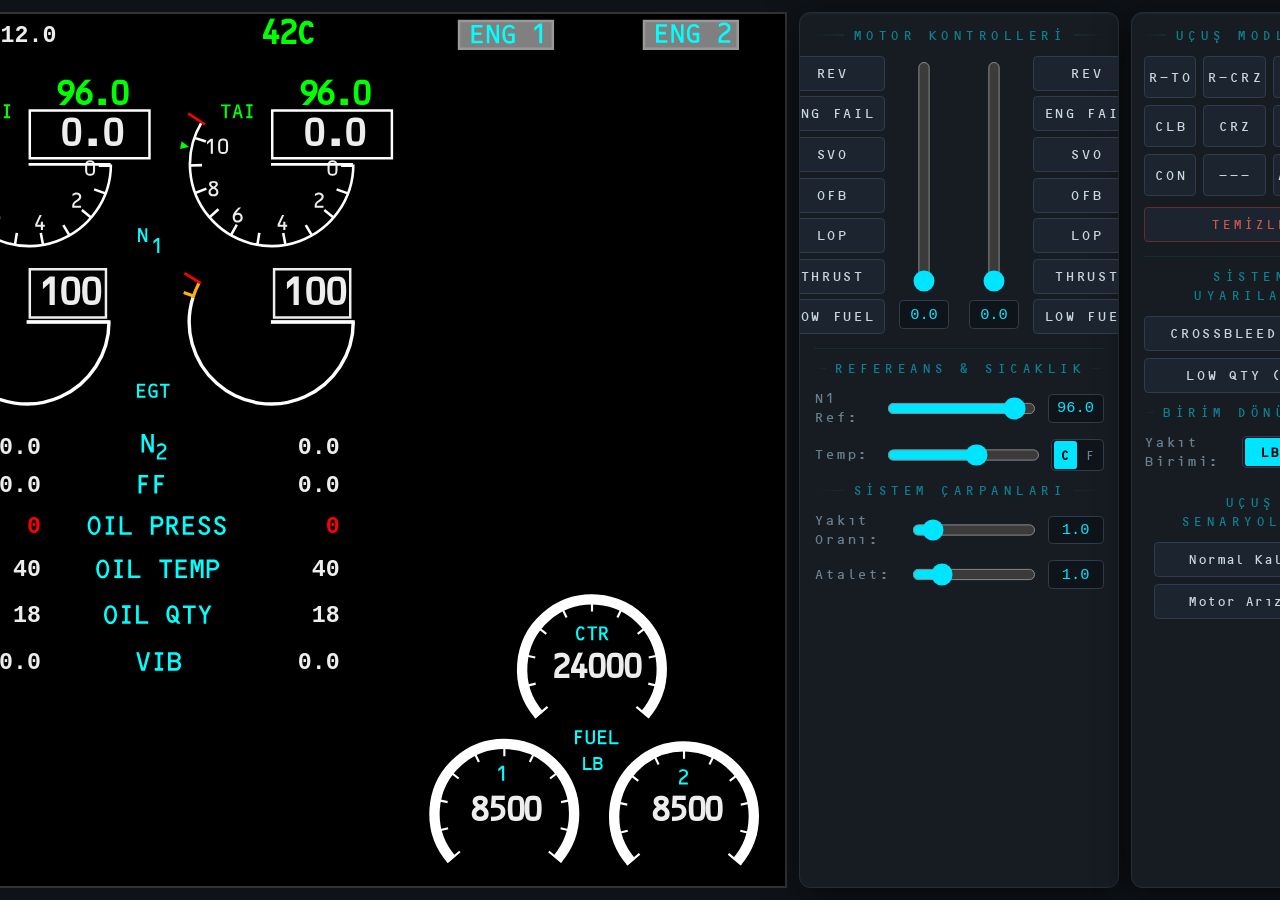
<file: index.html>
<!DOCTYPE html>
<html lang="tr">

<head>
    <meta charset="UTF-8">
    <meta name="viewport" content="width=device-width, initial-scale=1.0, maximum-scale=5.0, user-scalable=yes">
    <title>EICAS Simulation</title>
    <link rel="stylesheet" href="style.css">
    <style>
        /* Mobil yatay ekran kilidi ve ölçeklendirme */
        @media screen and (max-width: 900px) {
            html {
                min-width: auto;
            }
        }
    </style>
</head>

<body>
    <!-- Inline SVG kullanılarak göstergelerin oluşturulması -->

    <div class="eicas-display">
        <svg viewBox="0 0 67.436997 67.436997" version="1.1" id="svg1" xmlns="http://www.w3.org/2000/svg"
            xmlns:svg="http://www.w3.org/2000/svg">
            <defs id="defs1" />
            <rect style="fill:#000000;stroke:none;fill-opacity:1" id="rect1" width="67.436996" height="67.436996" x="0"
                y="0" />
            <g id="layer16" style="display:inline">
                <g id="layer10" style="display:inline">
                    <ellipse id="egt_right_sweep" fill="none" stroke="#7c7c7c" stroke-width="6.3412"
                        stroke-dasharray="19.922" stroke-dashoffset="19.922" cx="27.703899" cy="23.818199" rx="3.171"
                        ry="3.1705999" />
                    <g id="g27-6" style="display:inline" transform="translate(18.891251)">
                        <path
                            style="opacity:1;fill:none;stroke:#fc0000;stroke-width:0.211667;stroke-linecap:butt;stroke-linejoin:round;stroke-dasharray:none;stroke-opacity:1"
                            d="M 3.365624,20.820955 2.0953759,20.041295" id="egt_right_limiter" />
                        <path id="egt_right_yellow"
                            style="opacity:1;fill:none;stroke:#ffb300;stroke-width:0.239448;stroke-linecap:butt;stroke-linejoin:round;stroke-dasharray:none;stroke-opacity:1"
                            d="M 2.7970973,21.804548 2.044425,21.536777 m 0.7158065,0.381442 c 0.1171359,-0.373114 0.2685221,-0.734598 0.4522253,-1.079834" />
                        <path id="egt_right_scale"
                            style="opacity:1;fill:none;stroke:#ffffff;stroke-width:0.264583;stroke-linecap:butt;stroke-linejoin:round;stroke-dasharray:none;stroke-opacity:1"
                            d="M 15.276279,23.822835 H 8.7873209 m 6.3692631,-0.0045 c 1.1e-5,2.497936 -1.465865,4.763352 -3.744487,5.786859 C 9.1334848,30.628697 6.4663518,30.219753 4.5990688,28.56057 2.7317857,26.901387 2.0119916,24.300862 2.7603986,21.917687" />
                    </g>
                    <path id="egt_right_box"
                        style="display:inline;fill:#ededed;fill-opacity:1;stroke:none;stroke-width:0.264583;stroke-opacity:1"
                        d="m 27.828875,19.637374 h 0.1905 v 3.825875 h -0.1905 z m 0,3.730625 h 5.984875 v 0.190503 H 27.828875 Z M 33.7185,19.732624 h 0.1905 v 3.825875 h -0.1905 z m -5.889625,-0.09525 h 6.080122 v 0.1905 h -6.080122 z" />
                    <path
                        style="display:inline;fill:none;fill-opacity:1;stroke:#ffffff;stroke-width:0.211667;stroke-dasharray:none"
                        d="m 27.703946,23.818248 h 6.341178" id="egt_right_needle" />
                </g>
                <g id="layer13">
                    <circle id="egt_left_sweep" cx="8.8127" cy="23.8182" r="3.1706" fill="none" stroke="#7c7c7c"
                        stroke-width="6.3412" stroke-dasharray="19.922" stroke-dashoffset="19.922" />
                    <g id="g27" style="display:inline">
                        <path
                            style="opacity:1;fill:none;stroke:#fc0000;stroke-width:0.211667;stroke-linecap:butt;stroke-linejoin:round;stroke-dasharray:none;stroke-opacity:1"
                            d="M 3.365624,20.820955 2.0953759,20.041295" id="egt_left_limiter" />
                        <path id="egt_left_yellow"
                            style="opacity:1;fill:none;stroke:#ffb300;stroke-width:0.239448;stroke-linecap:butt;stroke-linejoin:round;stroke-dasharray:none;stroke-opacity:1"
                            d="M 2.7970973,21.804548 2.044425,21.536777 m 0.7158065,0.381442 c 0.1171359,-0.373114 0.2685221,-0.734598 0.4522253,-1.079834" />
                        <path id="egt_left_scale"
                            style="opacity:1;fill:none;stroke:#ffffff;stroke-width:0.264583;stroke-linecap:butt;stroke-linejoin:round;stroke-dasharray:none;stroke-opacity:1"
                            d="M 15.276279,23.822835 H 8.7873209 m 6.3692631,-0.0045 c 1.1e-5,2.497936 -1.465865,4.763352 -3.744487,5.786859 C 9.1334848,30.628697 6.4663518,30.219753 4.5990688,28.56057 2.7317857,26.901387 2.0119916,24.300862 2.7603986,21.917687" />
                    </g>
                    <path id="egt_left_box"
                        style="display:inline;fill:#ededed;fill-opacity:1;stroke:none;stroke-width:0.264583;stroke-opacity:1"
                        d="m 8.9376249,19.637375 h 0.1905 v 3.825875 h -0.1905 z m 0,3.730625 H 14.9225 v 0.190503 H 8.9376249 Z M 14.82725,19.732625 h 0.1905 V 23.5585 h -0.1905 z m -5.8896251,-0.09525 h 6.0801221 v 0.1905 H 8.9376249 Z" />
                    <path
                        style="display:inline;fill:none;fill-opacity:1;stroke:#ffffff;stroke-width:0.211667;stroke-dasharray:none"
                        d="M 8.8126955,23.818249 H 15.153873" id="egt_left_needle" />
                </g>
                <g id="layer9">
                    <g id="g28">
                        <path id="ctr_text" style="display:inline;fill:#00ffff;stroke-width:1.5875"
                            d="m 53.794046,48.434624 -0.19209,0.0024 -0.255606,-0.450263 -0.115885,-2.4e-5 v 0.451136 H 53.068556 V 47.3604 h 0.349252 c 0.09418,0 0.169312,0.03041 0.225399,0.09123 0.0561,0.06082 0.08415,0.1367 0.08415,0.22765 0,0.05606 -0.01588,0.109466 -0.04762,0.160237 -0.03916,0.0624 -0.0942,0.101005 -0.165105,0.115813 l 0.279416,0.479428 m -0.228621,-0.768339 c 0,-0.04658 -0.01455,-0.08441 -0.04365,-0.113512 -0.0291,-0.02912 -0.06799,-0.04368 -0.116684,-0.04368 h -0.174627 v 0.328663 h 0.161933 c 0.05502,0 0.09761,-0.01508 0.127778,-0.04525 0.03017,-0.03017 0.04525,-0.07224 0.04525,-0.126227 z m -0.666739,-0.15732 h -0.288936 v 0.925525 h -0.163507 v -0.925525 h -0.292111 v -0.148828 h 0.744554 z m -0.963634,0.672827 c 0,0.08465 -0.03386,0.152374 -0.101592,0.20316 -0.05715,0.04233 -0.12065,0.06349 -0.190492,0.06349 -0.137589,0 -0.238133,-0.07084 -0.30163,-0.212535 -0.04339,-0.09726 -0.06509,-0.20987 -0.06509,-0.337817 0,-0.180803 0.03757,-0.321961 0.112713,-0.423474 0.06245,-0.08459 0.147116,-0.12688 0.254005,-0.12688 0.06878,0 0.131218,0.019 0.187317,0.057 0.06985,0.04749 0.104767,0.112937 0.104767,0.196331 h -0.160335 c -0.0127,-0.04328 -0.03439,-0.07283 -0.06509,-0.08866 -0.02011,-0.01056 -0.0455,-0.01585 -0.07618,-0.01585 -0.06245,0 -0.110603,0.03624 -0.144467,0.108714 -0.03386,0.07247 -0.0508,0.17008 -0.0508,0.292812 0,0.121682 0.0172,0.219027 0.0516,0.292037 0.03439,0.07299 0.08228,0.109489 0.143668,0.109489 0.0328,0 0.06031,-0.0074 0.08253,-0.02222 0.0307,-0.02013 0.05028,-0.05189 0.05874,-0.0953 z" />
                        <path id="fuel_text_2"
                            d="m 59.939242,58.724688 c 0,0.09744 -0.04604,0.186939 -0.13812,0.268491 -0.08677,0.06249 -0.173019,0.124458 -0.258755,0.185889 -0.09313,0.06884 -0.139694,0.135038 -0.139694,0.198583 v 0.05084 h 0.522279 v 0.150378 h -0.682638 v -0.138218 c 0,-0.127093 0.04604,-0.237244 0.13812,-0.330454 0.01799,-0.01802 0.103717,-0.08208 0.257181,-0.192212 0.09313,-0.06673 0.139694,-0.131339 0.139694,-0.193836 0,-0.04872 -0.01852,-0.0895 -0.05557,-0.122328 -0.03703,-0.03283 -0.07989,-0.04925 -0.128577,-0.04925 -0.04869,0 -0.104516,0.01225 -0.167482,0.03675 -0.06296,0.0245 -0.117731,0.05378 -0.164306,0.08786 V 58.49914 c 0.03705,-0.02543 0.08599,-0.04769 0.146841,-0.06676 0.06085,-0.01908 0.116676,-0.02863 0.167482,-0.02863 0.09313,0 0.174093,0.02543 0.242887,0.07626 0.08044,0.05931 0.120655,0.140875 0.120655,0.244681 z"
                            style="display:inline;fill:#00ffff;stroke-width:1.5875" />
                        <path id="fuel_text_1"
                            d="m 45.72,59.293124 h -0.165106 v -0.968933 l -0.288911,0.254564 v -0.209072 l 0.288911,-0.231478 0.165106,-4.8e-5 z"
                            style="display:inline;fill:#00ffff;stroke-width:1.5875" />
                        <path id="lb_text" style="display:inline;fill:#00ffff;stroke-width:1.5875"
                            d="m 53.706624,58.144954 c 0,0.09749 -0.03255,0.175641 -0.09764,0.234456 -0.06508,0.05881 -0.145775,0.08822 -0.242089,0.08822 h -0.423859 v -1.074354 h 0.398473 c 0.08995,0 0.16774,0.02693 0.233368,0.08079 0.07196,0.05914 0.107939,0.134641 0.107939,0.226512 0,0.03697 -0.0095,0.07235 -0.02858,0.106148 -0.0254,0.04434 -0.06191,0.07708 -0.109537,0.0982 0.05399,0.01696 0.0958,0.05139 0.125428,0.103312 0.02434,0.04239 0.0365,0.08796 0.0365,0.136718 m -0.185746,-0.450773 c 0,-0.04541 -0.01667,-0.08211 -0.05002,-0.110096 -0.03333,-0.02798 -0.07434,-0.04198 -0.123007,-0.04198 h -0.242888 v 0.291458 h 0.274622 c 0.04128,0 0.07514,-0.01373 0.101591,-0.04118 0.02647,-0.02745 0.0397,-0.06019 0.0397,-0.0982 m 0.02381,0.453364 c 0,-0.05602 -0.01746,-0.09936 -0.0524,-0.130006 -0.03491,-0.03067 -0.07883,-0.046 -0.131748,-0.046 h -0.255582 v 0.347266 h 0.242888 c 0.05609,0 0.100537,-0.01111 0.13335,-0.03331 0.04233,-0.02853 0.06349,-0.07452 0.06349,-0.137951 z m -0.787405,0.320083 h -0.706427 v -1.077455 h 0.158738 v 0.927077 h 0.54769 z" />
                        <path id="fuel_text" style="display:inline;fill:#00ffff;stroke-width:1.5875"
                            d="m 54.559906,56.467661 h -0.706427 v -1.077455 h 0.158737 v 0.927077 h 0.54769 z m -0.928693,0 h -0.658801 v -1.074354 h 0.639762 v 0.148829 h -0.47783 v 0.289906 h 0.415915 v 0.150379 h -0.415915 v 0.336412 h 0.496869 z m -0.888994,-0.319167 c 0,0.10999 -0.04022,0.195128 -0.120658,0.255411 -0.06773,0.05077 -0.148159,0.07616 -0.241287,0.07616 -0.109022,0 -0.195281,-0.02908 -0.258778,-0.08725 -0.06773,-0.06135 -0.101592,-0.147553 -0.101592,-0.258607 v -0.740897 h 0.161933 v 0.768123 c 0,0.05925 0.02117,0.103685 0.06349,0.1333 0.03493,0.02434 0.07991,0.0365 0.134948,0.0365 0.05608,0 0.101058,-0.01164 0.134922,-0.0349 0.04339,-0.02963 0.06509,-0.07513 0.06509,-0.136498 v -0.766525 h 0.161933 z m -0.987436,-0.606358 h -0.396875 v 0.289906 h 0.322268 v 0.150379 h -0.320667 v 0.48524 h -0.161933 v -1.074354 h 0.557207 z" />
                    </g>
                    <path id="fuel_scale_1"
                        style="fill:none;stroke:#ffffff;stroke-width:0.166688;stroke-linejoin:round;stroke-dasharray:none"
                        d="m 41.304523,65.600326 0.992105,-0.832475 m -2.172934,-1.485034 1.256631,-0.313314 m -1.302024,-2.287291 1.2668,0.269266 m -0.167569,-2.626573 1.020554,0.797343 m 1.000804,-2.434206 0.567735,1.164029 m 6.395303,7.748257 -0.992105,-0.832475 m 2.172935,-1.485034 -1.256631,-0.313313 m 1.302025,-2.287292 -1.2668,0.269267 m 0.16757,-2.626575 -1.020554,0.797345 m -1.000803,-2.434208 -0.567735,1.16403 m -1.966602,-1.749128 v 1.295101" />
                    <path id="fuel_scale_2"
                        style="display:inline;fill:none;stroke:#ffffff;stroke-width:0.166688;stroke-linejoin:round;stroke-dasharray:none"
                        d="m 55.199442,65.789482 0.992105,-0.832475 m -2.172934,-1.485034 1.256631,-0.313314 m -1.302024,-2.287291 1.2668,0.269266 m -0.167569,-2.626573 1.020554,0.797343 m 1.000804,-2.434206 0.567735,1.164029 m 6.395303,7.748257 -0.992105,-0.832475 m 2.172935,-1.485034 -1.256631,-0.313313 m 1.302025,-2.287292 -1.2668,0.269267 m 0.16757,-2.626575 -1.020554,0.797345 m -1.000803,-2.434208 -0.567735,1.16403 m -1.966602,-1.749128 v 1.295101" />
                    <path id="ctr_scale"
                        style="display:inline;fill:none;stroke:#ffffff;stroke-width:0.166688;stroke-linejoin:round;stroke-dasharray:none"
                        d="m 48.08165,54.416247 0.992105,-0.832475 m -2.172934,-1.485034 1.256631,-0.313314 m -1.302024,-2.287291 1.2668,0.269266 m -0.167569,-2.626573 1.020554,0.797343 m 1.000804,-2.434206 0.567735,1.164029 m 6.395303,7.748257 -0.992105,-0.832475 m 2.172935,-1.485034 -1.256631,-0.313313 m 1.302025,-2.287292 -1.2668,0.269267 m 0.16757,-2.626575 -1.020554,0.797345 m -1.000803,-2.434208 -0.567735,1.16403 m -1.966602,-1.749128 v 1.295101" />
                    <circle
                        style="display:inline;fill:none;stroke:#ffffff;stroke-width:0.8;stroke-dasharray:33.929;stroke-dashoffset:0"
                        id="fuel_arc_ctr" cx="-6.3818007" cy="-72.692513" transform="rotate(139)" r="5.4000001" />
                    <circle
                        style="display:inline;fill:none;stroke:#ffffff;stroke-width:0.8;stroke-dasharray:33.929;stroke-dashoffset:0"
                        id="fuel_arc_2" cx="-4.297543" cy="-85.941658" transform="rotate(139)" r="5.4000001" />
                    <circle
                        style="display:inline;opacity:1;fill:none;stroke:#ffffff;stroke-width:0.8;stroke-dasharray:33.929;stroke-dashoffset:0"
                        id="fuel_arc_1" cx="6.0647783" cy="-76.680374" transform="rotate(139)" r="5.4000001" />
                </g>
                <g id="layer8">
                    <path id="vib_text" style="display:inline;fill:#00ffff;stroke-width:2.11138"
                        d="m 20.736189,50.355137 c 0,0.129662 -0.04329,0.233606 -0.129866,0.311827 -0.08656,0.07822 -0.193883,0.117335 -0.321977,0.117335 h -0.563734 v -1.42889 h 0.52997 c 0.119633,0 0.223092,0.03582 0.310379,0.107444 0.09571,0.07865 0.143559,0.179073 0.143559,0.301263 0,0.04916 -0.01267,0.09622 -0.03802,0.141174 -0.03379,0.05898 -0.08235,0.102515 -0.145685,0.130609 0.0718,0.02254 0.127407,0.06835 0.166819,0.137403 0.03237,0.05638 0.04855,0.116991 0.04855,0.181835 m -0.24704,-0.599527 c 0,-0.0604 -0.02218,-0.109205 -0.06653,-0.146426 -0.04433,-0.03722 -0.09886,-0.05583 -0.163598,-0.05583 h -0.32304 v 0.387635 h 0.365244 c 0.0549,0 0.09994,-0.01826 0.135119,-0.05477 0.0352,-0.03652 0.0528,-0.08005 0.0528,-0.130608 m 0.03167,0.602974 c 0,-0.07451 -0.02323,-0.132143 -0.06969,-0.17291 -0.04643,-0.04079 -0.104845,-0.06118 -0.175228,-0.06118 h -0.339922 v 0.461865 h 0.32304 c 0.07459,0 0.133712,-0.01476 0.177355,-0.0443 0.05629,-0.03795 0.08444,-0.09911 0.08444,-0.183476 z m -1.170543,-0.809358 h -0.221685 v 1.037132 h 0.221685 v 0.19794 h -0.654521 v -0.19794 h 0.215371 v -1.037132 h -0.215371 v -0.19794 h 0.654521 z m -1.01322,-0.193818 -0.390632,1.42889 h -0.301905 l -0.382159,-1.42889 0.213245,-6.4e-5 0.32726,1.21529 0.312473,-1.215388 z" />
                    <path id="oil_qty_text" style="display:inline;fill:#00ffff;stroke-width:2.11138"
                        d="m 23.087435,45.73588 -0.407514,0.768022 v 0.660868 h -0.204803 v -0.660802 l -0.407481,-0.768088 0.232253,-5.29e-4 0.276583,0.526007 0.278709,-0.526007 z m -1.221232,0.197942 H 21.481918 V 47.16477 H 21.264453 V 45.933822 H 20.875948 V 45.73588 h 0.990255 z M 20.703044,47.16477 H 20.449657 L 20.3272,47.008065 c -0.0915,0.05499 -0.178762,0.08248 -0.261796,0.08248 -0.173134,0 -0.301229,-0.0886 -0.384284,-0.26579 -0.05771,-0.122359 -0.08657,-0.260882 -0.08657,-0.415568 0,-0.164541 0.02956,-0.307982 0.08869,-0.430321 0.08445,-0.172984 0.214651,-0.259476 0.390599,-0.259476 0.182971,0 0.315287,0.09138 0.396946,0.274134 0.05629,0.12513 0.08444,0.270635 0.08444,0.436507 0,0.08155 -0.0063,0.153967 -0.01901,0.217242 -0.01267,0.06325 -0.0366,0.129317 -0.07178,0.198199 l 0.2386,0.319302 m -0.36315,-0.735031 c 0,-0.123714 -0.01126,-0.223523 -0.0338,-0.299426 -0.04223,-0.141992 -0.119643,-0.212987 -0.232253,-0.212987 -0.105564,0 -0.180168,0.06333 -0.223811,0.189984 -0.02674,0.07741 -0.04011,0.172405 -0.04011,0.284993 0,0.15621 0.02323,0.278643 0.06969,0.367305 0.04646,0.08866 0.109796,0.132993 0.190016,0.132993 0.04083,0 0.07004,-0.0043 0.08763,-0.01283 0.01759,-0.0086 0.03131,-0.02212 0.04117,-0.04066 l -0.289277,-0.371655 0.24282,0.0021 c 0.0084,0 0.0299,0.02077 0.06437,0.06227 0.03449,0.04152 0.07004,0.0841 0.106639,0.127741 0.0042,-0.02672 0.0081,-0.06573 0.01163,-0.117044 0.0035,-0.05131 0.0053,-0.08892 0.0053,-0.112824 z m -2.150031,0.735027 h -0.939545 v -1.433012 h 0.211118 v 1.233008 h 0.728427 z M 16.826115,45.929698 H 16.60443 v 1.037129 h 0.221685 v 0.197943 h -0.654521 v -0.197943 h 0.215371 v -1.037129 h -0.215371 v -0.19794 h 0.654521 z m -1.044922,0.519565 c 0,0.158914 -0.03519,0.308692 -0.105575,0.449331 -0.09431,0.188447 -0.227324,0.28267 -0.399041,0.28267 -0.171716,0 -0.30473,-0.09352 -0.39904,-0.280577 -0.07178,-0.142034 -0.107669,-0.291801 -0.107669,-0.4493 0,-0.156101 0.03589,-0.305877 0.107669,-0.449329 0.09431,-0.188449 0.227324,-0.282672 0.39904,-0.282672 0.170321,0 0.302636,0.09352 0.396946,0.280577 0.07178,0.143431 0.10767,0.293198 0.10767,0.4493 m -0.206898,0.0021 c 0,-0.159022 -0.02675,-0.287782 -0.08025,-0.386281 -0.05348,-0.09852 -0.125968,-0.14778 -0.217465,-0.14778 -0.09008,0 -0.16116,0.04644 -0.213244,0.139308 -0.05771,0.104145 -0.08657,0.235022 -0.08657,0.392629 0,0.157625 0.02815,0.287805 0.08444,0.390533 0.05208,0.09569 0.123874,0.143528 0.21537,0.143528 0.0901,0 0.160484,-0.04644 0.211151,-0.139306 0.05771,-0.105545 0.08657,-0.236421 0.08657,-0.392631 z" />
                    <path id="oil_temp_text" style="display:inline;fill:#00ffff;stroke-width:2.11138"
                        d="m 23.681139,42.619517 c 0,0.123692 -0.04785,0.226303 -0.143559,0.307834 -0.08587,0.07309 -0.186515,0.109633 -0.301938,0.109633 h -0.306159 v 0.58764 h -0.217465 v -1.42889 h 0.540505 c 0.118237,0 0.219226,0.03971 0.302969,0.119139 0.08376,0.0794 0.125647,0.180951 0.125647,0.304644 m -0.215371,-0.0084 c 0,-0.06332 -0.01689,-0.113975 -0.05068,-0.151969 -0.03941,-0.04362 -0.09642,-0.06543 -0.171008,-0.06543 h -0.316694 v 0.445368 h 0.285024 c 0.07459,0 0.133712,-0.01688 0.177355,-0.05065 0.05067,-0.03941 0.076,-0.09852 0.076,-0.177321 z m -0.992119,1.013507 h -0.21537 v -1.235073 l -0.198458,0.771147 h -0.173134 l -0.196363,-0.769117 v 1.233043 h -0.21537 v -1.433013 l 0.335733,2.65e-4 0.162568,0.54756 0.164693,-0.548139 0.335701,2.64e-4 z m -1.283521,0 h -0.876207 v -1.42889 h 0.850884 v 0.197942 h -0.635513 v 0.385572 h 0.553166 v 0.200004 h -0.553166 v 0.447432 h 0.660836 z M 20.04071,42.393676 h -0.384285 v 1.230948 H 19.43896 v -1.230948 h -0.388505 v -0.197942 h 0.990255 z m -2.454076,1.230948 h -0.939546 v -1.433013 h 0.211119 v 1.233009 h 0.728427 z m -1.36374,-1.235073 h -0.221685 v 1.037133 h 0.221685 v 0.19794 h -0.654521 v -0.19794 h 0.215371 v -1.037133 h -0.215371 v -0.19794 h 0.654521 z m -1.044919,0.519565 c 0,0.158914 -0.03519,0.308692 -0.105575,0.449332 -0.09431,0.188447 -0.227324,0.28267 -0.399041,0.28267 -0.171717,0 -0.30473,-0.09352 -0.39904,-0.280577 -0.07178,-0.142034 -0.107669,-0.291801 -0.107669,-0.4493 0,-0.156102 0.03589,-0.305877 0.107669,-0.449329 0.09431,-0.188449 0.227323,-0.282673 0.39904,-0.282673 0.170321,0 0.302636,0.09352 0.396946,0.280578 0.07178,0.14343 0.10767,0.293198 0.10767,0.449299 m -0.206898,0.0021 c 0,-0.159022 -0.02675,-0.287782 -0.08025,-0.386281 -0.05348,-0.09852 -0.125968,-0.14778 -0.217465,-0.14778 -0.09008,0 -0.16116,0.04644 -0.213244,0.139308 -0.05771,0.104145 -0.08657,0.235021 -0.08657,0.392628 0,0.157626 0.02815,0.287806 0.08444,0.390533 0.05208,0.09569 0.123875,0.143529 0.215371,0.143529 0.0901,0 0.160484,-0.04644 0.211151,-0.139306 0.05771,-0.105545 0.08657,-0.236421 0.08657,-0.392631 z" />
                    <path id="oil_press_text" style="display:inline;fill:#00ffff;stroke-width:2.11138"
                        d="m 24.187043,39.890512 c 0,0.12659 -0.04997,0.227171 -0.149906,0.301744 -0.08868,0.06611 -0.190735,0.09916 -0.306158,0.09916 -0.109796,0 -0.209024,-0.03016 -0.297685,-0.09046 -0.09854,-0.06733 -0.147812,-0.151506 -0.147812,-0.252518 v -0.06733 l 0.213244,-0.0011 c 0,0.06619 0.02252,0.118311 0.06756,0.156347 0.04504,0.03802 0.09853,0.05703 0.160473,0.05703 0.05911,0 0.111191,-0.01336 0.156252,-0.04008 0.05911,-0.03518 0.08866,-0.08654 0.08866,-0.154062 0,-0.0858 -0.0563,-0.160353 -0.168913,-0.223649 -0.105565,-0.05488 -0.210431,-0.109742 -0.3146,-0.164598 -0.114005,-0.07736 -0.171008,-0.172317 -0.171008,-0.284863 0,-0.123778 0.04716,-0.222951 0.141465,-0.297524 0.08445,-0.06611 0.18368,-0.09916 0.297686,-0.09916 0.09573,0 0.185817,0.02879 0.270268,0.08637 0.09571,0.06459 0.143559,0.143925 0.143559,0.238019 v 0.05264 h -0.213244 c 0,-0.06321 -0.02323,-0.11027 -0.06969,-0.141176 -0.03799,-0.02527 -0.08303,-0.03792 -0.135118,-0.03792 -0.0549,0 -0.102053,0.01196 -0.141465,0.03586 -0.05208,0.03237 -0.07813,0.0795 -0.07813,0.141401 0,0.07455 0.05631,0.140658 0.168914,0.198326 0.204105,0.1055 0.308972,0.160367 0.314599,0.164598 0.114027,0.08299 0.17104,0.190605 0.17104,0.322847 z m -1.206444,0 c 0,0.12659 -0.04997,0.227171 -0.149906,0.301744 -0.08868,0.06611 -0.190736,0.09916 -0.306158,0.09916 -0.109796,0 -0.209024,-0.03016 -0.297686,-0.09046 -0.09854,-0.06733 -0.147811,-0.151506 -0.147811,-0.252518 v -0.06733 l 0.213244,-0.0011 c 0,0.06619 0.02252,0.118311 0.06756,0.156347 0.04504,0.03802 0.09853,0.05703 0.160473,0.05703 0.05911,0 0.111192,-0.01336 0.156253,-0.04008 0.05911,-0.03518 0.08866,-0.08654 0.08866,-0.154062 0,-0.0858 -0.05631,-0.160353 -0.168914,-0.223649 -0.105564,-0.05488 -0.210431,-0.109742 -0.314599,-0.164598 -0.114005,-0.07736 -0.171008,-0.172317 -0.171008,-0.284863 0,-0.123778 0.04716,-0.222951 0.141465,-0.297524 0.08445,-0.06611 0.18368,-0.09916 0.297685,-0.09916 0.09573,0 0.185817,0.02879 0.270269,0.08637 0.09571,0.06459 0.143559,0.143925 0.143559,0.238019 v 0.05264 H 22.75044 c 0,-0.06321 -0.02323,-0.11027 -0.06969,-0.141176 -0.03799,-0.02527 -0.08303,-0.03792 -0.135118,-0.03792 -0.0549,0 -0.102053,0.01196 -0.141465,0.03586 -0.05208,0.03237 -0.07813,0.0795 -0.07813,0.141401 0,0.07455 0.0563,0.140658 0.168914,0.198326 0.204106,0.1055 0.308972,0.160367 0.3146,0.164598 0.114026,0.08299 0.17104,0.190605 0.17104,0.322847 z m -1.234971,0.384413 h -0.876206 v -1.42889 h 0.850884 v 0.197942 h -0.635513 v 0.385572 h 0.553166 v 0.200004 h -0.553166 v 0.447432 h 0.660835 z m -1.177911,0 -0.255481,0.003 -0.339955,-0.59885 -0.154126,-3.2e-5 v 0.600011 h -0.215338 v -1.433015 h 0.464505 c 0.12526,0 0.225186,0.04044 0.299779,0.12133 0.07462,0.08089 0.111922,0.181811 0.111922,0.302776 0,0.07455 -0.02111,0.14559 -0.06334,0.213117 -0.05208,0.08299 -0.125281,0.134331 -0.219591,0.154027 l 0.371624,0.63764 m -0.304065,-1.021892 c 0,-0.06194 -0.01935,-0.112265 -0.05805,-0.150968 -0.0387,-0.03872 -0.09043,-0.05809 -0.155189,-0.05809 H 19.818159 V 39.4811 h 0.215371 c 0.07318,0 0.129824,-0.02006 0.169945,-0.06018 0.04012,-0.04012 0.06018,-0.09608 0.06018,-0.167884 z m -0.900285,0.01678 c 0,0.123692 -0.04785,0.226303 -0.143559,0.307834 -0.08587,0.07309 -0.186515,0.109633 -0.301938,0.109633 h -0.306158 v 0.58764 h -0.217465 v -1.42889 h 0.540505 c 0.118236,0 0.219226,0.03971 0.302969,0.119139 0.08376,0.0794 0.125646,0.180951 0.125646,0.304644 m -0.21537,-0.0084 c 0,-0.06332 -0.01689,-0.113974 -0.05068,-0.151968 -0.03941,-0.04362 -0.09642,-0.06543 -0.171008,-0.06543 h -0.316691 v 0.445368 h 0.285024 c 0.07459,0 0.133711,-0.01688 0.177354,-0.05065 0.05067,-0.03941 0.076,-0.09852 0.076,-0.177322 z m -2.228134,1.013507 h -0.939545 v -1.433013 h 0.211118 v 1.233009 h 0.728427 z m -1.363739,-1.235073 h -0.221685 v 1.037133 h 0.221685 v 0.19794 h -0.654521 v -0.19794 h 0.215371 v -1.037133 h -0.215371 v -0.19794 h 0.654521 z m -1.04492,0.519565 c 0,0.158914 -0.03519,0.308692 -0.105575,0.449332 -0.09431,0.188446 -0.227323,0.28267 -0.39904,0.28267 -0.171717,0 -0.30473,-0.09352 -0.39904,-0.280578 -0.07178,-0.142033 -0.107669,-0.291801 -0.107669,-0.449299 0,-0.156102 0.03589,-0.305877 0.107669,-0.449329 0.09431,-0.188449 0.227323,-0.282673 0.39904,-0.282673 0.170321,0 0.302636,0.09352 0.396946,0.280578 0.07178,0.14343 0.107669,0.293198 0.107669,0.449299 m -0.206897,0.0021 c 0,-0.159022 -0.02675,-0.287782 -0.08025,-0.386281 -0.05348,-0.09852 -0.125968,-0.14778 -0.217465,-0.14778 -0.09008,0 -0.16116,0.04644 -0.213244,0.139308 -0.05771,0.104145 -0.08657,0.235021 -0.08657,0.392628 0,0.157626 0.02815,0.287806 0.08444,0.390533 0.05208,0.09569 0.123875,0.143529 0.215371,0.143529 0.0901,0 0.160484,-0.04644 0.21115,-0.139306 0.05771,-0.105545 0.08657,-0.236421 0.08657,-0.392631 z" />
                    <path id="fuel_flow_text" style="display:inline;fill:#00ffff;stroke-width:2.11138"
                        d="m 19.408336,35.853055 h -0.527844 v 0.385572 h 0.428615 v 0.200004 h -0.426489 v 0.645371 h -0.215371 v -1.42889 h 0.741089 z m -1.222275,0 h -0.527843 v 0.385572 h 0.428615 v 0.200004 h -0.426489 v 0.645371 h -0.215371 v -1.42889 h 0.741088 z" />
                    <path id="n2_text" style="display:inline;fill:#00ffff;stroke-width:1.68275"
                        d="m 19.601536,33.543308 c 0,0.103288 -0.0488,0.198157 -0.146409,0.284602 -0.09197,0.06625 -0.1834,0.131927 -0.274279,0.197043 -0.09872,0.07297 -0.148078,0.14314 -0.148078,0.210497 v 0.0539 h 0.553616 v 0.159401 h -0.723595 v -0.14651 c 0,-0.134718 0.0488,-0.251479 0.146408,-0.350282 0.01907,-0.01908 0.10994,-0.087 0.27261,-0.203745 0.09872,-0.07073 0.148078,-0.139221 0.148078,-0.205465 0,-0.05165 -0.01963,-0.09487 -0.0589,-0.12967 -0.03925,-0.0348 -0.08468,-0.0522 -0.136292,-0.0522 -0.05161,0 -0.110786,0.01299 -0.177529,0.03895 -0.06674,0.02596 -0.124797,0.05701 -0.174165,0.09313 v -0.188722 c 0.03927,-0.02696 0.09115,-0.05055 0.155652,-0.07077 0.0645,-0.02024 0.123677,-0.03035 0.177529,-0.03035 0.09872,0 0.184539,0.02694 0.257461,0.08083 0.08526,0.06287 0.127896,0.149328 0.127896,0.25936 z m -0.978651,0.365694 h -0.236473 l -0.513056,-1.086614 v 1.086614 H 17.674899 V 32.47599 l 0.253355,-1.93e-4 0.496174,1.046022 V 32.47599 h 0.198457 z" />
                </g>
                <g id="layer5" style="display:inline">
                    <circle id="n1_right_sweep" cx="27.686" cy="11.625" r="3.16" fill="none" stroke="#7c7c7c"
                        stroke-width="6.3412" stroke-dasharray="19.922" stroke-dashoffset="19.922" />
                    <g id="g22-9" style="display:inline" transform="translate(18.748375)">
                        <path id="n1_right_scale"
                            style="opacity:1;fill:none;stroke:#ffffff;stroke-width:0.199179;stroke-linejoin:round;stroke-dasharray:none;stroke-opacity:1"
                            d="M 2.9746788,9.5591309 3.9041356,9.861127 m -1.2762977,1.856849 0.9768055,-0.0307 M 3.0327846,13.86668 3.9414437,13.506916 m 0.2001949,2.244267 0.7330742,-0.646292 m 0.9485779,2.043774 0.4708117,-0.856404 m 1.5848027,1.601629 0.1528811,-0.965256 m 2.0336428,0.970109 -0.1831257,-0.959977 m 2.2420277,0.223885 -0.49748,-0.841193 m 2.185319,-0.54881 -0.753013,-0.622947 m 1.870222,-1.256616 -0.919511,-0.331044 m 1.333992,-1.830244 h -0.977287 m 0.937693,-0.09959 A 6.3181958,6.3114786 0 0 1 11.12694,17.570321 6.3181958,6.3114786 0 0 1 4.1187067,15.65637 6.3181958,6.3114786 0 0 1 3.5466687,8.4212039" />
                        <path id="use883-2-4"
                            d="m 14.082712,11.909085 c 0,0.151348 -0.0058,0.258245 -0.01746,0.320693 -0.01692,0.09315 -0.05185,0.161416 -0.104766,0.204808 -0.05822,0.04762 -0.146059,0.07144 -0.263526,0.07144 -0.117483,0 -0.205325,-0.02381 -0.263525,-0.07144 -0.05185,-0.04234 -0.08678,-0.110611 -0.10479,-0.204808 -0.01269,-0.06668 -0.01904,-0.173576 -0.01904,-0.320693 0,-0.151347 0.0058,-0.25772 0.01746,-0.319118 0.01799,-0.09208 0.05291,-0.159284 0.104765,-0.20161 0.05822,-0.04657 0.146592,-0.06986 0.265125,-0.06986 0.116417,0 0.203726,0.02329 0.261927,0.06986 0.05292,0.04233 0.08785,0.109005 0.10479,0.200036 0.01269,0.06773 0.01904,0.174626 0.01904,0.320692 m -0.161933,0 c 0,-0.02435 0,-0.04844 0,-0.07226 0,-0.02384 5.29e-4,-0.04688 0.0016,-0.06913 0,-0.126009 -0.01059,-0.205962 -0.03176,-0.239859 -0.02752,-0.04447 -0.09207,-0.06671 -0.193666,-0.06671 -0.100543,0 -0.164573,0.02224 -0.192091,0.06671 -0.02222,0.03601 -0.03333,0.117031 -0.03333,0.243057 v 0.138194 0.141368 c 0,0.127091 0.01059,0.20811 0.03176,0.243056 0.02857,0.04659 0.09312,0.06988 0.193666,0.06988 0.100543,0 0.164573,-0.02277 0.192091,-0.06831 0.02222,-0.036 0.03333,-0.117539 0.03333,-0.244631 0,-0.01905 -2.65e-4,-0.03891 -7.94e-4,-0.05956 -5.29e-4,-0.02065 -7.67e-4,-0.04157 -7.67e-4,-0.06274 z"
                            style="display:inline;opacity:1;fill:#ededed;stroke-width:1.5875" />
                        <path id="use882-2-3"
                            d="m 13.012743,14.131808 c 0,0.09744 -0.04604,0.18694 -0.138121,0.268491 -0.08677,0.0625 -0.17302,0.12446 -0.258754,0.18589 -0.09313,0.06884 -0.139696,0.135037 -0.139696,0.198583 v 0.05085 h 0.522279 V 14.986 h -0.682637 v -0.138218 c 0,-0.127092 0.04604,-0.237243 0.138121,-0.330455 0.01799,-0.01801 0.103716,-0.08208 0.257179,-0.192212 0.09313,-0.06673 0.139696,-0.131339 0.139696,-0.193835 0,-0.04872 -0.01852,-0.0895 -0.05557,-0.122328 -0.03703,-0.03283 -0.07989,-0.04925 -0.128578,-0.04925 -0.04869,0 -0.104515,0.01225 -0.16748,0.03675 -0.06296,0.0245 -0.117733,0.05378 -0.164306,0.08786 v -0.178041 c 0.03705,-0.02543 0.08599,-0.04769 0.146842,-0.06676 0.06085,-0.01909 0.116675,-0.02863 0.167479,-0.02863 0.09313,0 0.174094,0.02542 0.242888,0.07625 0.08044,0.05931 0.120656,0.140875 0.120656,0.244679 z"
                            style="display:inline;opacity:1;fill:#ededed;stroke-width:1.5875" />
                        <path id="use879-6-1"
                            d="M 10.191754,16.447802 H 10.052058 V 16.7005 H 9.8885261 v -0.252698 h -0.434978 v -0.178914 l 0.336559,-0.723671 0.166681,3.17e-4 -0.349252,0.751892 h 0.277817 V 16.06074 h 0.1635079 v 0.236686 h 0.142893 z"
                            style="display:inline;opacity:1;fill:#ededed;stroke-width:1.5875" />
                        <path id="use878-8-2"
                            d="m 6.748469,15.749591 c 0,0.114205 -0.03678,0.205414 -0.110337,0.273627 -0.07354,0.06821 -0.165348,0.102319 -0.275419,0.102319 -0.131242,0 -0.230195,-0.03965 -0.296857,-0.118961 -0.060332,-0.07085 -0.090498,-0.166535 -0.090498,-0.28707 0,-0.09095 0.016407,-0.173964 0.049222,-0.24904 0.029633,-0.06766 0.079897,-0.144848 0.1507903,-0.231551 0.03282,-0.0402 0.116425,-0.133777 0.250833,-0.280749 h 0.203185 c -0.07726,0.07608 -0.151073,0.155062 -0.22145,0.236953 -0.07038,0.08189 -0.127261,0.154004 -0.170653,0.216339 0.0254,-0.01261 0.05027,-0.02207 0.07461,-0.02837 0.02435,-0.0063 0.05135,-0.0095 0.08098,-0.0095 0.104774,0 0.191558,0.03965 0.260352,0.11896 0.0635,0.07403 0.09525,0.159688 0.09525,0.256986 m -0.161933,0 c 0,-0.06246 -0.01905,-0.114876 -0.05714,-0.157234 -0.04128,-0.04659 -0.09685,-0.06988 -0.166705,-0.06988 -0.0635,0 -0.116942,0.02118 -0.160334,0.06354 -0.04339,0.04234 -0.06509,0.09687 -0.06509,0.16358 0,0.06141 0.02037,0.114625 0.06112,0.159632 0.04074,0.04499 0.09551,0.06749 0.164307,0.06749 0.06456,0 0.118008,-0.02117 0.160334,-0.06351 0.04234,-0.04236 0.06351,-0.09689 0.06351,-0.163604 z"
                            style="display:inline;opacity:1;fill:#ededed;stroke-width:1.5875" />
                        <path id="use877-1-3"
                            d="m 4.8720459,13.771248 c 0,0.116434 -0.039686,0.201635 -0.1190577,0.255605 -0.064563,0.04446 -0.1524051,0.06669 -0.2635256,0.06669 -0.1100709,0 -0.1979125,-0.02223 -0.2635255,-0.06669 -0.080438,-0.05504 -0.1206563,-0.140237 -0.1206563,-0.255605 0,-0.06668 0.017465,-0.127535 0.052395,-0.182571 0.040211,-0.06351 0.1015926,-0.114851 0.1841457,-0.154012 -0.066679,-0.0508 -0.1137769,-0.09367 -0.1412946,-0.128601 -0.033864,-0.04444 -0.050796,-0.09206 -0.050796,-0.14287 0,-0.08996 0.040219,-0.157702 0.1206564,-0.203209 0.063497,-0.03598 0.1365226,-0.05397 0.2190757,-0.05397 0.083603,0 0.1560952,0.01747 0.217477,0.0524 0.080437,0.04551 0.1206563,0.113777 0.1206563,0.204808 0,0.05185 -0.016407,0.09895 -0.049222,0.141295 -0.027518,0.03598 -0.075141,0.07937 -0.1428691,0.130176 0.080438,0.0381 0.1412946,0.08942 0.1825712,0.153987 0.03598,0.0561 0.05397,0.116959 0.05397,0.182572 M 4.6656637,13.172618 c 0,-0.04562 -0.023286,-0.07852 -0.06986,-0.09869 -0.029633,-0.01273 -0.065088,-0.01909 -0.1063649,-0.01909 -0.0582,0 -0.1023837,0.01061 -0.1325499,0.03183 -0.030166,0.02122 -0.045249,0.04987 -0.045249,0.08594 0,0.03926 0.023813,0.07905 0.071435,0.119372 0.038111,0.03183 0.073566,0.05252 0.1063643,0.06206 0.031749,-0.0085 0.066679,-0.02918 0.1047901,-0.06206 0.047623,-0.04032 0.071435,-0.08012 0.071435,-0.119372 m 0.04445,0.589184 c 0,-0.06149 -0.026985,-0.116103 -0.080954,-0.163823 -0.035996,-0.0318 -0.082569,-0.05936 -0.1397204,-0.0827 -0.056085,0.02334 -0.1026504,0.0509 -0.1396958,0.0827 -0.055035,0.04772 -0.082553,0.102328 -0.082553,0.163823 0,0.06044 0.023286,0.107099 0.06986,0.139962 0.041277,0.02863 0.092073,0.04295 0.1523889,0.04295 0.061382,0 0.1116536,-0.01378 0.1508146,-0.04135 0.046573,-0.03288 0.06986,-0.08007 0.06986,-0.141561 z"
                            style="display:inline;opacity:1;fill:#ededed;stroke-width:1.5875" />
                        <path id="use880-9-3"
                            d="M 4.4449984,10.810882 H 4.279892 V 9.8419494 L 3.9909805,10.096512 V 9.8874414 l 0.2889115,-0.231479 0.1651064,-4.8e-5 z"
                            style="display:inline;opacity:1;fill:#ededed;stroke-width:1.5875" />
                        <path id="use881-2-4"
                            d="m 5.621344,10.226349 c 0,0.151347 -0.00582,0.258245 -0.017465,0.320693 -0.016923,0.09315 -0.051846,0.161416 -0.104766,0.204808 -0.058217,0.04762 -0.1460585,0.07144 -0.2635255,0.07144 -0.1174832,0 -0.2053252,-0.02381 -0.2635256,-0.07144 -0.051854,-0.04234 -0.086784,-0.110612 -0.10479,-0.204808 -0.012692,-0.06668 -0.019039,-0.173577 -0.019039,-0.320693 0,-0.151347 0.00582,-0.2577196 0.017465,-0.3191176 0.017989,-0.09208 0.052912,-0.159284 0.1047657,-0.201611 0.058217,-0.04657 0.1465916,-0.06986 0.2651244,-0.06986 0.1164172,0 0.2037263,0.02329 0.2619269,0.06986 0.05292,0.04233 0.08785,0.109005 0.1047901,0.200036 0.012695,0.06773 0.019039,0.1746256 0.019039,0.3206926 m -0.1619329,0 c 0,-0.02435 0,-0.04844 0,-0.07226 0,-0.02384 5.292e-4,-0.04688 0.00159,-0.06913 0,-0.1260096 -0.010586,-0.2059626 -0.031757,-0.2398586 -0.027518,-0.04447 -0.092073,-0.06671 -0.1936654,-0.06671 -0.100543,0 -0.1645733,0.02224 -0.192091,0.06671 -0.02222,0.03601 -0.033331,0.117031 -0.033331,0.2430566 v 0.138194 0.141367 c 0,0.127092 0.010586,0.208111 0.031757,0.243057 0.028567,0.04659 0.093122,0.06988 0.1936655,0.06988 0.1005427,0 0.1645732,-0.02277 0.192091,-0.06831 0.02222,-0.036 0.033331,-0.11754 0.033331,-0.244631 0,-0.01905 -2.646e-4,-0.03891 -7.938e-4,-0.05956 -5.291e-4,-0.02065 -7.673e-4,-0.04157 -7.673e-4,-0.06274 z"
                            style="display:inline;opacity:1;fill:#ededed;stroke-width:1.5875" />
                        <path d="m 3.77825,8.6201249 0.111125,-0.15875 -1.30175,-0.85725 -0.111125,0.15875"
                            fill="#fc0000" id="n1_right_limiter" style="display:inline;stroke-width:0.264583" />
                    </g>
                    <g id="n1_ref_bug_r" transform="translate(-0.01171875)">
                        <line x1="27.686001" y1="11.625" x2="34.163948" y2="11.625" stroke="transparent" id="line1"
                            style="stroke-width:1.43178" />
                        <path d="m 34.163719,11.625 0.65,-0.3 v 0.6 z" fill="#00ff00" id="path1"
                            style="stroke-width:1.27476" />
                    </g>
                    <path id="n1_right_box" style="display:inline;fill:#ffffff;stroke-width:0.264583"
                        d="m 27.686,7.366 h 0.1905 v 3.794126 H 27.686 Z m 0,3.698876 h 9.350374 v 0.190502 H 27.686 Z M 36.941124,7.46125 h 0.190503 v 3.794126 H 36.941124 Z M 27.686,7.366 h 9.445624 V 7.5565 H 27.686 Z" />
                    <path
                        style="display:inline;fill:none;fill-opacity:1;stroke:#ffffff;stroke-width:0.211667;stroke-dasharray:none"
                        d="m 27.686,11.624998 h 6.341177" id="n1_needle_r" />
                </g>
                <g id="layer1" style="display:inline">
                    <circle id="n1_left_sweep" cx="8.9376" cy="11.6249" r="3.16" fill="none" stroke="#7c7c7c"
                        stroke-width="6.3412" stroke-dasharray="19.922" stroke-dashoffset="19.922" />
                    <g id="g22" style="display:inline">
                        <path id="n1_left_scale"
                            style="opacity:1;fill:none;stroke:#ffffff;stroke-width:0.199179;stroke-linejoin:round;stroke-dasharray:none;stroke-opacity:1"
                            d="M 2.9746788,9.5591309 3.9041356,9.861127 m -1.2762977,1.856849 0.9768055,-0.0307 M 3.0327846,13.86668 3.9414437,13.506916 m 0.2001949,2.244267 0.7330742,-0.646292 m 0.9485779,2.043774 0.4708117,-0.856404 m 1.5848027,1.601629 0.1528811,-0.965256 m 2.0336428,0.970109 -0.1831257,-0.959977 m 2.2420277,0.223885 -0.49748,-0.841193 m 2.185319,-0.54881 -0.753013,-0.622947 m 1.870222,-1.256616 -0.919511,-0.331044 m 1.333992,-1.830244 h -0.977287 m 0.937693,-0.09959 A 6.3181958,6.3114786 0 0 1 11.12694,17.570321 6.3181958,6.3114786 0 0 1 4.1187067,15.65637 6.3181958,6.3114786 0 0 1 3.5466687,8.4212039" />
                        <path id="use883-2"
                            d="m 14.082712,11.909085 c 0,0.151348 -0.0058,0.258245 -0.01746,0.320693 -0.01692,0.09315 -0.05185,0.161416 -0.104766,0.204808 -0.05822,0.04762 -0.146059,0.07144 -0.263526,0.07144 -0.117483,0 -0.205325,-0.02381 -0.263525,-0.07144 -0.05185,-0.04234 -0.08678,-0.110611 -0.10479,-0.204808 -0.01269,-0.06668 -0.01904,-0.173576 -0.01904,-0.320693 0,-0.151347 0.0058,-0.25772 0.01746,-0.319118 0.01799,-0.09208 0.05291,-0.159284 0.104765,-0.20161 0.05822,-0.04657 0.146592,-0.06986 0.265125,-0.06986 0.116417,0 0.203726,0.02329 0.261927,0.06986 0.05292,0.04233 0.08785,0.109005 0.10479,0.200036 0.01269,0.06773 0.01904,0.174626 0.01904,0.320692 m -0.161933,0 c 0,-0.02435 0,-0.04844 0,-0.07226 0,-0.02384 5.29e-4,-0.04688 0.0016,-0.06913 0,-0.126009 -0.01059,-0.205962 -0.03176,-0.239859 -0.02752,-0.04447 -0.09207,-0.06671 -0.193666,-0.06671 -0.100543,0 -0.164573,0.02224 -0.192091,0.06671 -0.02222,0.03601 -0.03333,0.117031 -0.03333,0.243057 v 0.138194 0.141368 c 0,0.127091 0.01059,0.20811 0.03176,0.243056 0.02857,0.04659 0.09312,0.06988 0.193666,0.06988 0.100543,0 0.164573,-0.02277 0.192091,-0.06831 0.02222,-0.036 0.03333,-0.117539 0.03333,-0.244631 0,-0.01905 -2.65e-4,-0.03891 -7.94e-4,-0.05956 -5.29e-4,-0.02065 -7.67e-4,-0.04157 -7.67e-4,-0.06274 z"
                            style="display:inline;opacity:1;fill:#ededed;stroke-width:1.5875" />
                        <path id="use882-2"
                            d="m 13.012743,14.131808 c 0,0.09744 -0.04604,0.18694 -0.138121,0.268491 -0.08677,0.0625 -0.17302,0.12446 -0.258754,0.18589 -0.09313,0.06884 -0.139696,0.135037 -0.139696,0.198583 v 0.05085 h 0.522279 V 14.986 h -0.682637 v -0.138218 c 0,-0.127092 0.04604,-0.237243 0.138121,-0.330455 0.01799,-0.01801 0.103716,-0.08208 0.257179,-0.192212 0.09313,-0.06673 0.139696,-0.131339 0.139696,-0.193835 0,-0.04872 -0.01852,-0.0895 -0.05557,-0.122328 -0.03703,-0.03283 -0.07989,-0.04925 -0.128578,-0.04925 -0.04869,0 -0.104515,0.01225 -0.16748,0.03675 -0.06296,0.0245 -0.117733,0.05378 -0.164306,0.08786 v -0.178041 c 0.03705,-0.02543 0.08599,-0.04769 0.146842,-0.06676 0.06085,-0.01909 0.116675,-0.02863 0.167479,-0.02863 0.09313,0 0.174094,0.02542 0.242888,0.07625 0.08044,0.05931 0.120656,0.140875 0.120656,0.244679 z"
                            style="display:inline;opacity:1;fill:#ededed;stroke-width:1.5875" />
                        <path id="use879-6"
                            d="M 10.191754,16.447802 H 10.052058 V 16.7005 H 9.8885261 v -0.252698 h -0.434978 v -0.178914 l 0.336559,-0.723671 0.166681,3.17e-4 -0.349252,0.751892 h 0.277817 V 16.06074 h 0.1635079 v 0.236686 h 0.142893 z"
                            style="display:inline;opacity:1;fill:#ededed;stroke-width:1.5875" />
                        <path id="use878-8"
                            d="m 6.748469,15.749591 c 0,0.114205 -0.03678,0.205414 -0.110337,0.273627 -0.07354,0.06821 -0.165348,0.102319 -0.275419,0.102319 -0.131242,0 -0.230195,-0.03965 -0.296857,-0.118961 -0.060332,-0.07085 -0.090498,-0.166535 -0.090498,-0.28707 0,-0.09095 0.016407,-0.173964 0.049222,-0.24904 0.029633,-0.06766 0.079897,-0.144848 0.1507903,-0.231551 0.03282,-0.0402 0.116425,-0.133777 0.250833,-0.280749 h 0.203185 c -0.07726,0.07608 -0.151073,0.155062 -0.22145,0.236953 -0.07038,0.08189 -0.127261,0.154004 -0.170653,0.216339 0.0254,-0.01261 0.05027,-0.02207 0.07461,-0.02837 0.02435,-0.0063 0.05135,-0.0095 0.08098,-0.0095 0.104774,0 0.191558,0.03965 0.260352,0.11896 0.0635,0.07403 0.09525,0.159688 0.09525,0.256986 m -0.161933,0 c 0,-0.06246 -0.01905,-0.114876 -0.05714,-0.157234 -0.04128,-0.04659 -0.09685,-0.06988 -0.166705,-0.06988 -0.0635,0 -0.116942,0.02118 -0.160334,0.06354 -0.04339,0.04234 -0.06509,0.09687 -0.06509,0.16358 0,0.06141 0.02037,0.114625 0.06112,0.159632 0.04074,0.04499 0.09551,0.06749 0.164307,0.06749 0.06456,0 0.118008,-0.02117 0.160334,-0.06351 0.04234,-0.04236 0.06351,-0.09689 0.06351,-0.163604 z"
                            style="display:inline;opacity:1;fill:#ededed;stroke-width:1.5875" />
                        <path id="use877-1"
                            d="m 4.8720459,13.771248 c 0,0.116434 -0.039686,0.201635 -0.1190577,0.255605 -0.064563,0.04446 -0.1524051,0.06669 -0.2635256,0.06669 -0.1100709,0 -0.1979125,-0.02223 -0.2635255,-0.06669 -0.080438,-0.05504 -0.1206563,-0.140237 -0.1206563,-0.255605 0,-0.06668 0.017465,-0.127535 0.052395,-0.182571 0.040211,-0.06351 0.1015926,-0.114851 0.1841457,-0.154012 -0.066679,-0.0508 -0.1137769,-0.09367 -0.1412946,-0.128601 -0.033864,-0.04444 -0.050796,-0.09206 -0.050796,-0.14287 0,-0.08996 0.040219,-0.157702 0.1206564,-0.203209 0.063497,-0.03598 0.1365226,-0.05397 0.2190757,-0.05397 0.083603,0 0.1560952,0.01747 0.217477,0.0524 0.080437,0.04551 0.1206563,0.113777 0.1206563,0.204808 0,0.05185 -0.016407,0.09895 -0.049222,0.141295 -0.027518,0.03598 -0.075141,0.07937 -0.1428691,0.130176 0.080438,0.0381 0.1412946,0.08942 0.1825712,0.153987 0.03598,0.0561 0.05397,0.116959 0.05397,0.182572 M 4.6656637,13.172618 c 0,-0.04562 -0.023286,-0.07852 -0.06986,-0.09869 -0.029633,-0.01273 -0.065088,-0.01909 -0.1063649,-0.01909 -0.0582,0 -0.1023837,0.01061 -0.1325499,0.03183 -0.030166,0.02122 -0.045249,0.04987 -0.045249,0.08594 0,0.03926 0.023813,0.07905 0.071435,0.119372 0.038111,0.03183 0.073566,0.05252 0.1063643,0.06206 0.031749,-0.0085 0.066679,-0.02918 0.1047901,-0.06206 0.047623,-0.04032 0.071435,-0.08012 0.071435,-0.119372 m 0.04445,0.589184 c 0,-0.06149 -0.026985,-0.116103 -0.080954,-0.163823 -0.035996,-0.0318 -0.082569,-0.05936 -0.1397204,-0.0827 -0.056085,0.02334 -0.1026504,0.0509 -0.1396958,0.0827 -0.055035,0.04772 -0.082553,0.102328 -0.082553,0.163823 0,0.06044 0.023286,0.107099 0.06986,0.139962 0.041277,0.02863 0.092073,0.04295 0.1523889,0.04295 0.061382,0 0.1116536,-0.01378 0.1508146,-0.04135 0.046573,-0.03288 0.06986,-0.08007 0.06986,-0.141561 z"
                            style="display:inline;opacity:1;fill:#ededed;stroke-width:1.5875" />
                        <path id="use880-9"
                            d="M 4.4449984,10.810882 H 4.279892 V 9.8419494 L 3.9909805,10.096512 V 9.8874414 l 0.2889115,-0.231479 0.1651064,-4.8e-5 z"
                            style="display:inline;opacity:1;fill:#ededed;stroke-width:1.5875" />
                        <path id="use881-2"
                            d="m 5.621344,10.226349 c 0,0.151347 -0.00582,0.258245 -0.017465,0.320693 -0.016923,0.09315 -0.051846,0.161416 -0.104766,0.204808 -0.058217,0.04762 -0.1460585,0.07144 -0.2635255,0.07144 -0.1174832,0 -0.2053252,-0.02381 -0.2635256,-0.07144 -0.051854,-0.04234 -0.086784,-0.110612 -0.10479,-0.204808 -0.012692,-0.06668 -0.019039,-0.173577 -0.019039,-0.320693 0,-0.151347 0.00582,-0.2577196 0.017465,-0.3191176 0.017989,-0.09208 0.052912,-0.159284 0.1047657,-0.201611 0.058217,-0.04657 0.1465916,-0.06986 0.2651244,-0.06986 0.1164172,0 0.2037263,0.02329 0.2619269,0.06986 0.05292,0.04233 0.08785,0.109005 0.1047901,0.200036 0.012695,0.06773 0.019039,0.1746256 0.019039,0.3206926 m -0.1619329,0 c 0,-0.02435 0,-0.04844 0,-0.07226 0,-0.02384 5.292e-4,-0.04688 0.00159,-0.06913 0,-0.1260096 -0.010586,-0.2059626 -0.031757,-0.2398586 -0.027518,-0.04447 -0.092073,-0.06671 -0.1936654,-0.06671 -0.100543,0 -0.1645733,0.02224 -0.192091,0.06671 -0.02222,0.03601 -0.033331,0.117031 -0.033331,0.2430566 v 0.138194 0.141367 c 0,0.127092 0.010586,0.208111 0.031757,0.243057 0.028567,0.04659 0.093122,0.06988 0.1936655,0.06988 0.1005427,0 0.1645732,-0.02277 0.192091,-0.06831 0.02222,-0.036 0.033331,-0.11754 0.033331,-0.244631 0,-0.01905 -2.646e-4,-0.03891 -7.938e-4,-0.05956 -5.291e-4,-0.02065 -7.673e-4,-0.04157 -7.673e-4,-0.06274 z"
                            style="display:inline;opacity:1;fill:#ededed;stroke-width:1.5875" />
                        <path d="m 3.77825,8.6201249 0.111125,-0.15875 -1.30175,-0.85725 -0.111125,0.15875"
                            fill="#fc0000" id="n1_left_limiter" style="display:inline;stroke-width:0.264583" />
                    </g>
                    <g id="n1_ref_bug_l">
                        <line x1="8.9376001" y1="11.6249" x2="15.403855" y2="11.6249" stroke="transparent" id="line2"
                            style="stroke-width:1.43048" />
                        <path d="m 15.404,11.6249 0.65,-0.3 v 0.6 z" fill="#00ff00" id="path2"
                            style="stroke-width:1.27475" />
                    </g>
                    <path id="n1_left_box" style="display:inline;fill:#ffffff;stroke-width:0.264583"
                        d="m 8.9376249,7.3659999 h 0.1905 v 3.7941261 h -0.1905 z m 0,3.6988761 h 9.3503741 v 0.190502 H 8.9376249 Z M 18.192749,7.4612499 h 0.190503 v 3.7941261 h -0.190503 z m -9.2551241,-0.09525 h 9.4456241 v 0.1905 H 8.9376249 Z" />
                    <path
                        style="opacity:1;fill:none;fill-opacity:1;stroke:#ffffff;stroke-width:0.211667;stroke-dasharray:none"
                        d="M 8.9376249,11.624943 H 15.278802" id="n1_needle_l" />
                </g>
                <g id="layer4">
                    <g id="layer7" style="display:inline">
                        <path d="m 56.530875,0.5397496 h 7.254874 v 2.1431091 h -7.254874 z" fill="#7f807f" id="eng2_bg"
                            style="display:inline;stroke-width:0.264583" />
                        <path id="eng2_frame" style="display:inline;fill:#999999;stroke-width:0.264583"
                            d="m 56.435624,0.4445 h 0.1905 v 2.238375 h -0.1905 z m 0,2.143125 h 7.350122 V 2.7781038 H 56.435624 Z M 63.690499,0.53975 h 0.1905 v 2.238375 h -0.1905 z M 56.530874,0.4445 h 7.350125 V 0.635 h -7.350125 z" />
                        <path id="eng2_label" style="display:inline;fill:#00ffff;stroke-width:2.11138"
                            d="m 63.220793,1.086423 c 0,0.1295983 -0.06123,0.2486296 -0.183701,0.3570936 -0.115403,0.08312 -0.230116,0.1655311 -0.344143,0.2472335 -0.123865,0.091561 -0.185796,0.1795991 -0.185796,0.2641151 v 0.067624 h 0.694632 V 2.2224924 H 62.293878 V 2.0386621 c 0,-0.169032 0.06123,-0.3155336 0.1837,-0.4395047 0.02392,-0.023948 0.137943,-0.1091621 0.342048,-0.2556421 0.123865,-0.088747 0.185796,-0.1746806 0.185796,-0.2578007 0,-0.064799 -0.02463,-0.1190312 -0.07391,-0.162696 -0.04925,-0.043665 -0.106252,-0.065497 -0.171008,-0.065497 -0.06476,0 -0.139007,0.016291 -0.222748,0.048873 -0.08374,0.032582 -0.156586,0.071532 -0.21853,0.1168511 V 0.7864506 c 0.04927,-0.033828 0.114372,-0.063425 0.1953,-0.08879 0.08093,-0.025387 0.155181,-0.03808 0.22275,-0.03808 0.123865,0 0.231545,0.033806 0.32304,0.1014192 0.106982,0.078889 0.160473,0.1873635 0.160473,0.3254241 z m -2.411836,1.0703785 c -0.04927,0.018256 -0.09538,0.03371 -0.138308,0.04636 -0.04291,0.012629 -0.08901,0.021747 -0.138277,0.027352 l -0.137245,0.010535 c -0.205502,0 -0.354708,-0.089295 -0.447622,-0.2678846 -0.06615,-0.1279875 -0.09923,-0.2840897 -0.09923,-0.4683067 0,-0.1940753 0.03448,-0.3529804 0.103449,-0.4767152 0.09291,-0.1673569 0.243528,-0.2510351 0.451843,-0.2510351 0.101356,0 0.191444,0.02543 0.270269,0.07629 0.09008,0.057905 0.13512,0.134882 0.13512,0.2309316 H 60.59571 c -0.0099,-0.039992 -0.02956,-0.068204 -0.05912,-0.084634 -0.02955,-0.016431 -0.06544,-0.024646 -0.107669,-0.024646 -0.154835,0 -0.259702,0.059805 -0.314598,0.1794166 -0.03378,0.073176 -0.05068,0.1857527 -0.05068,0.3377311 0,0.1491648 0.01619,0.2645554 0.04855,0.3461719 0.0549,0.1364928 0.153429,0.2047392 0.295592,0.2047392 l 0.107702,-0.010535 c 0.01969,-0.00281 0.03412,-0.00597 0.04327,-0.00947 0.0092,-0.00352 0.02146,-0.010202 0.03695,-0.020039 V 1.6575358 H 60.29799 V 1.4575324 h 0.510963 z m -1.212789,0.065691 H 59.359694 L 58.846638,1.1358762 V 2.222492 H 58.648182 V 0.7894787 l 0.253354,-1.933e-4 0.496173,1.0460224 V 0.7894787 h 0.198459 z m -1.258173,0 H 57.461787 V 0.7936026 h 0.850884 V 0.991544 h -0.635513 v 0.3855733 h 0.553167 v 0.2000033 h -0.553167 v 0.44743 h 0.660837 z" />
                    </g>
                    <path d="m 53.911479,10.255056 h 12.255499 v 3.175 H 53.911479 Z" fill="#ffcd59" id="lop_bg2"
                        style="display:inline;stroke-width:0.264583" />
                    <path id="lop_text2" style="display:inline;stroke-width:1.8415"
                        d="m 64.173576,13.232801 h -0.764211 v -1.24625 h 0.742122 v 0.172641 h -0.554281 v 0.336289 h 0.48246 v 0.174439 h -0.48246 v 0.39024 h 0.576368 z m -1.024956,0 -0.222826,0.0026 -0.296503,-0.522305 -0.134425,-2.8e-5 v 0.523317 h -0.187814 v -1.249847 h 0.405131 c 0.10925,0 0.196404,0.03527 0.261461,0.105821 0.06508,0.07055 0.09761,0.158573 0.09761,0.264075 0,0.06502 -0.01841,0.12698 -0.05524,0.185876 -0.04543,0.07238 -0.109268,0.117163 -0.191524,0.134341 l 0.324125,0.556137 m -0.265197,-0.891274 c 0,-0.05403 -0.01688,-0.09792 -0.05064,-0.131672 -0.03376,-0.03378 -0.07887,-0.05066 -0.135353,-0.05066 H 62.49486 v 0.381248 h 0.187841 c 0.06382,0 0.11323,-0.0175 0.148222,-0.05249 0.03499,-0.03499 0.05249,-0.0838 0.05249,-0.146424 z m -0.800304,0.521053 c 0,0.127589 -0.04665,0.226348 -0.139962,0.296277 -0.07857,0.0589 -0.171863,0.08834 -0.279895,0.08834 -0.126465,0 -0.226525,-0.03374 -0.300183,-0.101213 -0.07857,-0.07117 -0.117848,-0.171161 -0.117848,-0.299986 v -0.859438 h 0.187844 v 0.891022 c 0,0.06873 0.02455,0.120273 0.07365,0.154629 0.04052,0.02823 0.0927,0.04234 0.15654,0.04234 0.06506,0 0.117229,-0.0135 0.156512,-0.04049 0.05033,-0.03438 0.0755,-0.08715 0.0755,-0.158338 v -0.889168 h 0.187843 z m -1.089419,0.03496 c 0,0.110411 -0.04358,0.198136 -0.130747,0.263176 -0.07735,0.05766 -0.166354,0.08649 -0.267022,0.08649 -0.09576,0 -0.182309,-0.0263 -0.259636,-0.0789 -0.08595,-0.05873 -0.128918,-0.13214 -0.128918,-0.22024 v -0.05873 l 0.185986,-8.72e-4 c 0,0.05773 0.01963,0.103189 0.05893,0.136365 0.03928,0.03316 0.08593,0.04974 0.13996,0.04974 0.05155,0 0.09698,-0.01165 0.136281,-0.03496 0.05155,-0.03068 0.07733,-0.07547 0.07733,-0.13437 0,-0.07484 -0.04911,-0.139858 -0.147322,-0.195064 -0.09207,-0.04786 -0.183534,-0.09571 -0.274386,-0.143558 -0.09943,-0.06747 -0.149151,-0.150292 -0.149151,-0.248451 0,-0.107957 0.04113,-0.194455 0.123382,-0.259495 0.07366,-0.05766 0.160202,-0.08649 0.259636,-0.08649 0.08349,0 0.162066,0.02511 0.235723,0.07533 0.08347,0.05633 0.125208,0.125528 0.125208,0.207596 v 0.04591 h -0.185986 c 0,-0.05513 -0.02027,-0.09617 -0.06078,-0.12313 -0.03314,-0.02205 -0.07242,-0.03307 -0.117846,-0.03307 -0.04788,0 -0.08901,0.01042 -0.123382,0.03127 -0.04543,0.02823 -0.06814,0.06934 -0.06814,0.123327 0,0.06502 0.04911,0.122681 0.147323,0.172978 0.178016,0.09201 0.269481,0.139868 0.274389,0.143558 0.09945,0.07238 0.149177,0.166244 0.149177,0.281581 z m -1.063649,0 c 0,0.110411 -0.04358,0.198136 -0.130746,0.263176 -0.07735,0.05766 -0.166354,0.08649 -0.267023,0.08649 -0.09576,0 -0.182309,-0.0263 -0.259636,-0.0789 -0.08595,-0.05873 -0.128918,-0.13214 -0.128918,-0.22024 v -0.05873 l 0.185986,-8.73e-4 c 0,0.05773 0.01963,0.103189 0.05893,0.136365 0.03928,0.03316 0.08593,0.04974 0.139959,0.04974 0.05155,0 0.09698,-0.01165 0.136281,-0.03496 0.05155,-0.03068 0.07733,-0.07547 0.07733,-0.13437 0,-0.07484 -0.04911,-0.139858 -0.147323,-0.195064 -0.09207,-0.04786 -0.183535,-0.09571 -0.274386,-0.143558 -0.09943,-0.06747 -0.149152,-0.150292 -0.149152,-0.248451 0,-0.107957 0.04113,-0.194455 0.123384,-0.259495 0.07366,-0.05766 0.160202,-0.08649 0.259636,-0.08649 0.08349,0 0.162065,0.02511 0.235721,0.07533 0.08347,0.05633 0.125209,0.125528 0.125209,0.207596 v 0.04591 h -0.185985 c 0,-0.05513 -0.02027,-0.09617 -0.06078,-0.12313 -0.03314,-0.02205 -0.07242,-0.03307 -0.117846,-0.03307 -0.04788,0 -0.08901,0.01042 -0.123384,0.03127 -0.04543,0.02823 -0.06814,0.06934 -0.06814,0.123327 0,0.06502 0.04911,0.122681 0.147323,0.172978 0.178017,0.09201 0.269481,0.139868 0.274389,0.143558 0.09945,0.07238 0.149178,0.166244 0.149178,0.281581 z m -1.074721,0.335278 h -0.764212 v -1.24625 h 0.742123 v 0.172641 h -0.554281 v 0.336289 h 0.48246 v 0.174439 h -0.48246 v 0.39024 h 0.576369 z m -1.009119,0 -0.222826,0.0026 -0.296503,-0.522305 -0.134424,-2.8e-5 v 0.523317 h -0.187815 v -1.249847 h 0.405133 c 0.109248,0 0.196402,0.03527 0.26146,0.105821 0.06508,0.07055 0.09762,0.158573 0.09762,0.264075 0,0.06502 -0.01842,0.12698 -0.05524,0.185876 -0.04543,0.07238 -0.109267,0.117163 -0.191524,0.134341 l 0.324126,0.556137 m -0.2652,-0.891274 c 0,-0.05403 -0.01688,-0.09792 -0.05064,-0.131672 -0.03376,-0.03378 -0.07887,-0.05066 -0.135353,-0.05066 h -0.202567 v 0.381248 h 0.187841 c 0.06382,0 0.113231,-0.0175 0.148221,-0.05249 0.03499,-0.03499 0.05249,-0.0838 0.05249,-0.146424 z m -0.796632,0.01465 c 0,0.107882 -0.04174,0.197377 -0.125209,0.268487 -0.0749,0.06375 -0.162677,0.09562 -0.263345,0.09562 h -0.267026 v 0.512527 h -0.189669 v -1.24625 h 0.471419 c 0.103123,0 0.191203,0.03464 0.264242,0.103911 0.07306,0.06925 0.109588,0.157823 0.109588,0.265704 m -0.187844,-0.0074 c 0,-0.05522 -0.01474,-0.09941 -0.0442,-0.132543 -0.03437,-0.03805 -0.08409,-0.05707 -0.149151,-0.05707 h -0.276211 v 0.388442 h 0.248592 c 0.06506,0 0.11662,-0.01472 0.154683,-0.04417 0.04419,-0.03438 0.06629,-0.08593 0.06629,-0.154658 z m 7.144287,-0.60813 H 62.921371 V 10.49079 h 0.184133 v 1.075407 h 0.635319 z M 62.56963,10.66343 h -0.19335 v 0.904565 h 0.19335 v 0.17264 h -0.570861 v -0.17264 h 0.187842 V 10.66343 h -0.187842 v -0.17264 h 0.570861 z m -0.908965,0.453154 c 0,0.138603 -0.0307,0.269235 -0.09208,0.391897 -0.08226,0.164361 -0.198268,0.246541 -0.348037,0.246541 -0.149767,0 -0.265779,-0.08157 -0.348035,-0.244714 -0.0626,-0.12388 -0.09391,-0.254503 -0.09391,-0.39187 0,-0.136149 0.0313,-0.266782 0.09391,-0.391897 C 60.954773,10.56218 61.070781,10.48 61.220548,10.48 c 0.14855,0 0.263953,0.08157 0.34621,0.244714 0.0626,0.125097 0.09391,0.25572 0.09391,0.39187 m -0.180452,0.0018 c 0,-0.138697 -0.02334,-0.251 -0.06999,-0.336908 -0.04665,-0.08593 -0.109867,-0.128891 -0.189668,-0.128891 -0.07857,0 -0.140561,0.0405 -0.185986,0.121501 -0.05034,0.09084 -0.0755,0.204983 -0.0755,0.342443 0,0.137479 0.02455,0.251018 0.07365,0.340617 0.04543,0.08345 0.108041,0.125181 0.187842,0.125181 0.07858,0 0.139969,-0.0405 0.184159,-0.1215 0.05034,-0.09205 0.0755,-0.2062 0.0755,-0.342443 z m -1.937638,-0.445428 c 0,0.10554 -0.0061,0.218442 -0.01844,0.338706 -0.01228,0.120264 -0.02945,0.249126 -0.05154,0.386587 -0.01228,0.07362 -0.03255,0.187748 -0.06078,0.342386 l -0.206249,-3.17e-4 -0.112339,-0.431433 -0.114165,0.431489 -0.206248,2.53e-4 c -0.0356,-0.193902 -0.06446,-0.369399 -0.08654,-0.526492 -0.02947,-0.214752 -0.0442,-0.395148 -0.0442,-0.541188 v -0.178569 h 0.185988 v 0.237296 c 0,0.04168 0.01042,0.175348 0.0313,0.401002 0.0061,0.0748 0.01659,0.183936 0.0313,0.32741 l 0.132598,-0.489148 h 0.136283 l 0.134424,0.489148 c 0.0049,-0.05519 0.0098,-0.110373 0.01474,-0.165559 0.0098,-0.109137 0.02024,-0.223482 0.0313,-0.343034 0.01106,-0.119571 0.01659,-0.192843 0.01659,-0.219819 v -0.237296 h 0.185986 z m -1.072867,0.443628 c 0,0.138603 -0.03069,0.269235 -0.09208,0.391897 -0.08226,0.164361 -0.198269,0.246541 -0.348036,0.246541 -0.149766,0 -0.265779,-0.08157 -0.348036,-0.244714 -0.0626,-0.12388 -0.0939,-0.254503 -0.0939,-0.39187 0,-0.136149 0.0313,-0.266782 0.0939,-0.391897 0.08226,-0.164361 0.19827,-0.246541 0.348036,-0.246541 0.14855,0 0.263954,0.08157 0.34621,0.244714 0.0626,0.125097 0.09391,0.25572 0.09391,0.39187 m -0.180451,0.0018 c 0,-0.138697 -0.02334,-0.251 -0.07,-0.336908 -0.04665,-0.08593 -0.109867,-0.128891 -0.189669,-0.128891 -0.07856,0 -0.14056,0.0405 -0.185986,0.121501 -0.05034,0.09084 -0.0755,0.204983 -0.0755,0.342443 0,0.137479 0.02455,0.251018 0.07365,0.340617 0.04543,0.08345 0.10804,0.125181 0.18784,0.125181 0.07858,0 0.13997,-0.0405 0.184162,-0.1215 0.05034,-0.09205 0.0755,-0.2062 0.0755,-0.342443 z m -0.914507,0.622251 H 56.555305 V 10.49079 h 0.184131 v 1.075407 h 0.63532 z" />
                    <path d="m 53.911479,6.6990565 h 12.2555 v 3.1750001 h -12.2555 z" fill="#ffcd59" id="ofb_bg2"
                        style="display:inline;stroke-width:0.264583" />
                    <path id="ofb_text2" style="display:inline;stroke-width:1.8415"
                        d="m 63.073303,9.3163806 c 0,0.11041 -0.04358,0.198136 -0.130746,0.263175 -0.07735,0.05766 -0.166354,0.08649 -0.267022,0.08649 -0.09576,0 -0.182309,-0.0263 -0.259636,-0.0789 -0.08595,-0.05873 -0.128918,-0.13214 -0.128918,-0.2202401 v -0.05873 l 0.185986,-8.73e-4 c 0,0.05773 0.01963,0.103189 0.05893,0.136365 0.03928,0.03316 0.08593,0.04974 0.139959,0.04974 0.05155,0 0.09698,-0.01165 0.136282,-0.03496 0.05155,-0.03068 0.07733,-0.07547 0.07733,-0.1343701 0,-0.07484 -0.04911,-0.139858 -0.147323,-0.195064 -0.09207,-0.04786 -0.183533,-0.09572 -0.274385,-0.143558 -0.09943,-0.06747 -0.149152,-0.150292 -0.149152,-0.248451 0,-0.107957 0.04113,-0.194455 0.123383,-0.259495 0.07366,-0.05766 0.160203,-0.08649 0.259636,-0.08649 0.08349,0 0.162065,0.02511 0.235722,0.07533 0.08347,0.05633 0.125209,0.125528 0.125209,0.207595 v 0.04591 h -0.185986 c 0,-0.05513 -0.02027,-0.09617 -0.06078,-0.12313 -0.03314,-0.02205 -0.07242,-0.03307 -0.117846,-0.03307 -0.04788,0 -0.08901,0.01042 -0.123384,0.03127 -0.04543,0.02823 -0.06814,0.06934 -0.06814,0.123327 0,0.06502 0.04911,0.122681 0.147323,0.172978 0.178016,0.09201 0.269481,0.139868 0.274389,0.143558 0.09945,0.07238 0.149177,0.166244 0.149177,0.281581 z m -1.063648,0 c 0,0.11041 -0.04358,0.198136 -0.130747,0.263175 -0.07735,0.05766 -0.166353,0.08649 -0.267022,0.08649 -0.09576,0 -0.182309,-0.0263 -0.259635,-0.0789 -0.08595,-0.05873 -0.12892,-0.13214 -0.12892,-0.2202401 v -0.05873 l 0.185987,-8.73e-4 c 0,0.05773 0.01963,0.103189 0.05893,0.136365 0.03928,0.03316 0.08593,0.04974 0.139959,0.04974 0.05155,0 0.09698,-0.01165 0.136282,-0.03496 0.05155,-0.03068 0.07733,-0.07547 0.07733,-0.1343701 0,-0.07484 -0.04911,-0.139858 -0.147323,-0.195064 -0.09207,-0.04786 -0.183533,-0.09572 -0.274386,-0.143558 -0.09943,-0.06747 -0.149151,-0.150292 -0.149151,-0.248451 0,-0.107957 0.04113,-0.194455 0.123383,-0.259495 0.07366,-0.05766 0.160203,-0.08649 0.259636,-0.08649 0.08349,0 0.162065,0.02511 0.235723,0.07533 0.08347,0.05633 0.125208,0.125528 0.125208,0.207595 v 0.04591 h -0.185986 c 0,-0.05513 -0.02027,-0.09617 -0.06078,-0.12313 -0.03314,-0.02205 -0.07242,-0.03307 -0.117845,-0.03307 -0.04788,0 -0.08901,0.01042 -0.123383,0.03127 -0.04543,0.02823 -0.06814,0.06934 -0.06814,0.123327 0,0.06502 0.04911,0.122681 0.147322,0.172978 0.178017,0.09201 0.269481,0.139868 0.274389,0.143558 0.09945,0.07238 0.149178,0.166244 0.149178,0.281581 z m -0.995539,0.335278 -0.187815,-2.91e-4 -0.09208,-0.361186 h -0.362787 l -0.09205,0.361157 -0.18784,3.18e-4 0.340672,-1.246249 h 0.241231 l 0.340672,1.246249 m -0.324098,-0.534304 -0.136281,-0.56274 -0.138106,0.562768 z m -0.778219,-0.342329 c 0,0.107882 -0.04174,0.197377 -0.125208,0.268487 -0.0749,0.06375 -0.162677,0.09562 -0.263345,0.09562 h -0.267026 v 0.512527 h -0.189669 v -1.24625 h 0.471419 c 0.103124,0 0.191203,0.03464 0.264242,0.103911 0.07306,0.06925 0.109587,0.157822 0.109587,0.265704 m -0.187843,-0.0074 c 0,-0.05522 -0.01474,-0.09941 -0.0442,-0.132543 -0.03437,-0.03805 -0.08409,-0.05707 -0.149151,-0.05707 h -0.276211 v 0.3884419 h 0.248591 c 0.06506,0 0.116621,-0.01472 0.154684,-0.04417 0.04419,-0.03438 0.06629,-0.08593 0.06629,-0.1546581 z M 58.870265,8.4053677 58.51484,9.0752207 V 9.6516176 H 58.336214 V 9.0752775 l -0.355396,-0.6699099 0.202565,-4.231e-4 0.241231,0.458773 0.243083,-0.458773 z m -1.065506,0.871942 c 0,0.1130889 -0.03776,0.2037459 -0.113268,0.2719709 -0.07549,0.06822 -0.169101,0.102337 -0.280821,0.102337 H 56.918992 V 8.4053677 h 0.46223 c 0.104341,0 0.194577,0.03124 0.270705,0.09371 0.08347,0.0686 0.125209,0.156184 0.125209,0.262755 0,0.04288 -0.01106,0.08392 -0.03316,0.12313 -0.02947,0.05144 -0.07182,0.08941 -0.127066,0.113913 0.06262,0.01967 0.111122,0.05962 0.145497,0.1198429 0.02823,0.04917 0.04235,0.102037 0.04235,0.1585911 M 57.589295,8.7544556 c 0,-0.05268 -0.01934,-0.09525 -0.05803,-0.127711 -0.03866,-0.03246 -0.08623,-0.0487 -0.142687,-0.0487 h -0.281749 v 0.338088 h 0.318561 c 0.04788,0 0.08716,-0.01592 0.117849,-0.04777 0.0307,-0.03185 0.04605,-0.06982 0.04605,-0.113913 m 0.02762,0.525902 c 0,-0.06499 -0.02027,-0.115253 -0.06078,-0.1508079 -0.0405,-0.03557 -0.09144,-0.05336 -0.152832,-0.05336 h -0.296473 v 0.4028279 h 0.281749 c 0.06506,0 0.116621,-0.01288 0.154685,-0.03864 0.0491,-0.0331 0.07365,-0.08644 0.07365,-0.160024 z m 7.706711,-1.120865 -0.222826,0.0026 -0.296503,-0.522305 -0.134424,-2.8e-5 v 0.5233169 h -0.187814 v -1.249847 h 0.405131 c 0.10925,0 0.196404,0.03527 0.261463,0.105821 0.06508,0.07055 0.09761,0.158572 0.09761,0.264075 0,0.06502 -0.01842,0.12698 -0.05524,0.1858751 -0.04543,0.07238 -0.109268,0.1171639 -0.191524,0.134342 l 0.324125,0.5561359 m -0.2652,-0.891274 c 0,-0.05402 -0.01688,-0.09792 -0.05064,-0.131672 -0.03375,-0.03378 -0.07887,-0.05066 -0.135353,-0.05066 H 64.66986 v 0.3812481 h 0.187841 c 0.06382,0 0.11323,-0.0175 0.148222,-0.05249 0.03499,-0.03499 0.05249,-0.0838 0.05249,-0.1464239 z m -0.837142,0.8912681 h -0.764212 v -1.246249 h 0.742123 v 0.17264 h -0.554279 v 0.33629 h 0.482458 v 0.174439 h -0.482458 v 0.39024 h 0.576368 z M 63.207361,7.0858575 H 62.872195 V 8.1594666 H 62.682528 V 7.0858575 H 62.343681 V 6.9132174 h 0.86368 z m -1.085766,1.0736091 h -0.819451 v -1.249846 h 0.184131 v 1.075407 h 0.63532 z M 60.934561,7.0822615 h -0.19335 v 0.9045651 h 0.19335 v 0.17264 h -0.57086 v -0.17264 h 0.187841 V 7.0822615 H 60.363701 V 6.9096206 h 0.57086 z m -1.026811,0.0036 h -0.460375 v 0.3362861 h 0.37383 v 0.174439 H 59.44923 v 0.56288 h -0.187841 v -1.246249 h 0.646361 z m -2.040755,1.0736051 h -0.819452 v -1.249846 h 0.184132 v 1.075407 h 0.63532 z M 56.67996,7.0822615 h -0.193349 v 0.9045651 h 0.193349 v 0.17264 h -0.570859 v -0.17264 h 0.187841 V 7.0822615 H 56.109101 V 6.9096206 h 0.570859 z m -0.908962,0.4531532 c 0,0.138603 -0.0307,0.2692359 -0.09208,0.3918979 -0.08226,0.164361 -0.198268,0.2465411 -0.348035,0.2465411 -0.149769,0 -0.26578,-0.08157 -0.348037,-0.244715 -0.0626,-0.123879 -0.09391,-0.254502 -0.09391,-0.391869 0,-0.13615 0.0313,-0.266782 0.09391,-0.3918981 0.08226,-0.16436 0.198268,-0.2465409 0.348037,-0.2465409 0.14855,0 0.263953,0.08157 0.34621,0.244715 0.0626,0.125097 0.09391,0.25572 0.09391,0.391869 m -0.180452,0.0019 c 0,-0.138697 -0.02334,-0.250999 -0.06999,-0.336908 -0.04665,-0.08593 -0.109868,-0.1288901 -0.18967,-0.1288901 -0.07857,0 -0.140559,0.0405 -0.185986,0.1215001 -0.05034,0.09084 -0.0755,0.204983 -0.0755,0.342444 0,0.137479 0.02455,0.251018 0.07365,0.340616 0.04543,0.08345 0.10804,0.125182 0.18784,0.125182 0.07858,0 0.139971,-0.0405 0.184161,-0.121501 0.05034,-0.09205 0.0755,-0.2062 0.0755,-0.3424431 z" />
                    <path d="m 53.91147,3.1589322 h 12.2555 v 3.1750003 h -12.2555 z" fill="#ffcd59" id="svo_bg2"
                        style="display:inline;stroke-width:0.264583" />
                    <path id="svo_text2" style="display:inline;stroke-width:1.8415"
                        d="M 61.664704,6.0957226 H 61.458458 L 61.010979,5.1479974 V 6.0957226 H 60.837888 V 4.8458762 l 0.220972,-1.685e-4 0.432754,0.9123197 V 4.8458762 h 0.17309 z m -1.094949,0 H 59.805543 V 4.849473 h 0.742125 v 0.1726407 h -0.554281 v 0.3362894 h 0.48246 v 0.1744395 h -0.48246 v 0.390239 h 0.576368 z M 59.546622,5.219088 c 0,0.1078818 -0.04174,0.197377 -0.125209,0.2684866 -0.07489,0.06375 -0.162676,0.09562 -0.263345,0.09562 h -0.267025 v 0.5125269 h -0.18967 V 4.849473 h 0.471418 c 0.103125,0 0.191204,0.034637 0.264243,0.1039103 0.07306,0.069255 0.109588,0.1578229 0.109588,0.2657047 m -0.187843,-0.00736 c 0,-0.055224 -0.01474,-0.099405 -0.0442,-0.1325433 -0.03437,-0.038046 -0.08409,-0.057069 -0.149152,-0.057069 h -0.276212 v 0.3884419 h 0.248592 c 0.06506,0 0.116622,-0.014724 0.154684,-0.044172 0.04419,-0.034375 0.06629,-0.085927 0.06629,-0.1546577 z m -0.857404,0.2599424 c 0,0.1386033 -0.03069,0.2692362 -0.09208,0.3918972 -0.08226,0.1643611 -0.198268,0.246542 -0.348036,0.246542 -0.149766,0 -0.265779,-0.08157 -0.348035,-0.244715 -0.0626,-0.12388 -0.09391,-0.254503 -0.09391,-0.3918697 0,-0.1361492 0.0313,-0.2667818 0.09391,-0.3918973 0.08226,-0.1643609 0.198268,-0.2465412 0.348035,-0.2465412 0.148551,0 0.263954,0.081571 0.34621,0.2447148 0.0626,0.1250968 0.09391,0.25572 0.09391,0.3918693 m -0.18045,0.00185 c 0,-0.1386971 -0.02334,-0.2509996 -0.07,-0.3369077 -0.04665,-0.085927 -0.109867,-0.1288905 -0.189669,-0.1288905 -0.07856,0 -0.14056,0.0405 -0.185986,0.1215004 -0.05034,0.090835 -0.0755,0.2049827 -0.0755,0.3424433 0,0.1374797 0.02455,0.2510186 0.07365,0.3406167 0.04543,0.08345 0.10804,0.125182 0.187842,0.125182 0.07858,0 0.139969,-0.0405 0.184161,-0.121501 0.05034,-0.09205 0.0755,-0.2062001 0.0755,-0.3424432 z m 7.360833,-0.790591 H 64.917549 V 3.43668 h 0.742125 V 3.6093206 H 65.105393 V 3.94561 h 0.48246 v 0.174439 h -0.48246 v 0.3902398 h 0.576368 z m -0.97708,-1.2462494 -0.3407,1.2462494 h -0.263318 l -0.333311,-1.2462494 0.185988,-5.64e-5 0.285431,1.0599529 0.272533,-1.060037 z M 63.58208,4.6829295 H 62.762629 V 3.4330834 h 0.184132 v 1.0754071 h 0.635319 z m -1.012089,0 -0.187814,-2.91e-4 -0.09208,-0.3611854 h -0.362785 l -0.09205,0.3611573 -0.187841,3.175e-4 0.340673,-1.2462494 h 0.241231 l 0.340672,1.2462494 M 62.245899,4.1486244 62.109617,3.5858844 61.97151,4.1486523 Z M 61.51373,3.43668 61.173029,4.6829295 h -0.263316 l -0.333312,-1.2462494 0.185989,-5.64e-5 0.285429,1.0599528 0.272535,-1.0600369 z M 59.349592,3.6093206 H 59.014426 V 4.6829295 H 58.824759 V 3.6093206 H 58.485913 V 3.43668 h 0.863678 z m -1.07469,1.0736089 -0.222826,0.00262 -0.296503,-0.5223055 -0.134424,-2.81e-5 v 0.523317 H 57.433333 V 3.4366862 h 0.405134 c 0.109248,0 0.196402,0.035273 0.26146,0.1058208 0.06508,0.070547 0.09762,0.1585724 0.09762,0.264075 0,0.065021 -0.01842,0.1269797 -0.05524,0.1858754 -0.04543,0.072383 -0.109268,0.1171637 -0.191524,0.1343417 l 0.324126,0.5561365 M 58.009702,3.7916615 c 0,-0.054025 -0.01688,-0.097916 -0.05064,-0.1316723 -0.03376,-0.033775 -0.07887,-0.050663 -0.135353,-0.050663 h -0.202565 v 0.3812482 h 0.187841 c 0.06382,0 0.113231,-0.017497 0.148222,-0.052489 0.03499,-0.034993 0.05249,-0.083801 0.05249,-0.1464241 z m -0.757962,0.891268 -0.187814,-2.91e-4 -0.09208,-0.3611854 H 56.60906 l -0.09205,0.3611573 -0.187841,3.175e-4 0.340673,-1.2462494 h 0.241231 l 0.340671,1.2462494 M 56.927646,4.1486244 56.791365,3.5858844 56.653258,4.1486523 Z M 56.15864,3.6093206 H 55.823473 V 4.6829295 H 55.633807 V 3.6093206 H 55.294961 V 3.43668 h 0.86368 z m -1.102314,0.7383309 c 0,0.1104106 -0.04358,0.1981358 -0.130747,0.2631758 -0.07735,0.057659 -0.166354,0.086489 -0.267024,0.086489 -0.09576,0 -0.182307,-0.0263 -0.259635,-0.078902 -0.08595,-0.058727 -0.128919,-0.1321405 -0.128919,-0.2202405 v -0.058727 l 0.185987,-8.73e-4 c 0,0.057734 0.01963,0.1031894 0.05893,0.1363649 0.03928,0.033157 0.08593,0.049735 0.139959,0.049735 0.05155,0 0.09698,-0.011652 0.136282,-0.034955 0.05155,-0.030684 0.07733,-0.075474 0.07733,-0.1343696 0,-0.074837 -0.04911,-0.1398585 -0.147323,-0.1950639 -0.09207,-0.047862 -0.183532,-0.095715 -0.274386,-0.1435583 -0.09943,-0.067475 -0.149151,-0.1502923 -0.149151,-0.2484517 0,-0.1079566 0.04113,-0.194455 0.123383,-0.2594948 0.07366,-0.057659 0.160203,-0.086489 0.259636,-0.086489 0.08349,0 0.162065,0.025112 0.235723,0.075333 0.08347,0.056329 0.125208,0.1255278 0.125208,0.2075957 v 0.045914 h -0.185986 c 0,-0.05513 -0.02027,-0.096174 -0.06078,-0.1231299 -0.03314,-0.022048 -0.07242,-0.033073 -0.117845,-0.033073 -0.04788,0 -0.08901,0.010425 -0.123383,0.031274 -0.04543,0.02823 -0.06814,0.069339 -0.06814,0.1233268 0,0.065021 0.04911,0.1226806 0.147322,0.172978 0.178017,0.092015 0.269481,0.1398678 0.274389,0.1435582 0.09945,0.072383 0.149178,0.1662432 0.149178,0.2815807 z" />
                    <path d="M 53.911479,16.936353 H 66.166978 V 13.76 H 53.911479 Z" fill="#ffcf71" id="thrust_bg2"
                        style="fill:#ffcd59;fill-opacity:1;stroke-width:0.207333" />
                    <path d="M 53.911479,20.46635 H 66.166978 V 17.29 H 53.911479 Z" fill="#ffcf71" id="low_fuel_bg2"
                        style="fill:#ffcd59;fill-opacity:1;stroke-width:0.207333" />
                    <path id="thrust_text2" style="stroke-width:1.84295"
                        d="m 63.12064,14.910943 h -0.335428 v 1.072651 h -0.189816 v -1.072651 h -0.339115 v -0.174576 h 0.864359 z m -1.098388,0.737112 c 0,0.110491 -0.04424,0.1989 -0.132701,0.26521 -0.07618,0.05648 -0.164632,0.08473 -0.265379,0.08473 -0.09584,0 -0.182448,-0.02638 -0.25984,-0.07915 -0.08601,-0.05893 -0.129018,-0.132572 -0.129018,-0.220948 v -0.05891 h 0.186133 c 0.0012,0.05778 0.02153,0.103271 0.06081,0.136473 0.03932,0.03319 0.08538,0.04977 0.138217,0.04977 0.05038,0 0.09584,-0.01228 0.136385,-0.03684 0.05159,-0.03068 0.07739,-0.0749 0.07739,-0.132619 0,-0.07367 -0.04915,-0.13873 -0.14744,-0.195216 -0.09215,-0.0479 -0.184288,-0.09579 -0.27643,-0.143671 -0.09829,-0.06631 -0.14744,-0.149191 -0.14744,-0.248646 0,-0.108037 0.04178,-0.194608 0.125307,-0.259698 0.07371,-0.05769 0.15972,-0.08654 0.258013,-0.08654 0.08355,0 0.162193,0.02514 0.235907,0.0754 0.08353,0.05637 0.125307,0.125625 0.125307,0.207759 v 0.04594 H 61.82134 c 0.0025,-0.05395 -0.0172,-0.09503 -0.05896,-0.123225 -0.03319,-0.02206 -0.07311,-0.03309 -0.119796,-0.03309 -0.04916,0 -0.09094,0.01043 -0.125336,0.03129 -0.04422,0.02825 -0.06634,0.0694 -0.06634,0.123424 0,0.06384 0.04915,0.121541 0.147438,0.173113 0.176937,0.09088 0.269092,0.13876 0.27646,0.143672 0.09829,0.07243 0.147437,0.166373 0.147437,0.281801 z m -1.033902,-0.03498 c 0,0.127689 -0.04669,0.226526 -0.140072,0.29651 -0.07863,0.05894 -0.171997,0.0884 -0.280116,0.0884 -0.125327,0 -0.225465,-0.03437 -0.300418,-0.103153 -0.07863,-0.07121 -0.117936,-0.170658 -0.117936,-0.298365 v -0.860096 h 0.187989 v 0.891721 c 0,0.06878 0.02457,0.120366 0.07371,0.15475 0.04055,0.02825 0.09278,0.04239 0.156661,0.04239 0.06387,0 0.116087,-0.01413 0.156638,-0.04239 0.05038,-0.03437 0.07556,-0.08658 0.07556,-0.156608 v -0.889863 h 0.18799 z M 59.930511,15.9836 59.707512,15.9854 59.410778,15.465273 H 59.276246 V 15.9854 h -0.187962 v -1.249025 h 0.405448 c 0.10812,0 0.19596,0.03621 0.263523,0.10863 0.06389,0.06995 0.09584,0.157084 0.09584,0.261415 0,0.06506 -0.01904,0.127031 -0.05714,0.185936 -0.04547,0.0724 -0.108737,0.117202 -0.189819,0.134389 l 0.324377,0.55686 m -0.265406,-0.891972 c 0,-0.05406 -0.01689,-0.09799 -0.05069,-0.131776 -0.03378,-0.0338 -0.07894,-0.0507 -0.135459,-0.0507 H 59.27624 v 0.381546 h 0.187989 c 0.06387,0 0.113313,-0.01751 0.148339,-0.05254 0.03501,-0.03501 0.05254,-0.08386 0.05254,-0.146538 z m -0.818246,0.891972 H 58.6607 v -0.563324 h -0.418329 v 0.563321 h -0.189817 v -1.249025 h 0.186134 v 0.511128 h 0.418329 v -0.511128 h 0.189845 z m -1.02468,-1.072653 h -0.33543 v 1.07265 H 57.29693 v -1.072684 h -0.339112 v -0.174577 h 0.864359 z" />
                    <path id="low_fuel_text2" style="stroke-width:1.84291"
                        d="m 64.158125,19.503135 h -0.82008 v -1.249003 h 0.184273 v 1.074432 h 0.635807 z m -1.087317,0 h -0.764795 v -1.247203 h 0.742692 v 0.170972 h -0.554706 v 0.338348 h 0.48283 v 0.174572 h -0.48283 v 0.390538 h 0.576808 z m -1.022805,-0.370516 c 0,0.127685 -0.04669,0.22652 -0.140069,0.296503 -0.07863,0.05894 -0.171994,0.08841 -0.280109,0.08841 -0.125324,0 -0.225462,-0.03437 -0.300413,-0.10315 -0.07863,-0.07121 -0.117935,-0.170656 -0.117935,-0.29836 v -0.860097 h 0.187986 v 0.891704 c 0,0.06879 0.02457,0.120365 0.07371,0.154748 0.04055,0.02825 0.09278,0.04239 0.156659,0.04239 0.06387,0 0.116085,-0.01413 0.156634,-0.04239 0.05038,-0.03437 0.07556,-0.08657 0.07556,-0.156604 v -0.889848 h 0.187988 z m -1.15551,-0.705715 h -0.460728 v 0.338348 h 0.374115 v 0.174572 h -0.372258 v 0.563311 h -0.187987 v -1.247203 h 0.646858 z m -1.992184,0.0078 c 0,0.244406 -0.04362,0.600573 -0.130848,1.068498 h -0.206403 l -0.112422,-0.432095 -0.11426,0.432074 h -0.206404 c -0.08723,-0.467927 -0.130845,-0.824093 -0.130845,-1.068498 v -0.178706 h 0.186131 v 0.237619 c 0,0.06264 0.02088,0.305792 0.06265,0.729476 l 0.1327,-0.492082 0.136384,0.0019 0.134528,0.490225 c 0.04178,-0.423683 0.06266,-0.666841 0.06266,-0.729475 v -0.237618 h 0.186132 z m -1.068897,0.443968 c 0,0.13749 -0.03072,0.268223 -0.09216,0.392197 -0.08232,0.164487 -0.198418,0.246731 -0.348301,0.246731 -0.149884,0 -0.265982,-0.08224 -0.348301,-0.246731 -0.06265,-0.123974 -0.09399,-0.254088 -0.09399,-0.390341 0,-0.136253 0.03132,-0.266986 0.09399,-0.392199 0.08232,-0.164485 0.198417,-0.246729 0.348301,-0.246729 0.149882,0 0.265982,0.08224 0.348301,0.246729 0.06144,0.122757 0.09216,0.252871 0.09216,0.390343 m -0.180591,0.0019 c 0,-0.09458 -0.01413,-0.183018 -0.04239,-0.265317 -0.04425,-0.133892 -0.116738,-0.200837 -0.217484,-0.200837 -0.100743,0 -0.17385,0.06632 -0.219312,0.198981 -0.02825,0.08353 -0.04239,0.171976 -0.04239,0.265318 0,0.09458 0.01413,0.183018 0.04239,0.265316 0.04547,0.133893 0.118564,0.200837 0.219312,0.200837 0.100744,0 0.173242,-0.06632 0.217484,-0.19898 0.02825,-0.08229 0.04239,-0.170738 0.04239,-0.265318 z m -0.91041,0.622641 h -0.820079 v -1.249004 h 0.184275 v 1.07443 h 0.635804 z" />
                </g>
                <g id="layer20" style="display:inline">
                    <g id="layer6" style="display:inline">
                        <path d="m 42.2275,0.5397496 h 7.254875 V 2.6828587 H 42.2275 Z" fill="#7f807f" id="eng1_bg"
                            style="display:inline;stroke-width:0.264583" />
                        <path id="eng1_frame" style="display:inline;fill:#999999;stroke-width:0.264583"
                            d="m 42.132249,0.4445 h 0.1905 v 2.238375 h -0.1905 z m 0,2.143125 h 7.350125 V 2.7781038 H 42.132249 Z M 49.387124,0.53975 h 0.1905 v 2.238375 h -0.1905 z M 42.227499,0.4445 h 7.350125 V 0.635 h -7.350125 z" />
                        <path id="eng1_label" style="display:inline;fill:#00ffff;stroke-width:2.11138"
                            d="M 48.65462,2.2702119 H 48.43503 V 0.9815308 L 48.050778,1.3200996 V 1.0420344 l 0.384252,-0.3078659 0.21959,-6.44e-5 z m -2.117291,-0.065691 c -0.04927,0.018256 -0.09537,0.03371 -0.138308,0.04636 -0.04291,0.012629 -0.08901,0.021747 -0.138276,0.027352 L 46.1235,2.2887684 c -0.205502,0 -0.354708,-0.089295 -0.447622,-0.2678845 -0.06615,-0.1279876 -0.09923,-0.2840898 -0.09923,-0.4683067 0,-0.1940753 0.03448,-0.3529805 0.10345,-0.4767153 0.09291,-0.1673568 0.243528,-0.2510351 0.451842,-0.2510351 0.101357,0 0.191445,0.02543 0.270269,0.07629 0.09008,0.057905 0.13512,0.1348821 0.13512,0.2309316 h -0.213246 c -0.0099,-0.039992 -0.02956,-0.068204 -0.05912,-0.084634 -0.02955,-0.016431 -0.06544,-0.024646 -0.10767,-0.024646 -0.154834,0 -0.259702,0.059805 -0.314597,0.1794166 -0.03379,0.073176 -0.05068,0.1857526 -0.05068,0.337731 0,0.1491648 0.01619,0.2645555 0.04855,0.346172 0.0549,0.1364928 0.15343,0.2047391 0.295593,0.2047391 l 0.107701,-0.010535 c 0.01969,-0.00281 0.03412,-0.00597 0.04327,-0.00947 0.0092,-0.00352 0.02146,-0.010202 0.03695,-0.020039 V 1.7052556 H 46.026363 V 1.5052523 h 0.510963 z M 45.32454,2.2702119 H 45.088066 L 44.57501,1.183596 V 2.2702119 H 44.376554 V 0.8371985 l 0.253354,-1.932e-4 0.496174,1.0460224 V 0.8371985 h 0.198458 z m -1.25817,0 H 43.190162 V 0.8413224 h 0.850885 V 1.0392638 H 43.405533 V 1.4248371 H 43.9587 v 0.2000033 h -0.553167 v 0.4474301 h 0.660837 z" />
                    </g>
                    <path d="m 39.703383,10.255249 h 12.255499 v 3.175 H 39.703383 Z" fill="#ffcd59" id="lop_bg"
                        style="display:inline;stroke-width:0.264583" />
                    <path id="lop_text" style="display:inline;stroke-width:1.8415"
                        d="m 49.96548,13.232801 h -0.764211 v -1.24625 h 0.742122 v 0.172641 H 49.38911 v 0.336289 h 0.48246 v 0.174439 h -0.48246 v 0.39024 h 0.576368 z m -1.024956,0 -0.222826,0.0026 -0.296503,-0.522305 -0.134425,-2.8e-5 v 0.523317 h -0.187814 v -1.249847 h 0.405131 c 0.10925,0 0.196404,0.03527 0.261461,0.105821 0.06508,0.07055 0.09761,0.158573 0.09761,0.264075 0,0.06502 -0.01841,0.12698 -0.05524,0.185876 -0.04543,0.07238 -0.109268,0.117163 -0.191524,0.134341 l 0.324125,0.556137 m -0.265197,-0.891274 c 0,-0.05403 -0.01688,-0.09792 -0.05064,-0.131672 -0.03376,-0.03378 -0.07887,-0.05066 -0.135353,-0.05066 h -0.202565 v 0.381248 h 0.187841 c 0.06382,0 0.11323,-0.0175 0.148222,-0.05249 0.03499,-0.03499 0.05249,-0.0838 0.05249,-0.146424 z m -0.800304,0.521053 c 0,0.127589 -0.04665,0.226348 -0.139962,0.296277 -0.07857,0.0589 -0.171863,0.08834 -0.279895,0.08834 -0.126465,0 -0.226525,-0.03374 -0.300183,-0.101213 -0.07857,-0.07117 -0.117848,-0.171161 -0.117848,-0.299986 v -0.859438 h 0.187844 v 0.891022 c 0,0.06873 0.02455,0.120273 0.07365,0.154629 0.04052,0.02823 0.0927,0.04234 0.15654,0.04234 0.06506,0 0.117229,-0.0135 0.156512,-0.04049 0.05033,-0.03438 0.0755,-0.08715 0.0755,-0.158338 v -0.889167 h 0.187843 z m -1.089419,0.03496 c 0,0.110411 -0.04358,0.198136 -0.130747,0.263176 -0.07735,0.05766 -0.166354,0.08649 -0.267022,0.08649 -0.09576,0 -0.182309,-0.0263 -0.259636,-0.0789 -0.08595,-0.05873 -0.128918,-0.13214 -0.128918,-0.22024 v -0.05873 l 0.185986,-8.73e-4 c 0,0.05773 0.01963,0.103189 0.05893,0.136365 0.03928,0.03316 0.08593,0.04974 0.13996,0.04974 0.05155,0 0.09698,-0.01165 0.136281,-0.03496 0.05155,-0.03068 0.07733,-0.07547 0.07733,-0.13437 0,-0.07484 -0.04911,-0.139858 -0.147322,-0.195064 -0.09207,-0.04786 -0.183534,-0.09571 -0.274386,-0.143558 -0.09943,-0.06747 -0.149151,-0.150292 -0.149151,-0.248451 0,-0.107957 0.04113,-0.194455 0.123382,-0.259495 0.07366,-0.05766 0.160202,-0.08649 0.259636,-0.08649 0.08349,0 0.162066,0.02511 0.235723,0.07533 0.08347,0.05633 0.125208,0.125528 0.125208,0.207596 v 0.04591 h -0.185986 c 0,-0.05513 -0.02027,-0.09617 -0.06078,-0.12313 -0.03314,-0.02205 -0.07242,-0.03307 -0.117846,-0.03307 -0.04788,0 -0.08901,0.01042 -0.123382,0.03127 -0.04543,0.02823 -0.06814,0.06934 -0.06814,0.123327 0,0.06502 0.04911,0.122681 0.147323,0.172978 0.178016,0.09201 0.269481,0.139868 0.274389,0.143558 0.09945,0.07238 0.149177,0.166244 0.149177,0.281581 z m -1.063649,0 c 0,0.110411 -0.04358,0.198136 -0.130746,0.263176 -0.07735,0.05766 -0.166354,0.08649 -0.267023,0.08649 -0.09576,0 -0.182309,-0.0263 -0.259636,-0.0789 -0.08595,-0.05873 -0.128918,-0.13214 -0.128918,-0.22024 v -0.05873 l 0.185986,-8.73e-4 c 0,0.05773 0.01963,0.103189 0.05893,0.136365 0.03928,0.03316 0.08593,0.04974 0.139959,0.04974 0.05155,0 0.09698,-0.01165 0.136281,-0.03496 0.05155,-0.03068 0.07733,-0.07547 0.07733,-0.13437 0,-0.07484 -0.04911,-0.139858 -0.147323,-0.195064 -0.09207,-0.04786 -0.183535,-0.09571 -0.274386,-0.143558 -0.09943,-0.06747 -0.149152,-0.150292 -0.149152,-0.248451 0,-0.107957 0.04113,-0.194455 0.123384,-0.259495 0.07366,-0.05766 0.160202,-0.08649 0.259636,-0.08649 0.08349,0 0.162065,0.02511 0.235721,0.07533 0.08347,0.05633 0.125209,0.125528 0.125209,0.207596 v 0.04591 h -0.185985 c 0,-0.05513 -0.02027,-0.09617 -0.06078,-0.12313 -0.03314,-0.02205 -0.07242,-0.03307 -0.117846,-0.03307 -0.04788,0 -0.08901,0.01042 -0.123384,0.03127 -0.04543,0.02823 -0.06814,0.06934 -0.06814,0.123327 0,0.06502 0.04911,0.122681 0.147323,0.172978 0.178017,0.09201 0.269481,0.139868 0.274389,0.143558 0.09945,0.07238 0.149178,0.166244 0.149178,0.281581 z m -1.074721,0.335278 h -0.764212 v -1.24625 h 0.742123 v 0.172641 h -0.554281 v 0.336289 h 0.48246 v 0.174439 h -0.48246 v 0.39024 h 0.576369 z m -1.009119,0 -0.222826,0.0026 -0.296503,-0.522305 -0.134424,-2.8e-5 v 0.523317 h -0.187815 v -1.249847 h 0.405133 c 0.109248,0 0.196402,0.03527 0.26146,0.105821 0.06508,0.07055 0.09762,0.158573 0.09762,0.264075 0,0.06502 -0.01842,0.12698 -0.05524,0.185876 -0.04543,0.07238 -0.109267,0.117163 -0.191524,0.134341 l 0.324126,0.556137 m -0.2652,-0.891274 c 0,-0.05403 -0.01688,-0.09792 -0.05064,-0.131672 -0.03376,-0.03378 -0.07887,-0.05066 -0.135353,-0.05066 h -0.202567 v 0.381248 h 0.187841 c 0.06382,0 0.113231,-0.0175 0.148221,-0.05249 0.03499,-0.03499 0.05249,-0.0838 0.05249,-0.146424 z m -0.796632,0.01465 c 0,0.107882 -0.04174,0.197377 -0.125209,0.268487 -0.0749,0.06375 -0.162677,0.09562 -0.263345,0.09562 h -0.267026 v 0.512527 h -0.189669 v -1.24625 h 0.471419 c 0.103123,0 0.191203,0.03464 0.264242,0.103911 0.07306,0.06925 0.109588,0.157823 0.109588,0.265704 m -0.187844,-0.0074 c 0,-0.05522 -0.01474,-0.09941 -0.0442,-0.132543 -0.03437,-0.03805 -0.08409,-0.05707 -0.149151,-0.05707 h -0.276211 v 0.388442 h 0.248592 c 0.06506,0 0.11662,-0.01472 0.154683,-0.04417 0.04419,-0.03438 0.06629,-0.08593 0.06629,-0.154658 z m 7.144287,-0.60813 H 48.713275 V 10.49079 h 0.184133 v 1.075407 h 0.635319 z M 48.361534,10.66343 h -0.19335 v 0.904565 h 0.19335 v 0.17264 h -0.570861 v -0.17264 h 0.187842 V 10.66343 h -0.187842 v -0.17264 h 0.570861 z m -0.908965,0.453154 c 0,0.138603 -0.0307,0.269235 -0.09208,0.391897 -0.08226,0.164361 -0.198268,0.246541 -0.348037,0.246541 -0.149767,0 -0.265779,-0.08157 -0.348035,-0.244714 -0.0626,-0.12388 -0.09391,-0.254503 -0.09391,-0.39187 0,-0.136149 0.0313,-0.266782 0.09391,-0.391897 C 46.746677,10.56218 46.862685,10.48 47.012452,10.48 c 0.14855,0 0.263953,0.08157 0.34621,0.244714 0.0626,0.125097 0.09391,0.25572 0.09391,0.39187 m -0.180452,0.0018 c 0,-0.138697 -0.02334,-0.251 -0.06999,-0.336908 -0.04665,-0.08593 -0.109867,-0.128891 -0.189668,-0.128891 -0.07857,0 -0.140561,0.0405 -0.185986,0.121501 -0.05034,0.09084 -0.0755,0.204983 -0.0755,0.342443 0,0.137479 0.02455,0.251018 0.07365,0.340617 0.04543,0.08345 0.108041,0.125181 0.187842,0.125181 0.07858,0 0.139969,-0.0405 0.184159,-0.1215 0.05034,-0.09205 0.0755,-0.2062 0.0755,-0.342443 z m -1.937638,-0.445428 c 0,0.10554 -0.0061,0.218442 -0.01844,0.338706 -0.01228,0.120264 -0.02945,0.249126 -0.05154,0.386587 -0.01228,0.07362 -0.03255,0.187748 -0.06078,0.342386 l -0.206249,-3.17e-4 -0.112339,-0.431433 -0.114165,0.431489 -0.206248,2.53e-4 c -0.0356,-0.193902 -0.06446,-0.369399 -0.08654,-0.526492 -0.02947,-0.214752 -0.0442,-0.395148 -0.0442,-0.541188 v -0.178569 h 0.185988 v 0.237296 c 0,0.04168 0.01042,0.175348 0.0313,0.401002 0.0061,0.0748 0.01659,0.183936 0.0313,0.32741 l 0.132598,-0.489148 h 0.136283 l 0.134424,0.489148 c 0.0049,-0.05519 0.0098,-0.110373 0.01474,-0.165559 0.0098,-0.109137 0.02024,-0.223482 0.0313,-0.343034 0.01106,-0.119571 0.01659,-0.192843 0.01659,-0.219819 v -0.237296 h 0.185986 z m -1.072867,0.443628 c 0,0.138603 -0.03069,0.269235 -0.09208,0.391897 -0.08226,0.164361 -0.198269,0.246541 -0.348036,0.246541 -0.149766,0 -0.265779,-0.08157 -0.348036,-0.244714 -0.0626,-0.12388 -0.0939,-0.254503 -0.0939,-0.39187 0,-0.136149 0.0313,-0.266782 0.0939,-0.391897 0.08226,-0.164361 0.19827,-0.246541 0.348036,-0.246541 0.14855,0 0.263954,0.08157 0.34621,0.244714 0.0626,0.125097 0.09391,0.25572 0.09391,0.39187 m -0.180451,0.0018 c 0,-0.138697 -0.02334,-0.251 -0.07,-0.336908 -0.04665,-0.08593 -0.109867,-0.128891 -0.189669,-0.128891 -0.07856,0 -0.14056,0.0405 -0.185986,0.121501 -0.05034,0.09084 -0.0755,0.204983 -0.0755,0.342443 0,0.137479 0.02455,0.251018 0.07365,0.340617 0.04543,0.08345 0.10804,0.125181 0.18784,0.125181 0.07858,0 0.13997,-0.0405 0.184162,-0.1215 0.05034,-0.09205 0.0755,-0.2062 0.0755,-0.342443 z m -0.914507,0.622251 H 42.347209 V 10.49079 h 0.184131 v 1.075407 h 0.63532 z" />
                    <path d="m 39.703383,6.6992498 h 12.2555 v 3.175 h -12.2555 z" fill="#ffcd59" id="ofb_bg"
                        style="display:inline;stroke-width:0.264583" />
                    <path id="ofb_text" style="display:inline;stroke-width:1.8415"
                        d="m 48.865207,9.3165738 c 0,0.11041 -0.04358,0.198136 -0.130746,0.263175 -0.07735,0.05766 -0.166354,0.08649 -0.267022,0.08649 -0.09576,0 -0.182309,-0.0263 -0.259636,-0.0789 -0.08595,-0.05873 -0.128918,-0.13214 -0.128918,-0.22024 v -0.05873 l 0.185986,-8.73e-4 c 0,0.05773 0.01963,0.103189 0.05893,0.136365 0.03928,0.03316 0.08593,0.04974 0.139959,0.04974 0.05155,0 0.09698,-0.01165 0.136282,-0.03496 0.05155,-0.03068 0.07733,-0.07547 0.07733,-0.13437 0,-0.07484 -0.04911,-0.139858 -0.147323,-0.195064 -0.09207,-0.04786 -0.183533,-0.09572 -0.274385,-0.143558 -0.09943,-0.06747 -0.149152,-0.150292 -0.149152,-0.248451 0,-0.107957 0.04113,-0.194455 0.123383,-0.259495 0.07366,-0.05766 0.160203,-0.08649 0.259636,-0.08649 0.08349,0 0.162065,0.02511 0.235722,0.07533 0.08347,0.05633 0.125209,0.125528 0.125209,0.207595 v 0.04591 h -0.185986 c 0,-0.05513 -0.02027,-0.09617 -0.06078,-0.12313 -0.03314,-0.02205 -0.07242,-0.03307 -0.117846,-0.03307 -0.04788,0 -0.08901,0.01042 -0.123384,0.03127 -0.04543,0.02823 -0.06814,0.06934 -0.06814,0.123327 0,0.06502 0.04911,0.122681 0.147323,0.172978 0.178016,0.09201 0.269481,0.139868 0.274389,0.143558 0.09945,0.07238 0.149177,0.166244 0.149177,0.281581 z m -1.063648,0 c 0,0.11041 -0.04358,0.198136 -0.130747,0.263175 -0.07735,0.05766 -0.166353,0.08649 -0.267022,0.08649 -0.09576,0 -0.182309,-0.0263 -0.259635,-0.0789 -0.08595,-0.05873 -0.12892,-0.13214 -0.12892,-0.22024 v -0.05873 l 0.185987,-8.73e-4 c 0,0.05773 0.01963,0.103189 0.05893,0.136365 0.03928,0.03316 0.08593,0.04974 0.139959,0.04974 0.05155,0 0.09698,-0.01165 0.136282,-0.03496 0.05155,-0.03068 0.07733,-0.07547 0.07733,-0.13437 0,-0.07484 -0.04911,-0.139858 -0.147323,-0.195064 -0.09207,-0.04786 -0.183533,-0.09572 -0.274386,-0.143558 -0.09943,-0.06747 -0.149151,-0.150292 -0.149151,-0.248451 0,-0.107957 0.04113,-0.194455 0.123383,-0.259495 0.07366,-0.05766 0.160203,-0.08649 0.259636,-0.08649 0.08349,0 0.162065,0.02511 0.235723,0.07533 0.08347,0.05633 0.125208,0.125528 0.125208,0.207595 v 0.04591 h -0.185986 c 0,-0.05513 -0.02027,-0.09617 -0.06078,-0.12313 -0.03314,-0.02205 -0.07242,-0.03307 -0.117845,-0.03307 -0.04788,0 -0.08901,0.01042 -0.123383,0.03127 -0.04543,0.02823 -0.06814,0.06934 -0.06814,0.123327 0,0.06502 0.04911,0.122681 0.147322,0.172978 0.178017,0.09201 0.269481,0.139868 0.274389,0.143558 0.09945,0.07238 0.149178,0.166244 0.149178,0.281581 z m -0.995539,0.335278 -0.187815,-2.91e-4 -0.09208,-0.361186 h -0.362787 l -0.09205,0.361157 -0.18784,3.18e-4 0.340672,-1.246249 h 0.241231 l 0.340672,1.246249 m -0.324098,-0.534304 -0.136281,-0.56274 -0.138106,0.562768 z m -0.778219,-0.342329 c 0,0.107882 -0.04174,0.197377 -0.125208,0.268487 -0.0749,0.06375 -0.162677,0.09562 -0.263345,0.09562 h -0.267026 v 0.512527 h -0.189669 v -1.24625 h 0.471419 c 0.103124,0 0.191203,0.03464 0.264242,0.103911 0.07306,0.06925 0.109587,0.157822 0.109587,0.265704 m -0.187843,-0.0074 c 0,-0.05522 -0.01474,-0.09941 -0.0442,-0.132543 -0.03437,-0.03805 -0.08409,-0.05707 -0.149151,-0.05707 h -0.276211 v 0.3884419 h 0.248591 c 0.06506,0 0.116621,-0.01472 0.154684,-0.04417 0.04419,-0.03438 0.06629,-0.08593 0.06629,-0.1546581 z m -0.853694,-0.3622549 -0.355425,0.669853 v 0.576397 H 44.128118 V 9.0754708 l -0.355396,-0.6699099 0.202565,-4.231e-4 0.241231,0.458773 0.243083,-0.458773 z m -1.065506,0.871942 c 0,0.1130889 -0.03776,0.2037459 -0.113268,0.271971 -0.07549,0.06822 -0.169101,0.102337 -0.280821,0.102337 h -0.491678 v -1.24625 h 0.46223 c 0.104341,0 0.194577,0.03124 0.270705,0.09371 0.08347,0.0686 0.125209,0.156184 0.125209,0.262755 0,0.04288 -0.01106,0.08392 -0.03316,0.12313 -0.02947,0.05144 -0.07182,0.08941 -0.127066,0.113913 0.06262,0.01967 0.111122,0.05962 0.145497,0.1198429 0.02823,0.04917 0.04235,0.102037 0.04235,0.1585911 M 43.381199,8.7546488 c 0,-0.05268 -0.01934,-0.09525 -0.05803,-0.127711 -0.03866,-0.03246 -0.08623,-0.0487 -0.142687,-0.0487 h -0.281749 v 0.338088 h 0.318561 c 0.04788,0 0.08716,-0.01592 0.117849,-0.04777 0.0307,-0.03185 0.04605,-0.06982 0.04605,-0.113913 m 0.02762,0.525902 c 0,-0.06499 -0.02027,-0.115253 -0.06078,-0.1508079 -0.0405,-0.03557 -0.09144,-0.05336 -0.152832,-0.05336 h -0.296473 v 0.402828 h 0.281749 c 0.06506,0 0.116621,-0.01288 0.154685,-0.03864 0.0491,-0.0331 0.07365,-0.08644 0.07365,-0.160024 z m 7.706711,-1.120865 -0.222826,0.0026 -0.296503,-0.522305 -0.134424,-2.8e-5 v 0.523317 h -0.187814 v -1.249847 h 0.405131 c 0.10925,0 0.196404,0.03527 0.261463,0.105821 0.06508,0.07055 0.09761,0.158572 0.09761,0.264075 0,0.06502 -0.01842,0.12698 -0.05524,0.185875 -0.04543,0.07238 -0.109268,0.117164 -0.191524,0.134342 l 0.324125,0.556136 m -0.2652,-0.891274 c 0,-0.05402 -0.01688,-0.09792 -0.05064,-0.131672 -0.03375,-0.03378 -0.07887,-0.05066 -0.135353,-0.05066 h -0.202565 v 0.381248 h 0.187841 c 0.06382,0 0.11323,-0.0175 0.148222,-0.05249 0.03499,-0.03499 0.05249,-0.0838 0.05249,-0.146424 z M 50.01318,8.1596599 H 49.248968 V 6.9134108 h 0.742123 v 0.17264 h -0.554279 v 0.33629 h 0.482458 v 0.174439 h -0.482458 v 0.39024 H 50.01318 Z M 48.999265,7.0860508 H 48.664099 V 8.1596599 H 48.474432 V 7.0860508 h -0.338847 v -0.17264 h 0.86368 z M 47.913499,8.1596599 H 47.094048 V 6.9098138 h 0.184131 v 1.075407 h 0.63532 z M 46.726465,7.0824548 h -0.19335 v 0.904565 h 0.19335 v 0.1726401 h -0.57086 V 7.9870198 h 0.187841 v -0.904565 h -0.187841 v -0.172641 h 0.57086 z m -1.026811,0.0036 h -0.460375 v 0.336286 h 0.37383 v 0.174439 H 45.241134 V 8.1596599 H 45.053293 V 6.9134108 h 0.646361 z m -2.040755,1.0736051 h -0.819452 v -1.249846 h 0.184132 v 1.075407 h 0.63532 z m -1.187035,-1.077205 h -0.193349 v 0.904565 h 0.193349 v 0.17264 h -0.570859 v -0.17264 h 0.187841 v -0.904565 h -0.187841 v -0.172641 h 0.570859 z m -0.908962,0.453153 c 0,0.138603 -0.0307,0.269236 -0.09208,0.391898 -0.08226,0.164361 -0.198268,0.246541 -0.348035,0.246541 -0.149769,0 -0.26578,-0.08157 -0.348037,-0.244715 -0.0626,-0.123879 -0.09391,-0.254502 -0.09391,-0.391869 0,-0.13615 0.0313,-0.266782 0.09391,-0.391898 0.08226,-0.16436 0.198268,-0.246541 0.348037,-0.246541 0.14855,0 0.263953,0.08157 0.34621,0.244715 0.0626,0.125097 0.09391,0.25572 0.09391,0.391869 m -0.180452,0.0019 c 0,-0.138697 -0.02334,-0.250999 -0.06999,-0.336908 -0.04665,-0.08593 -0.109868,-0.12889 -0.18967,-0.12889 -0.07857,0 -0.140559,0.0405 -0.185986,0.1215 -0.05034,0.09084 -0.0755,0.204983 -0.0755,0.342444 0,0.137479 0.02455,0.251018 0.07365,0.340616 0.04543,0.08345 0.10804,0.125182 0.18784,0.125182 0.07858,0 0.139971,-0.0405 0.184161,-0.121501 0.05034,-0.09205 0.0755,-0.2062 0.0755,-0.342443 z" />
                    <path d="m 39.703374,3.1591254 h 12.2555 v 3.1750004 h -12.2555 z" fill="#ffcd59" id="svo_bg"
                        style="display:inline;stroke-width:0.264583" />
                    <path id="svo_text" style="display:inline;stroke-width:1.8415"
                        d="M 47.456608,6.0959158 H 47.250362 L 46.802883,5.1481906 V 6.0959158 H 46.629792 V 4.8460695 l 0.220972,-1.685e-4 0.432754,0.9123198 V 4.8460695 h 0.17309 z m -1.094949,0 H 45.597447 V 4.8496663 h 0.742125 v 0.1726406 h -0.554281 v 0.3362894 h 0.48246 v 0.1744395 h -0.48246 v 0.390239 h 0.576368 z M 45.338526,5.2192812 c 0,0.1078818 -0.04174,0.1973771 -0.125209,0.2684866 -0.07489,0.06375 -0.162676,0.09562 -0.263345,0.09562 h -0.267025 v 0.512527 h -0.18967 V 4.8496663 h 0.471418 c 0.103125,0 0.191204,0.034637 0.264243,0.1039103 0.07306,0.069255 0.109588,0.1578229 0.109588,0.2657046 m -0.187843,-0.00736 c 0,-0.055224 -0.01474,-0.099405 -0.0442,-0.1325433 -0.03437,-0.038046 -0.08409,-0.057069 -0.149152,-0.057069 h -0.276212 v 0.3884419 h 0.248592 c 0.06506,0 0.116622,-0.014724 0.154684,-0.044172 0.04419,-0.034375 0.06629,-0.085927 0.06629,-0.1546577 z m -0.857404,0.2599424 c 0,0.1386032 -0.03069,0.2692362 -0.09208,0.3918972 -0.08226,0.164361 -0.198268,0.246542 -0.348036,0.246542 -0.149766,0 -0.265779,-0.08157 -0.348035,-0.244715 -0.0626,-0.12388 -0.09391,-0.254503 -0.09391,-0.3918697 0,-0.1361492 0.0313,-0.2667818 0.09391,-0.3918973 0.08226,-0.1643609 0.198268,-0.2465412 0.348035,-0.2465412 0.148551,0 0.263954,0.081571 0.34621,0.2447148 0.0626,0.1250968 0.09391,0.25572 0.09391,0.3918693 m -0.18045,0.00185 c 0,-0.1386971 -0.02334,-0.2509996 -0.07,-0.3369077 -0.04665,-0.085927 -0.109867,-0.1288905 -0.189669,-0.1288905 -0.07856,0 -0.14056,0.0405 -0.185986,0.1215004 -0.05034,0.090835 -0.0755,0.2049827 -0.0755,0.3424433 0,0.1374797 0.02455,0.2510186 0.07365,0.3406167 0.04543,0.08345 0.10804,0.125182 0.187842,0.125182 0.07858,0 0.139969,-0.0405 0.184161,-0.121501 0.05034,-0.09205 0.0755,-0.2062001 0.0755,-0.3424432 z m 7.360833,-0.790591 H 50.709453 V 3.4368733 h 0.742125 v 0.1726406 h -0.554281 v 0.3362894 h 0.48246 v 0.174439 h -0.48246 v 0.3902398 h 0.576368 z m -0.97708,-1.2462494 -0.3407,1.2462494 h -0.263318 l -0.333311,-1.2462494 0.185988,-5.64e-5 0.285431,1.0599529 0.272533,-1.060037 z M 49.373984,4.6831227 H 48.554533 V 3.4332766 h 0.184132 v 1.0754071 h 0.635319 z m -1.012089,0 -0.187814,-2.91e-4 -0.09208,-0.3611854 h -0.362785 l -0.09205,0.3611573 -0.187841,3.175e-4 0.340673,-1.2462494 h 0.241231 l 0.340672,1.2462494 M 48.037803,4.1488176 47.901521,3.5860777 47.763414,4.1488456 Z M 47.305634,3.4368733 46.964933,4.6831227 h -0.263316 l -0.333312,-1.2462494 0.185989,-5.64e-5 0.285429,1.0599529 0.272535,-1.060037 z M 45.141496,3.6095139 H 44.80633 V 4.6831227 H 44.616663 V 3.6095139 H 44.277817 V 3.4368733 h 0.863678 z m -1.07469,1.0736088 -0.222826,0.00262 -0.296503,-0.5223055 -0.134424,-2.81e-5 v 0.523317 H 43.225237 V 3.4368794 h 0.405134 c 0.109248,0 0.196402,0.035273 0.26146,0.1058209 0.06508,0.070547 0.09762,0.1585724 0.09762,0.264075 0,0.065021 -0.01842,0.1269797 -0.05524,0.1858754 -0.04543,0.072383 -0.109268,0.1171636 -0.191524,0.1343416 l 0.324126,0.5561365 M 43.801606,3.7918547 c 0,-0.054025 -0.01688,-0.097916 -0.05064,-0.1316723 -0.03376,-0.033775 -0.07887,-0.050663 -0.135353,-0.050663 h -0.202565 v 0.3812482 h 0.187841 c 0.06382,0 0.113231,-0.017497 0.148222,-0.052489 0.03499,-0.034993 0.05249,-0.083801 0.05249,-0.1464241 z m -0.757962,0.891268 -0.187814,-2.91e-4 -0.09208,-0.3611854 h -0.362786 l -0.09205,0.3611573 -0.187841,3.175e-4 0.340673,-1.2462494 h 0.241231 l 0.340671,1.2462494 M 42.71955,4.1488176 42.583269,3.5860777 42.445162,4.1488456 Z M 41.950544,3.6095139 H 41.615377 V 4.6831227 H 41.425711 V 3.6095139 H 41.086865 V 3.4368733 h 0.86368 z M 40.84823,4.3478448 c 0,0.1104106 -0.04358,0.1981359 -0.130747,0.2631758 -0.07735,0.057659 -0.166354,0.086489 -0.267024,0.086489 -0.09576,0 -0.182307,-0.0263 -0.259635,-0.078902 -0.08595,-0.058727 -0.128919,-0.1321406 -0.128919,-0.2202405 v -0.058727 l 0.185987,-8.731e-4 c 0,0.057734 0.01963,0.1031893 0.05893,0.1363649 0.03928,0.033157 0.08593,0.049735 0.139959,0.049735 0.05155,0 0.09698,-0.011652 0.136282,-0.034955 0.05155,-0.030684 0.07733,-0.075474 0.07733,-0.1343697 0,-0.074837 -0.04911,-0.1398585 -0.147323,-0.1950638 -0.09207,-0.047862 -0.183532,-0.095715 -0.274386,-0.1435582 -0.09943,-0.067475 -0.149151,-0.1502923 -0.149151,-0.2484517 0,-0.1079566 0.04113,-0.1944549 0.123383,-0.2594948 0.07366,-0.057659 0.160203,-0.086489 0.259636,-0.086489 0.08349,0 0.162065,0.025112 0.235723,0.075333 0.08347,0.056329 0.125208,0.1255279 0.125208,0.2075958 v 0.045914 h -0.185986 c 0,-0.05513 -0.02027,-0.096174 -0.06078,-0.1231299 -0.03314,-0.022048 -0.07242,-0.033073 -0.117845,-0.033073 -0.04788,0 -0.08901,0.010425 -0.123383,0.031274 -0.04543,0.02823 -0.06814,0.069339 -0.06814,0.1233268 0,0.065021 0.04911,0.1226806 0.147322,0.1729779 0.178017,0.092015 0.269481,0.1398678 0.274389,0.1435582 0.09945,0.072383 0.149178,0.1662432 0.149178,0.2815807 z" />
                    <path d="M 39.698359,16.938328 H 51.958882 V 13.760133 H 39.698359 Z" fill="#ffcf71" id="thrust_bg"
                        style="stroke-width:0.207453;fill:#ffcd59;fill-opacity:1" />
                    <path d="M 39.698359,20.467775 H 51.958882 V 17.289583 H 39.698359 Z" fill="#ffcf71"
                        id="low_fuel_bg" style="stroke-width:0.207453;fill:#ffcd59;fill-opacity:1" />
                    <path id="thrust_text" style="stroke-width:1.84291"
                        d="m 48.909985,14.910869 h -0.335427 v 1.072635 h -0.189813 v -1.072635 h -0.339108 v -0.174572 h 0.864348 z m -1.098374,0.7371 c 0,0.11049 -0.04425,0.1989 -0.132701,0.265207 -0.07619,0.05649 -0.164628,0.08472 -0.265373,0.08472 -0.09584,0 -0.18245,-0.02639 -0.259837,-0.07916 -0.086,-0.05891 -0.129016,-0.132569 -0.129016,-0.220944 v -0.0589 h 0.186127 c 0.0012,0.05778 0.02152,0.103268 0.06081,0.136471 0.03932,0.03319 0.08538,0.04977 0.138214,0.04977 0.05036,0 0.09583,-0.01229 0.136385,-0.03684 0.05158,-0.03069 0.07739,-0.0749 0.07739,-0.132616 0,-0.07368 -0.04914,-0.13873 -0.147438,-0.195215 -0.09216,-0.0479 -0.184282,-0.09577 -0.276428,-0.143669 -0.09828,-0.06632 -0.147435,-0.149189 -0.147435,-0.248642 0,-0.108036 0.04177,-0.194603 0.125307,-0.259695 0.0737,-0.05769 0.159717,-0.08654 0.258008,-0.08654 0.08353,0 0.16219,0.02513 0.235904,0.07538 0.08351,0.05637 0.125304,0.125625 0.125304,0.207757 v 0.04594 H 47.6107 c 0.0024,-0.05394 -0.01722,-0.09504 -0.05896,-0.123223 -0.03319,-0.02205 -0.07311,-0.03309 -0.11979,-0.03309 -0.04915,0 -0.09094,0.01042 -0.125336,0.0313 -0.04422,0.02825 -0.06634,0.0694 -0.06634,0.123424 0,0.06384 0.04914,0.121537 0.147436,0.173109 0.176938,0.09088 0.269089,0.138757 0.276455,0.143672 0.09828,0.07244 0.147438,0.166369 0.147438,0.281796 z m -1.033891,-0.03496 c 0,0.127689 -0.04668,0.226523 -0.140068,0.296507 -0.07865,0.05892 -0.171997,0.0884 -0.280112,0.0884 -0.125324,0 -0.225461,-0.03436 -0.300413,-0.103153 -0.07865,-0.0712 -0.117936,-0.170653 -0.117936,-0.298358 v -0.860089 h 0.187985 v 0.891709 c 0,0.06879 0.02456,0.120363 0.07371,0.154746 0.04056,0.02825 0.09278,0.04239 0.156661,0.04239 0.06388,0 0.116085,-0.01414 0.156633,-0.04239 0.05037,-0.03436 0.07554,-0.08657 0.07554,-0.156604 v -0.889851 h 0.187986 z m -1.057822,0.37052 -0.222998,0.0017 -0.296729,-0.520121 h -0.134529 v 0.52015 h -0.18796 v -1.249016 h 0.405445 c 0.108118,0 0.195955,0.03621 0.26352,0.108628 0.06389,0.06996 0.09583,0.157084 0.09583,0.261411 0,0.06506 -0.01906,0.127031 -0.05714,0.185934 -0.04549,0.0724 -0.108736,0.117201 -0.189818,0.134388 l 0.324375,0.556853 m -0.265403,-0.891962 c 0,-0.05407 -0.01689,-0.098 -0.0507,-0.131771 -0.03376,-0.03379 -0.07894,-0.05071 -0.135458,-0.05071 h -0.202724 v 0.38154 h 0.187987 c 0.06386,0 0.113312,-0.01752 0.148335,-0.05252 0.03499,-0.03499 0.05254,-0.08386 0.05254,-0.146538 z m -0.818235,0.891962 h -0.186157 v -0.563253 h -0.418325 v 0.563313 h -0.189813 v -1.249053 h 0.186131 v 0.511121 h 0.418324 v -0.511121 h 0.189841 z m -1.024657,-1.072627 h -0.335424 v 1.072634 h -0.189814 v -1.072634 h -0.339105 v -0.174577 h 0.864345 z" />
                    <path id="low_fuel_text" style="stroke-width:1.84291"
                        d="m 49.947516,19.503535 h -0.820081 v -1.249003 h 0.184275 v 1.074432 h 0.635806 z m -1.087316,0 h -0.764795 v -1.247203 h 0.742692 v 0.170972 h -0.554706 v 0.338348 h 0.482831 v 0.174572 h -0.482831 v 0.390538 H 48.8602 Z m -1.022806,-0.370516 c 0,0.127685 -0.04669,0.22652 -0.140069,0.296503 -0.07863,0.05894 -0.171995,0.08841 -0.280111,0.08841 -0.125323,0 -0.225459,-0.03437 -0.300411,-0.10315 -0.07863,-0.07121 -0.117935,-0.170656 -0.117935,-0.29836 v -0.860097 h 0.187986 v 0.891704 c 0,0.06879 0.02457,0.120365 0.07371,0.154748 0.04055,0.02825 0.09277,0.04239 0.15666,0.04239 0.06387,0 0.116085,-0.01413 0.156633,-0.04239 0.05038,-0.03437 0.07555,-0.08657 0.07555,-0.156604 v -0.889848 h 0.187986 z m -1.155509,-0.705715 h -0.460727 v 0.338348 h 0.374115 v 0.174572 h -0.37226 v 0.563311 h -0.187985 v -1.247203 h 0.646857 z m -1.992185,0.0078 c 0,0.244406 -0.04362,0.600573 -0.130846,1.068498 h -0.206403 l -0.112422,-0.432048 -0.114248,0.432073 h -0.206415 c -0.08723,-0.467925 -0.130844,-0.824092 -0.130844,-1.068498 v -0.178747 h 0.186129 v 0.237619 c 0,0.06262 0.02088,0.305793 0.06266,0.729474 l 0.132701,-0.492082 0.136384,0.0019 0.134528,0.490226 c 0.04177,-0.423683 0.06265,-0.666841 0.06265,-0.729476 v -0.237612 h 0.186131 z m -1.068897,0.443968 c 0,0.13749 -0.03072,0.268223 -0.09215,0.392197 -0.08232,0.164487 -0.198419,0.246731 -0.3483,0.246731 -0.149882,0 -0.265983,-0.08224 -0.348301,-0.246731 -0.06265,-0.123974 -0.09399,-0.254088 -0.09399,-0.390341 0,-0.136253 0.03132,-0.266986 0.09399,-0.392199 0.08232,-0.164485 0.198419,-0.246729 0.348301,-0.246729 0.149881,0 0.265982,0.08224 0.3483,0.246729 0.06144,0.122757 0.09215,0.252871 0.09215,0.390343 m -0.18059,0.0019 c 0,-0.09458 -0.01412,-0.183018 -0.04239,-0.265317 -0.04425,-0.133892 -0.116738,-0.200837 -0.217485,-0.200837 -0.100743,0 -0.173851,0.06632 -0.219313,0.198981 -0.02825,0.08353 -0.04239,0.171976 -0.04239,0.265318 0,0.09458 0.01412,0.183018 0.04239,0.265316 0.04547,0.133893 0.118566,0.200837 0.219313,0.200837 0.100744,0 0.17324,-0.06632 0.217485,-0.19898 0.02825,-0.08229 0.04239,-0.170738 0.04239,-0.265318 z m -0.910408,0.622662 h -0.82008 v -1.249025 h 0.184274 v 1.07443 h 0.635806 z" />
                </g>
            </g>
            <g id="layer3">
                <path id="n1_text" style="display:inline;fill:#00ffff;stroke-width:1.5875"
                    d="m 19.050001,18.4785 h -0.165107 v -0.968933 l -0.288911,0.254563 v -0.209072 l 0.288911,-0.231478 0.165107,-4.9e-5 z M 18.116539,17.637127 H 17.93874 l -0.385756,-0.817004 v 0.817004 h -0.149216 v -1.077453 l 0.190492,-1.46e-4 0.373064,0.786483 v -0.786337 h 0.149215 z" />
                <path id="tat_text" style="display:inline;fill:#00ffff;stroke-width:2.11138"
                    d="M 5.0072335,1.0550568 H 4.6229487 V 2.2860049 H 4.4054837 V 1.0550568 H 4.0169785 V 0.8571154 h 0.990255 z M 3.8345575,2.2860049 3.619219,2.2856821 3.5136439,1.8715644 H 3.0976898 L 2.9921467,2.2856505 2.7767762,2.2860049 3.1673752,0.8571154 h 0.2765833 l 0.390599,1.4288895 M 3.4629664,1.6733981 3.3067138,1.0281877 3.1483673,1.6734303 Z M 2.5785198,1.0550568 H 2.1942351 V 2.2860049 H 1.9767701 V 1.0550568 H 1.588265 V 0.8571154 h 0.9902548 z" />
                <path id="egt_text" style="display:inline;fill:#00ffff;stroke-width:1.5875"
                    d="m 19.84693,28.744846 h -0.288936 v 0.925526 h -0.163507 v -0.925526 h -0.292109 v -0.148828 h 0.744552 z m -0.931868,0.876134 c -0.03705,0.01373 -0.07171,0.02535 -0.103991,0.03486 -0.03227,0.0095 -0.06692,0.01635 -0.103967,0.02056 l -0.103191,0.0079 c -0.154512,0 -0.266699,-0.06714 -0.336559,-0.201417 -0.04974,-0.09623 -0.07461,-0.213601 -0.07461,-0.35211 0,-0.145921 0.02593,-0.265399 0.07778,-0.358431 0.06986,-0.125833 0.183105,-0.188749 0.339733,-0.188749 0.07621,0 0.143943,0.01913 0.203209,0.05736 0.06773,0.04354 0.101593,0.101418 0.101593,0.173633 h -0.160332 c -0.0074,-0.03007 -0.02223,-0.05128 -0.04445,-0.06363 -0.02222,-0.01236 -0.04921,-0.01852 -0.08095,-0.01852 -0.116417,0 -0.195264,0.04497 -0.236541,0.1349 -0.0254,0.05502 -0.0381,0.139663 -0.0381,0.253932 0,0.112154 0.01217,0.198913 0.03651,0.260281 0.04128,0.102626 0.115359,0.153937 0.222249,0.153937 l 0.08098,-0.0079 c 0.01481,-0.0021 0.02565,-0.0045 0.03253,-0.0071 0.0069,-0.0026 0.01614,-0.0077 0.02778,-0.01508 v -0.259794 h -0.223847 v -0.150378 h 0.384182 z m -0.936632,0.04939 h -0.658802 v -1.074354 h 0.639762 v 0.148828 h -0.477829 v 0.289907 h 0.415915 v 0.150378 h -0.415915 v 0.336413 h 0.496869 z" />
                <path id="eng_fail_text_l" style="display:inline;fill:#ffb300;stroke-width:2.38349"
                    d="m 14.209031,25.76879 h -1.060635 v -1.617699 h 0.238327 v 1.391917 h 0.822308 z m -1.523772,-1.394248 h -0.250256 v 1.170795 h 0.250256 v 0.223453 h -0.738873 v -0.223453 h 0.243128 v -1.170795 h -0.243128 v -0.223451 h 0.738873 z m -1.151937,1.394248 -0.243089,-4.8e-4 -0.119182,-0.467488 h -0.469563 l -0.119143,0.467453 -0.243128,4.78e-4 0.440938,-1.613044 h 0.312229 l 0.440938,1.613044 m -0.419479,-0.691558 -0.176392,-0.728366 -0.178755,0.728402 z M 9.9761964,24.379197 H 9.3803239 v 0.435266 h 0.4838554 v 0.22578 H 9.3827271 V 25.76879 H 9.1395992 v -1.613045 h 0.8365972 z m -2.632799,1.315436 c -0.055615,0.0206 -0.1076637,0.03805 -0.1561321,0.05233 -0.048443,0.01426 -0.100475,0.02455 -0.156095,0.03088 l -0.1549337,0.01189 c -0.2319858,0 -0.4004231,-0.100802 -0.5053111,-0.302408 -0.074682,-0.144484 -0.1120169,-0.320704 -0.1120169,-0.528663 0,-0.219087 0.038928,-0.398473 0.1167817,-0.538154 0.1048879,-0.188925 0.2749116,-0.283388 0.5100757,-0.283388 0.1144164,0 0.2161171,0.02871 0.3051009,0.08612 0.1016878,0.06537 0.1525304,0.152266 0.1525304,0.260695 H 7.1026699 c -0.011125,-0.04515 -0.033375,-0.077 -0.066731,-0.09554 -0.033366,-0.01854 -0.073876,-0.02782 -0.1215453,-0.02782 -0.1747922,0 -0.2931719,0.06752 -0.3551448,0.202539 -0.038141,0.08261 -0.057207,0.209693 -0.057207,0.381259 0,0.16839 0.018261,0.298651 0.054811,0.390786 0.061974,0.154085 0.1732002,0.231126 0.3336864,0.231126 l 0.1215816,-0.01189 c 0.022232,-0.0032 0.038512,-0.0068 0.048841,-0.0107 0.010311,-0.004 0.024231,-0.01151 0.041714,-0.02261 V 25.131021 H 6.7665885 V 24.90524 h 0.5768134 z m -1.3712371,0.07416 H 5.7052124 L 5.1260338,24.542131 V 25.76879 H 4.9020009 v -1.617699 l 0.2860067,-2.18e-4 0.5601188,1.180831 v -1.180613 h 0.2240338 z m -1.4188834,0 H 3.5641466 V 24.155748 H 4.5246922 V 24.3792 H 3.8072745 v 0.435266 h 0.624457 v 0.22578 h -0.624457 v 0.505094 h 0.7460024 z" />
                <path id="eng_fail_text_r" style="display:inline;fill:#ffb300;stroke-width:2.38349"
                    d="M 33.100281,25.768789 H 32.039646 V 24.15109 h 0.238328 v 1.391917 h 0.822307 z m -1.523772,-1.394248 h -0.250256 v 1.170795 h 0.250256 v 0.223453 h -0.738873 v -0.223453 h 0.243129 V 24.374541 H 30.837636 V 24.15109 h 0.738873 z m -1.151937,1.394248 -0.243089,-4.8e-4 -0.119182,-0.467488 h -0.469563 l -0.119143,0.467453 -0.243128,4.78e-4 0.440938,-1.613044 h 0.312229 l 0.440938,1.613044 m -0.419479,-0.691558 -0.176392,-0.728366 -0.178755,0.728402 z m -1.137646,-0.697998 h -0.595873 v 0.435266 h 0.483856 v 0.22578 h -0.481452 v 0.728547 H 28.03085 v -1.613045 h 0.836597 z m -2.632799,1.315436 c -0.05562,0.0206 -0.107664,0.03805 -0.156132,0.05233 -0.04844,0.01426 -0.100475,0.02455 -0.156095,0.03088 l -0.154934,0.01189 c -0.231986,0 -0.400423,-0.100802 -0.505311,-0.302408 -0.07468,-0.144484 -0.112017,-0.320704 -0.112017,-0.528663 0,-0.219087 0.03893,-0.398473 0.116782,-0.538154 0.104888,-0.188925 0.274911,-0.283388 0.510075,-0.283388 0.114417,0 0.216118,0.02871 0.305101,0.08612 0.101688,0.06537 0.152531,0.152266 0.152531,0.260695 H 25.99392 c -0.01112,-0.04515 -0.03337,-0.077 -0.06673,-0.09554 -0.03337,-0.01854 -0.07388,-0.02782 -0.121545,-0.02782 -0.174792,0 -0.293172,0.06752 -0.355145,0.202539 -0.03814,0.08261 -0.05721,0.209693 -0.05721,0.381259 0,0.16839 0.01826,0.298651 0.05481,0.390786 0.06197,0.154085 0.173201,0.231126 0.333687,0.231126 l 0.121581,-0.01189 c 0.02223,-0.0032 0.03851,-0.0068 0.04884,-0.0107 0.01031,-0.004 0.02423,-0.01151 0.04171,-0.02261 V 25.13102 h -0.336087 v -0.225781 h 0.576813 z m -1.371237,0.07416 H 24.596463 L 24.017284,24.54213 v 1.226659 H 23.793251 V 24.15109 l 0.286007,-2.18e-4 0.560119,1.180831 V 24.15109 h 0.224034 z m -1.418884,0 h -0.98913 v -1.613045 h 0.960546 v 0.223452 h -0.717418 v 0.435266 h 0.624457 v 0.22578 h -0.624457 v 0.505094 h 0.746002 z" />
                <path id="crossbleed_text" style="display:inline;fill:#ededed;stroke-width:2.11138"
                    d="m 36.849347,33.747655 c 0,0.129661 -0.04329,0.233606 -0.129869,0.311827 -0.08655,0.07822 -0.193881,0.117335 -0.321976,0.117335 H 35.83377 v -1.42889 h 0.529968 c 0.119634,0 0.223094,0.03582 0.31038,0.107444 0.0957,0.07865 0.143558,0.179073 0.143558,0.301263 0,0.04916 -0.01267,0.09622 -0.03802,0.141173 -0.03379,0.05898 -0.08235,0.102516 -0.145685,0.130609 0.0718,0.02254 0.127407,0.06835 0.166819,0.137404 0.03237,0.05638 0.04855,0.116991 0.04855,0.181835 m -0.247042,-0.599528 c 0,-0.0604 -0.02217,-0.109204 -0.06653,-0.146425 -0.04433,-0.03722 -0.09886,-0.05583 -0.163597,-0.05583 h -0.32304 v 0.387636 h 0.365244 c 0.0549,0 0.09994,-0.01826 0.135117,-0.05477 0.0352,-0.03652 0.0528,-0.08005 0.0528,-0.130609 m 0.03167,0.602975 c 0,-0.07451 -0.02323,-0.132143 -0.06969,-0.17291 -0.04644,-0.04079 -0.104844,-0.06118 -0.175228,-0.06118 h -0.339921 v 0.461865 h 0.32304 c 0.07459,0 0.13371,-0.01476 0.177353,-0.0443 0.0563,-0.03795 0.08444,-0.09911 0.08444,-0.183476 z m -0.998466,0.425715 h -0.253355 l -0.263922,-0.536316 -0.261826,0.536379 -0.253357,-6.3e-5 0.396946,-0.73297 -0.396946,-0.69592 0.253357,-2.65e-4 0.261826,0.496689 0.263922,-0.496401 0.253355,1.3e-4 -0.396947,0.693761 z" />
                <path id="low_text" style="display:inline;fill:#ededed;stroke-width:2.11138"
                    d="m 37.148901,46.449261 c 0,0.158914 -0.03519,0.308692 -0.105574,0.449332 -0.09431,0.188446 -0.227325,0.28267 -0.39904,0.28267 -0.171717,0 -0.304731,-0.09352 -0.399042,-0.280578 -0.07178,-0.142033 -0.107669,-0.291801 -0.107669,-0.449299 0,-0.156102 0.03589,-0.305877 0.107669,-0.449329 0.09431,-0.188449 0.227325,-0.282673 0.399042,-0.282673 0.170321,0 0.302636,0.09352 0.396944,0.280578 0.07178,0.14343 0.10767,0.293198 0.10767,0.449299 m -0.206897,0.0021 c 0,-0.159022 -0.02675,-0.287782 -0.08025,-0.386281 -0.05348,-0.09852 -0.125968,-0.14778 -0.217464,-0.14778 -0.09008,0 -0.16116,0.04644 -0.213246,0.139308 -0.05771,0.104145 -0.08657,0.235021 -0.08657,0.392628 0,0.157626 0.02815,0.287806 0.08444,0.390533 0.05208,0.09569 0.123873,0.143529 0.215371,0.143529 0.0901,0 0.160483,-0.04644 0.211148,-0.139306 0.05771,-0.105545 0.08657,-0.236421 0.08657,-0.392631 z m -1.051266,0.713408 h -0.939546 v -1.433013 h 0.211119 v 1.233009 h 0.728427 z" />
                <path id="rev_text_left" style="display:inline;fill:#00ff00;stroke-width:2.88206"
                    d="m 16.320035,5.1587254 -0.533216,1.9504541 h -0.412108 l -0.521651,-1.9504541 0.291081,-8.9e-5 0.446717,1.6588888 0.42653,-1.6590204 z M 14.527362,7.1091795 H 13.331327 V 5.1587254 h 1.161469 V 5.428919 h -0.867485 v 0.5263109 h 0.75508 v 0.2730085 h -0.75508 v 0.6107484 h 0.902051 z m -1.596627,0 -0.348736,0.00408 -0.464042,-0.8174357 -0.210383,-4.27e-5 V 7.114802 H 11.613633 V 5.1587181 h 0.634054 c 0.170984,0 0.307384,0.055199 0.409205,0.1656153 0.101849,0.1104114 0.152776,0.2481765 0.152776,0.4132943 0,0.1017607 -0.02882,0.1987295 -0.08646,0.2909054 -0.07109,0.1132844 -0.171009,0.1833688 -0.299743,0.2102532 l 0.507272,0.8703859 M 12.515683,5.7142763 c 0,-0.084555 -0.02642,-0.1532438 -0.07925,-0.2060749 -0.05283,-0.052857 -0.123441,-0.079291 -0.211836,-0.079291 h -0.317026 v 0.5966749 h 0.293984 c 0.09988,0 0.177211,-0.027386 0.231977,-0.08215 0.05476,-0.054764 0.08215,-0.1311522 0.08215,-0.2291613 z" />
                <path id="rev_text_right" style="display:inline;fill:#00ff00;stroke-width:2.88206"
                    d="m 35.427191,5.1588018 -0.533216,1.9504541 h -0.412108 l -0.521651,-1.9504541 0.291081,-8.9e-5 0.446717,1.6588888 0.42653,-1.6590204 z M 33.634518,7.1092559 H 32.438483 V 5.1588018 h 1.161469 v 0.2701936 h -0.867485 v 0.5263109 h 0.75508 v 0.2730085 h -0.75508 v 0.6107484 h 0.902051 z m -1.596627,0 -0.348736,0.00408 -0.464042,-0.8174357 -0.210383,-4.27e-5 V 7.1148784 H 30.720789 V 5.1587945 h 0.634054 c 0.170984,0 0.307384,0.055199 0.409205,0.1656153 0.101849,0.1104114 0.152776,0.2481765 0.152776,0.4132943 0,0.1017607 -0.02882,0.1987295 -0.08646,0.2909054 -0.07109,0.1132844 -0.171009,0.1833688 -0.299743,0.2102532 l 0.507272,0.8703859 M 31.622839,5.7143527 c 0,-0.084555 -0.02642,-0.1532438 -0.07925,-0.2060749 -0.05283,-0.052857 -0.123441,-0.079291 -0.211836,-0.079291 h -0.317026 v 0.5966749 h 0.293984 c 0.09988,0 0.177211,-0.027386 0.231977,-0.08215 0.05476,-0.054764 0.08215,-0.1311522 0.08215,-0.2291613 z" />
                <path id="tai_text_left" style="display:inline;fill:#00ff00;stroke-width:1.5875"
                    d="M 7.5136292,7.135872 H 7.3469487 V 7.9156695 H 7.5136292 V 8.0644978 H 7.0215082 V 7.9156695 h 0.161933 V 7.135872 H 7.0215082 V 6.9870439 h 0.492121 z M 6.7595681,8.0644978 6.5976595,8.0642558 6.5182798,7.7528888 H 6.2055322 l -0.079356,0.311342 -0.1619329,2.65e-4 0.2936838,-1.0743531 H 6.4658846 L 6.7595681,8.0644958 M 6.4801763,7.6038893 6.3626931,7.1187686 6.2436356,7.6039133 Z M 5.81343,7.1389727 H 5.5244942 V 8.0644978 H 5.3609867 V 7.1389727 H 5.0688777 V 6.9901446 H 5.81343 Z" />
                <path id="tai_text_right" style="display:inline;fill:#00ff00;stroke-width:1.5875"
                    d="m 26.261998,7.1359447 h -0.166681 v 0.7797975 h 0.166681 V 8.0645705 H 25.769877 V 7.9157422 H 25.93181 V 7.1359447 H 25.769877 V 6.9871166 h 0.492121 z m -0.754061,0.9286258 -0.161909,-2.42e-4 -0.07938,-0.311367 H 24.9539 l -0.07936,0.311342 -0.161933,2.65e-4 0.293684,-1.0743531 h 0.207957 l 0.293684,1.0743531 M 25.228545,7.603962 25.111062,7.1188413 24.992004,7.603986 Z M 24.561799,7.1390454 H 24.272863 V 8.0645705 H 24.109355 V 7.1390454 H 23.817246 V 6.9902173 h 0.744553 z" />
                <path id="mode_at_lim" style="display:inline;fill:#ededed;stroke-width:2.07411"
                    d="M 23.515285,2.1285822 H 23.303713 V 0.91530702 L 23.10876,1.6728441 H 22.938682 L 22.745783,0.91729952 V 2.1285822 h -0.21157 V 0.72085837 l 0.329809,3.461e-4 0.159698,0.53789733 0.161788,-0.53846823 0.329777,3.463e-4 z M 22.156097,0.91530702 H 21.938323 V 1.9341341 h 0.217774 v 0.194448 h -0.64297 v -0.194448 h 0.21157 V 0.91530702 h -0.21157 V 0.72085837 h 0.64297 z M 21.1039,2.1285822 H 20.180937 V 0.72085837 h 0.207392 V 1.9321084 H 21.1039 Z M 18.745028,0.91935852 H 18.367524 V 2.1285822 H 18.153897 V 0.91935852 H 17.772249 V 0.72490988 h 0.972779 z M 17.485408,0.59122646 16.86111,2.1285822 H 16.64954 L 17.273838,0.59106781 Z M 16.395866,2.1285822 16.184329,2.1282366 16.080617,1.7214267 h -0.408614 l -0.103683,0.4067792 -0.21157,3.455e-4 0.383705,-1.40367223 h 0.271703 L 16.395863,2.1285514 M 16.030833,1.5267559 15.877339,0.89293212 15.721786,1.5267866 Z M 15,0.24113628 h 0.124447 V 2.4915503 H 15 Z m 0,2.18819032 h 9.209067 v 0.124449 H 15 Z m 9.146844,-2.1259669 h 0.124447 V 2.5537735 H 24.146844 Z M 15,0.2411363 h 9.27129 V 0.36558316 H 15 Z" />
                <path
                    d="m 16.726982,1.2947783 q 0.2072,0 0.2856,-0.0756 0.0812,-0.0756 0.0812,-0.22679998 0,-0.1484 -0.0812,-0.21559999 -0.0812,-0.0672 -0.2772,-0.0672 h -0.2296 V 1.2947783 Z m 0.0476,-0.84839997 q 0.1344,0 0.2464,0.0364 0.112,0.0364 0.1904,0.1064 0.0812,0.07 0.126,0.1736 0.0448,0.10359999 0.0448,0.23519999 0,0.19879998 -0.1036,0.33599998 -0.1008,0.1344 -0.2744,0.1652 l 0.4956,0.8456 h -0.3304 l -0.434,-0.7868 h -0.2296 v 0.7868 h -0.2884 V 0.44637833 Z m 2.229999,0.91559997 v 0.2884 h -1.4056 v -0.2884 z m 1.468398,-0.91559997 v 0.2632 h -0.5124 V 2.3447783 h -0.2884 V 0.70957833 h -0.5124 v -0.2632 z m 0.860798,1.66039997 q 0.1176,0 0.1904,-0.07 0.0756,-0.07 0.1176,-0.1736 0.042,-0.1064 0.0588,-0.2268 0.0168,-0.1232 0.0168,-0.2296 0,-0.1092 -0.0168,-0.2352 -0.014,-0.126 -0.056,-0.23239998 -0.042,-0.10919999 -0.1176,-0.18199999 -0.0728,-0.0728 -0.1932,-0.0728 -0.098,0 -0.1708,0.0532 -0.07,0.0532 -0.1176,0.15119999 -0.0476,0.0952 -0.0728,0.22679998 -0.0224,0.1316 -0.0224,0.2912 0,0.1176 0.0168,0.2408 0.0196,0.1232 0.0616,0.2268 0.0448,0.1008 0.1176,0.168 0.0756,0.0644 0.1876,0.0644 z m 0.672,-0.714 q 0,0.1596 -0.0392,0.3332 -0.0364,0.1708 -0.1176,0.3136 -0.0784,0.1428 -0.2072,0.238 -0.1288,0.0924 -0.308,0.0924 -0.1792,0 -0.308,-0.0924 -0.126,-0.0924 -0.2072,-0.2352 -0.0812,-0.1428 -0.1204,-0.3164 -0.0364,-0.1736 -0.0364,-0.3332 0,-0.1512 0.0364,-0.3192 0.0392,-0.17079998 0.1204,-0.31639997 0.084,-0.1456 0.21,-0.2408 0.1288,-0.0952 0.3052,-0.0952 0.1736,0 0.2996,0.0952 0.1288,0.0924 0.21,0.2352 0.084,0.14279999 0.1232,0.31639997 0.0392,0.1708 0.0392,0.3248 z"
                    id="mode_r_to"
                    style="font-size:2.8px;line-height:3.77953px;font-family:'OCR B Pro';-inkscape-font-specification:'OCR B Pro, Normal';letter-spacing:-0.5px;fill:#00ff00;stroke-width:0.2"
                    aria-label="R-TO" />
                <path
                    d="m 15.949384,1.2947783 q 0.2072,0 0.2856,-0.0756 0.0812,-0.0756 0.0812,-0.22679998 0,-0.1484 -0.0812,-0.21559999 -0.0812,-0.0672 -0.2772,-0.0672 h -0.2296 V 1.2947783 Z m 0.0476,-0.84839997 q 0.1344,0 0.2464,0.0364 0.112,0.0364 0.1904,0.1064 0.0812,0.07 0.126,0.1736 0.0448,0.10359999 0.0448,0.23519999 0,0.19879998 -0.1036,0.33599998 -0.1008,0.1344 -0.2744,0.1652 l 0.4956,0.8456 h -0.3304 l -0.434,-0.7868 h -0.2296 v 0.7868 h -0.2884 V 0.44637833 Z m 2.229998,0.91559997 v 0.2884 h -1.4056 v -0.2884 z M 19.34538,0.87477832 q -0.0056,-0.0812 -0.0728,-0.13439999 -0.0644,-0.056 -0.1624,-0.056 -0.1092,0 -0.1792,0.0756 -0.0672,0.0728 -0.1064,0.18199999 -0.0392,0.10639998 -0.0532,0.22959998 -0.014,0.1204 -0.014,0.2156 0,0.1036 0.014,0.2296 0.014,0.126 0.0504,0.2352 0.0392,0.1092 0.1092,0.182 0.07,0.0728 0.1792,0.0728 0.0896,0 0.1596,-0.056 0.07,-0.0588 0.0756,-0.1512 h 0.2884 q 0,0.1092 -0.0448,0.196 -0.042,0.0868 -0.1148,0.1484 -0.07,0.0588 -0.1624,0.0924 -0.0924,0.0336 -0.1904,0.0336 -0.1876,0 -0.3136,-0.0868 -0.1232,-0.0896 -0.1988,-0.2296 -0.0756,-0.14 -0.1092,-0.3108 -0.0308,-0.1736 -0.0308,-0.3416 0,-0.168 0.0308,-0.3416 0.0308,-0.17359998 0.1036,-0.31639997 0.0756,-0.1428 0.2016,-0.2324 0.126,-0.0896 0.3164,-0.0896 0.098,0 0.1904,0.0336 0.0924,0.0308 0.1624,0.0896 0.0728,0.0588 0.1148,0.1428 0.0448,0.084 0.0448,0.18759999 z M 20.298579,0.44637833 V 2.0815783 h 0.9716 v 0.2632 h -1.26 V 0.44637833 Z m 1.812798,1.63519997 q 0.3836,0 0.3836,-0.3024 0,-0.168 -0.098,-0.2408 -0.098,-0.0756 -0.3024,-0.0756 h -0.3864 v 0.6188 z m 0.0056,-0.8568 q 0.1764,0 0.2548,-0.0588 0.0784,-0.0616 0.0784,-0.19039998 0,-0.26599999 -0.3864,-0.26599999 h -0.3556 V 1.2247783 Z m -0.0868,-0.77839997 q 0.3388,0 0.5236,0.1372 0.1848,0.1344 0.1848,0.40319999 0,0.12319998 -0.0644,0.22399998 -0.0616,0.098 -0.1792,0.1372 v 0.0056 q 0.1288,0.0308 0.2072,0.1512 0.0812,0.1176 0.0812,0.2772 0,0.1232 -0.0448,0.2268 -0.042,0.1008 -0.1232,0.1764 -0.0812,0.0756 -0.196,0.1176 -0.1148,0.042 -0.2604,0.042 h -0.7392 V 0.44637833 Z"
                    id="mode_r_crz"
                    style="font-size:2.8px;line-height:3.77953px;font-family:'OCR B Pro';-inkscape-font-specification:'OCR B Pro, Normal';letter-spacing:-0.5px;display:inline;fill:#00ff00;stroke-width:0.2"
                    aria-label="R-CLB" />
                <path
                    d="m 19.00178,0.44637833 v 0.2632 h -0.5124 V 2.3447783 h -0.2884 V 0.70957833 h -0.5124 v -0.2632 z m 0.860798,1.66039997 q 0.1176,0 0.1904,-0.07 0.0756,-0.07 0.1176,-0.1736 0.042,-0.1064 0.0588,-0.2268 0.0168,-0.1232 0.0168,-0.2296 0,-0.1092 -0.0168,-0.2352 -0.014,-0.126 -0.056,-0.23239998 -0.042,-0.10919999 -0.1176,-0.18199999 -0.0728,-0.0728 -0.1932,-0.0728 -0.098,0 -0.1708,0.0532 -0.07,0.0532 -0.1176,0.15119999 -0.0476,0.0952 -0.0728,0.22679998 -0.0224,0.1316 -0.0224,0.2912 0,0.1176 0.0168,0.2408 0.0196,0.1232 0.0616,0.2268 0.0448,0.1008 0.1176,0.168 0.0756,0.0644 0.1876,0.0644 z m 0.672,-0.714 q 0,0.1596 -0.0392,0.3332 -0.0364,0.1708 -0.1176,0.3136 -0.0784,0.1428 -0.2072,0.238 -0.1288,0.0924 -0.308,0.0924 -0.1792,0 -0.308,-0.0924 -0.126,-0.0924 -0.2072,-0.2352 -0.0812,-0.1428 -0.1204,-0.3164 -0.0364,-0.1736 -0.0364,-0.3332 0,-0.1512 0.0364,-0.3192 0.0392,-0.17079998 0.1204,-0.31639997 0.084,-0.1456 0.21,-0.2408 0.1288,-0.0952 0.3052,-0.0952 0.1736,0 0.2996,0.0952 0.1288,0.0924 0.21,0.2352 0.084,0.14279999 0.1232,0.31639997 0.0392,0.1708 0.0392,0.3248 z"
                    id="mode_to"
                    style="font-size:2.8px;line-height:3.77953px;font-family:'OCR B Pro';-inkscape-font-specification:'OCR B Pro, Normal';letter-spacing:-0.5px;display:inline;fill:#00ff00;stroke-width:0.2"
                    aria-label="TO" />
                <path
                    d="m 17.830784,0.87477832 q -0.0056,-0.0812 -0.0728,-0.13439999 -0.0644,-0.056 -0.1624,-0.056 -0.1092,0 -0.1792,0.0756 -0.0672,0.0728 -0.1064,0.18199999 -0.0392,0.10639998 -0.0532,0.22959998 -0.014,0.1204 -0.014,0.2156 0,0.1036 0.014,0.2296 0.014,0.126 0.0504,0.2352 0.0392,0.1092 0.1092,0.182 0.07,0.0728 0.1792,0.0728 0.0896,0 0.1596,-0.056 0.07,-0.0588 0.0756,-0.1512 h 0.2884 q 0,0.1092 -0.0448,0.196 -0.042,0.0868 -0.1148,0.1484 -0.07,0.0588 -0.1624,0.0924 -0.0924,0.0336 -0.1904,0.0336 -0.1876,0 -0.3136,-0.0868 -0.1232,-0.0896 -0.1988,-0.2296 -0.0756,-0.14 -0.1092,-0.3108 -0.0308,-0.1736 -0.0308,-0.3416 0,-0.168 0.0308,-0.3416 0.0308,-0.17359998 0.1036,-0.31639997 0.0756,-0.1428 0.2016,-0.2324 0.126,-0.0896 0.3164,-0.0896 0.098,0 0.1904,0.0336 0.0924,0.0308 0.1624,0.0896 0.0728,0.0588 0.1148,0.1428 0.0448,0.084 0.0448,0.18759999 z M 18.783982,0.44637833 V 2.0815783 h 0.9716 v 0.2632 h -1.26 V 0.44637833 Z M 20.59678,2.0815783 q 0.3836,0 0.3836,-0.3024 0,-0.168 -0.098,-0.2408 -0.098,-0.0756 -0.3024,-0.0756 h -0.3864 v 0.6188 z m 0.0056,-0.8568 q 0.1764,0 0.2548,-0.0588 0.0784,-0.0616 0.0784,-0.19039998 0,-0.26599999 -0.3864,-0.26599999 h -0.3556 V 1.2247783 Z m -0.0868,-0.77839997 q 0.3388,0 0.5236,0.1372 0.1848,0.1344 0.1848,0.40319999 0,0.12319998 -0.0644,0.22399998 -0.0616,0.098 -0.1792,0.1372 v 0.0056 q 0.1288,0.0308 0.2072,0.1512 0.0812,0.1176 0.0812,0.2772 0,0.1232 -0.0448,0.2268 -0.042,0.1008 -0.1232,0.1764 -0.0812,0.0756 -0.196,0.1176 -0.1148,0.042 -0.2604,0.042 h -0.7392 V 0.44637833 Z"
                    id="mode_clb"
                    style="font-size:2.8px;line-height:3.77953px;font-family:'OCR B Pro';-inkscape-font-specification:'OCR B Pro, Normal';letter-spacing:-0.5px;display:inline;fill:#00ff00;stroke-width:0.2"
                    aria-label="CLB" />
                <path
                    d="m 17.900783,0.87477832 q -0.0056,-0.0812 -0.0728,-0.13439999 -0.0644,-0.056 -0.1624,-0.056 -0.1092,0 -0.1792,0.0756 -0.0672,0.0728 -0.1064,0.18199999 -0.0392,0.10639998 -0.0532,0.22959998 -0.014,0.1204 -0.014,0.2156 0,0.1036 0.014,0.2296 0.014,0.126 0.0504,0.2352 0.0392,0.1092 0.1092,0.182 0.07,0.0728 0.1792,0.0728 0.0896,0 0.1596,-0.056 0.07,-0.0588 0.0756,-0.1512 h 0.2884 q 0,0.1092 -0.0448,0.196 -0.042,0.0868 -0.1148,0.1484 -0.07,0.0588 -0.1624,0.0924 -0.0924,0.0336 -0.1904,0.0336 -0.1876,0 -0.3136,-0.0868 -0.1232,-0.0896 -0.1988,-0.2296 -0.0756,-0.14 -0.1092,-0.3108 -0.0308,-0.1736 -0.0308,-0.3416 0,-0.168 0.0308,-0.3416 0.0308,-0.17359998 0.1036,-0.31639997 0.0756,-0.1428 0.2016,-0.2324 0.126,-0.0896 0.3164,-0.0896 0.098,0 0.1904,0.0336 0.0924,0.0308 0.1624,0.0896 0.0728,0.0588 0.1148,0.1428 0.0448,0.084 0.0448,0.18759999 z m 1.151998,0.41999998 q 0.2072,0 0.2856,-0.0756 0.0812,-0.0756 0.0812,-0.22679998 0,-0.1484 -0.0812,-0.21559999 -0.0812,-0.0672 -0.2772,-0.0672 h -0.2296 V 1.2947783 Z m 0.0476,-0.84839997 q 0.1344,0 0.2464,0.0364 0.112,0.0364 0.1904,0.1064 0.0812,0.07 0.126,0.1736 0.0448,0.10359999 0.0448,0.23519999 0,0.19879998 -0.1036,0.33599998 -0.1008,0.1344 -0.2744,0.1652 l 0.4956,0.8456 h -0.3304 l -0.434,-0.7868 h -0.2296 v 0.7868 h -0.2884 V 0.44637833 Z m 2.005998,0 v 0.2212 l -0.7196,1.41399997 h 0.812 v 0.2632 h -1.1452 v -0.1988 l 0.7392,-1.43639997 h -0.714 v -0.2632 z"
                    id="mode_crz"
                    style="font-size:2.8px;line-height:3.77953px;font-family:'OCR B Pro';-inkscape-font-specification:'OCR B Pro, Normal';letter-spacing:-0.5px;display:inline;fill:#00ff00;stroke-width:0.2"
                    aria-label="CRZ" />
                <path
                    d="m 17.907783,0.90277943 q -0.0224,-0.0812 -0.0784,-0.112 -0.056,-0.0308 -0.1428,-0.0308 -0.1204,0 -0.21,0.0364 -0.0896,0.0364 -0.1512,0.1176 -0.0588,0.0784 -0.0896,0.20719997 -0.028,0.1288 -0.028,0.3136 0,0.1456 0.0168,0.28 0.0168,0.1344 0.0672,0.238 0.0504,0.1036 0.14,0.168 0.0924,0.0616 0.2436,0.0616 0.0728,0 0.1232,-0.0112 0.0532,-0.0112 0.1092,-0.0336 v -0.4704 h -0.392 v -0.2632 h 0.6804 v 0.9268 q -0.1344,0.056 -0.2772,0.0868 -0.1428,0.028 -0.2688,0.028 -0.364,0 -0.5488,-0.2548 -0.182,-0.2548 -0.182,-0.7224 0,-0.47879998 0.1904,-0.72519997 0.1904,-0.2464 0.5656,-0.2464 0.1036,0 0.196,0.0336 0.0952,0.0308 0.1652,0.084 0.0728,0.0532 0.1148,0.1232 0.0448,0.0672 0.0448,0.1428 v 0.0224 z m 1.745598,-0.55719999 -0.8456,2.07479996 h -0.2856 l 0.8372,-2.07479996 z m 0.740398,1.26559996 h 0.4172 l -0.2044,-0.82319997 h -0.0056 z m 0.392,-1.08919997 0.518,1.89839997 h -0.2912 l -0.1372,-0.546 h -0.5488 l -0.1344,0.546 h -0.2912 l 0.518,-1.89839997 z"
                    id="mode_ga"
                    style="font-size:2.8px;line-height:3.77953px;font-family:'OCR B Pro';-inkscape-font-specification:'OCR B Pro, Normal';letter-spacing:-0.5px;display:inline;fill:#00ff00;stroke-width:0.2"
                    aria-label="G/A" />
                <path
                    d="m 17.871383,0.87477832 q -0.0056,-0.0812 -0.0728,-0.13439999 -0.0644,-0.056 -0.1624,-0.056 -0.1092,0 -0.1792,0.0756 -0.0672,0.0728 -0.1064,0.18199999 -0.0392,0.10639998 -0.0532,0.22959998 -0.014,0.1204 -0.014,0.2156 0,0.1036 0.014,0.2296 0.014,0.126 0.0504,0.2352 0.0392,0.1092 0.1092,0.182 0.07,0.0728 0.1792,0.0728 0.0896,0 0.1596,-0.056 0.07,-0.0588 0.0756,-0.1512 h 0.2884 q 0,0.1092 -0.0448,0.196 -0.042,0.0868 -0.1148,0.1484 -0.07,0.0588 -0.1624,0.0924 -0.0924,0.0336 -0.1904,0.0336 -0.1876,0 -0.3136,-0.0868 -0.1232,-0.0896 -0.1988,-0.2296 -0.0756,-0.14 -0.1092,-0.3108 -0.0308,-0.1736 -0.0308,-0.3416 0,-0.168 0.0308,-0.3416 0.0308,-0.17359998 0.1036,-0.31639997 0.0756,-0.1428 0.2016,-0.2324 0.126,-0.0896 0.3164,-0.0896 0.098,0 0.1904,0.0336 0.0924,0.0308 0.1624,0.0896 0.0728,0.0588 0.1148,0.1428 0.0448,0.084 0.0448,0.18759999 z m 1.210798,1.23199998 q 0.1176,0 0.1904,-0.07 0.0756,-0.07 0.1176,-0.1736 0.042,-0.1064 0.0588,-0.2268 0.0168,-0.1232 0.0168,-0.2296 0,-0.1092 -0.0168,-0.2352 -0.014,-0.126 -0.056,-0.23239998 -0.042,-0.10919999 -0.1176,-0.18199999 -0.0728,-0.0728 -0.1932,-0.0728 -0.098,0 -0.1708,0.0532 -0.07,0.0532 -0.1176,0.15119999 -0.0476,0.0952 -0.0728,0.22679998 -0.0224,0.1316 -0.0224,0.2912 0,0.1176 0.0168,0.2408 0.0196,0.1232 0.0616,0.2268 0.0448,0.1008 0.1176,0.168 0.0756,0.0644 0.1876,0.0644 z m 0.672,-0.714 q 0,0.1596 -0.0392,0.3332 -0.0364,0.1708 -0.1176,0.3136 -0.0784,0.1428 -0.2072,0.238 -0.1288,0.0924 -0.308,0.0924 -0.1792,0 -0.308,-0.0924 -0.126,-0.0924 -0.2072,-0.2352 -0.0812,-0.1428 -0.1204,-0.3164 -0.0364,-0.1736 -0.0364,-0.3332 0,-0.1512 0.0364,-0.3192 0.0392,-0.17079998 0.1204,-0.31639997 0.084,-0.1456 0.21,-0.2408 0.1288,-0.0952 0.3052,-0.0952 0.1736,0 0.2996,0.0952 0.1288,0.0924 0.21,0.2352 0.084,0.14279999 0.1232,0.31639997 0.0392,0.1708 0.0392,0.3248 z m 0.549998,-0.94639997 0.6552,1.37759997 h 0.0056 V 0.44637833 h 0.2632 V 2.3447783 h -0.3136 l -0.6776,-1.43639998 h -0.0056 V 2.3447783 h -0.2632 V 0.44637833 Z"
                    id="mode_con"
                    style="font-size:2.8px;line-height:3.77953px;font-family:'OCR B Pro';-inkscape-font-specification:'OCR B Pro, Normal';letter-spacing:-0.5px;display:inline;fill:#00ff00;stroke-width:0.2"
                    aria-label="CON" />
                <path
                    d="m 17.798383,1.2513802 v 0.2884 h -1.4056 v -0.2884 z m 2.015998,0 v 0.2884 h -1.4056 v -0.2884 z m 2.015998,0 v 0.2884 h -1.4056 v -0.2884 z"
                    id="mode_---"
                    style="font-size:2.8px;line-height:3.77953px;font-family:'OCR B Pro';-inkscape-font-specification:'OCR B Pro, Normal';letter-spacing:0px;display:inline;fill:#00ff00;stroke-width:0.2"
                    aria-label="---" />
            </g>
            <g id="dynamic-text"
                style="font-family: EICAS-Font; font-weight: bold; pointer-events: none;letter-spacing:-0.4px; text-anchor: middle;">
                <text id="val_fuel_ctr" x="52.673794" y="51.384136" fill="#ededed" font-size="2.5px">24000</text>
                <text id="val_fuel_2" x="59.673794" y="62.384136" fill="#ededed" font-size="2.5px">8500</text>
                <text id="val_fuel_1" x="45.673794" y="62.384136" fill="#ededed" font-size="2.5px">8500</text>
                <text id="val_n1_l" x="13.659755" y="10.195259" fill="#ededed" font-size="2.8px">0.0</text>
                <text id="val_egt_l" x="11.977004" y="22.48456" fill="#ededed" font-size="2.8px">0</text>
                <text id="val_n1_r" x="32.408131" y="10.195259" fill="#ededed" font-size="2.8px">0.0</text>
                <text id="val_egt_r" x="30.868254" y="22.48456" fill="#ededed" font-size="2.8px">0</text>
                <text id="sel_temp_value" x="28.813232" y="2.3" fill="#00ff00" font-size="2.5px">45</text>
                <text id="val_n1_ref_l" x="13.67" y="7.0745187" fill="#00ff00" font-size="2.5px">96.0</text>
                <text id="val_n1_ref_r" x="32.419998" y="7.0745187" fill="#00ff00" font-size="2.5px">96.0</text>
                <text id="val_fuel_unit_text" x="52.442562" y="58.487404" fill="#00ffff" font-size="2.2px"
                    style="font-size:1.5px;letter-spacing:-0.2px;text-anchor:middle;font-weight: normal;fill:#00ffff">LB</text>
            </g>
            <g id="compact_display_texts" fill="#EDEDED" font-family="monospace" font-size="1.8" font-weight="bold"
                text-anchor="end" pointer-events="none">
                <text id="val_tat" x="11.092871" y="2.1402125">0.0</text>
                <text id="val_n2_l" x="9.8999996" y="34.031307">0.0</text>
                <text id="val_ff_l" x="9.8999996" y="36.938309">0.0</text>
                <text id="val_oil_press_l" x="9.8999996" y="40.13031">0</text>
                <text id="val_oil_temp_l" x="9.8999996" y="43.480309">0</text>
                <text id="val_oil_qty_l" x="9.8999996" y="47.020309">0</text>
                <text id="val_vib_l" x="9.8999996" y="50.636307">0.0</text>
                <text id="val_n2_r" x="33" y="34.030926">0.0</text>
                <text id="val_ff_r" x="33" y="36.93821">0.0</text>
                <text id="val_oil_press_r" x="33" y="40.130405">0</text>
                <text id="val_oil_temp_r" x="33" y="43.480148">0</text>
                <text id="val_oil_qty_r" x="33" y="47.020294">0</text>
                <text id="val_vib_r" x="33" y="50.636444">0.0</text>
            </g>
        </svg>
    </div>

    <!-- Motor kontrolleri, uçuş modları, referans değerler ve
    sistem çarpanları gibi çeşitli kontroller bu bölümde yer alıyor. -->

    <div class="control-panel engine-panel">
        <div class="control-group">
            <h3>Motor Kontrolleri</h3>
            <div class="engine-controls">

                <div class="engine-buttons">
                    <button onclick="toggleReverser('L')">REV</button>
                    <button onclick="toggleFailure('eng', 'L')">ENG FAIL</button>
                    <button onclick="toggleFailure('svo', 'L')">SVO</button>
                    <button onclick="toggleFailure('ofb', 'L')">OFB</button>
                    <button onclick="toggleFailure('lop', 'L')">LOP</button>
                    <button onclick="toggleFailure('thrust', 'L')">THRUST</button>
                    <button onclick="toggleFailure('lowFuel', 'L')">LOW FUEL</button>
                </div>

                <div class="slider-group">
                    <div class="slider-container">
                        <input type="range" class="slider-vertical" id="throttle-L" orient="vertical" min="0" max="105"
                            step="0.1" value="0">
                        <input type="text" class="input-value input-vertical" id="throttle-val-L" value="0.0">
                    </div>
                    <div class="slider-container">
                        <input type="range" class="slider-vertical" id="throttle-R" orient="vertical" min="0" max="105"
                            step="0.1" value="0">
                        <input type="text" class="input-value input-vertical" id="throttle-val-R" value="0.0">
                    </div>
                </div>

                <div class="engine-buttons">
                    <button onclick="toggleReverser('R')">REV</button>
                    <button onclick="toggleFailure('eng', 'R')">ENG FAIL</button>
                    <button onclick="toggleFailure('svo', 'R')">SVO</button>
                    <button onclick="toggleFailure('ofb', 'R')">OFB</button>
                    <button onclick="toggleFailure('lop', 'R')">LOP</button>
                    <button onclick="toggleFailure('thrust', 'R')">THRUST</button>
                    <button onclick="toggleFailure('lowFuel', 'R')">LOW FUEL</button>
                </div>

            </div>
        </div>

        <div class="control-group borderless">
            <h3>Refereans & Sıcaklık</h3>
            <div class="vertical-layout">
                <div class="horizontal-setting">
                    <label class="setting-label">N1 Ref:</label>
                    <input type="range" id="n1-ref-slider" min="0" max="105" step="0.1" value="96.0"
                        class="flex-slider">
                    <input type="text" class="input-value input-horizontal" id="n1-ref-val" value="96.0">
                </div>
                <div class="horizontal-setting">
                    <label class="setting-label">Temp:</label>
                    <input type="range" id="sel-temp-slider" min="0" max="70" step="1" value="42" class="flex-slider">
                    <div class="unit-toggle-widget unit-toggle-small" id="temp-unit-toggle"
                        onclick="toggleTemperatureUnit()">
                        <div class="unit-toggle-track">
                            <span class="unit-opt" id="temp-opt-c">C</span>
                            <span class="unit-opt" id="temp-opt-f">F</span>
                        </div>
                        <div class="unit-toggle-slider" id="temp-unit-slider"></div>
                    </div>
                </div>
            </div>
        </div>

        <div class="control-group borderless">
            <h3>Sistem Çarpanları</h3>
            <div class="vertical-layout">
                <div class="horizontal-setting">
                    <label class="multiplier-label">Yakıt Oranı:</label>
                    <input type="range" id="fuel-mult-slider" min="0.1" max="10" step="0.1" value="1.0"
                        class="flex-slider">
                    <input type="text" class="input-value input-horizontal" id="fuel-mult-val" value="1.0">
                </div>
                <div class="horizontal-setting">
                    <label class="multiplier-label">Atalet:</label>
                    <input type="range" id="inertia-mult-slider" min="0.1" max="5" step="0.1" value="1.0"
                        class="flex-slider">
                    <input type="text" class="input-value input-horizontal" id="inertia-mult-val" value="1.0">
                </div>
            </div>
        </div>
    </div>

    <div class="control-panel mode-panel">
        <div class="control-group">
            <h3>Uçuş Modları</h3>
            <div class="flight-modes-grid">
                <button onclick="setFlightMode('mode_r_to')">R-TO</button>
                <button onclick="setFlightMode('mode_r_crz')">R-CRZ</button>
                <button onclick="setFlightMode('mode_to')">TO</button>
                <button onclick="setFlightMode('mode_clb')">CLB</button>
                <button onclick="setFlightMode('mode_crz')">CRZ</button>
                <button onclick="setFlightMode('mode_ga')">G/A</button>
                <button onclick="setFlightMode('mode_con')">CON</button>
                <button onclick="setFlightMode('mode_---')">---</button>
                <button onclick="setFlightMode('mode_at_lim')">A/T LIM</button>
            </div>
            <button onclick="setFlightMode('NONE')" class="clear-mode-btn">TEMİZLE</button>
        </div>

        <div class="control-group borderless">
            <h3>Sistem Uyarıları</h3>
            <div class="vertical-layout-tight">
                <button onclick="toggleFailure('xb', 'ALL')">CROSSBLEED (XB)</button>
                <button onclick="toggleFailure('lo', 'ALL')">LOW QTY (LO)</button>
            </div>
        </div>

        <div class="control-group borderless">
            <h3>Birim Dönüşümü</h3>
            <div class="vertical-layout">
                <div class="horizontal-setting">
                    <label class="multiplier-label">Yakıt Birimi:</label>
                    <div class="unit-toggle-widget" id="fuel-unit-toggle" onclick="toggleFuelUnit()">
                        <div class="unit-toggle-track">
                            <span class="unit-opt" id="fuel-opt-lb">LB</span>
                            <span class="unit-opt" id="fuel-opt-kg">KG</span>
                        </div>
                        <div class="unit-toggle-slider" id="fuel-unit-slider"></div>
                    </div>
                </div>
            </div>
        </div>

        <div class="control-group borderless scenario-group" id="scenario-panel">
            <h3>Uçuş Senaryoları</h3>
            <div class="vertical-layout-tight">
                <button onclick="playScenario('normal_takeoff')">Normal Kalkış</button>
                <button onclick="playScenario('v1_cut')">Motor Arızası</button>
                <button onclick="clearScenario()" id="stop_scenario_btn" style="display:none;">DURDUR</button>
            </div>
        </div>
    </div>

    <script src="script.js"></script>
</body>

</html>
</file>
<file: style.css>
/* ==========================================================================
   Temel Stiller (Renkler, Fontlar ve Gövde Ayarları)
   ========================================================================== */

@font-face {
    font-family: 'EICAS-Font';
    src: url('./Fonts/OCRBPro.TTF') format('truetype');
    font-weight: normal;
    font-style: normal;
}

body {
    background-color: #0f1318;
    display: flex;
    justify-content: center;
    align-items: stretch;
    gap: 12px;
    margin: 0;
    padding: 12px;
    height: 100vh;
    box-sizing: border-box;
    font-family: 'EICAS-Font', monospace;
    overflow: hidden;
}

/* ==========================================================================
   Ölçeklendirme ve Zoom Desteği
   ========================================================================== */

.control-panel {
    zoom: 1.4; /* Arayüzün standart büyütülmüş hali */
    max-height: calc(100vh - 24px);
    overflow-y: auto;
}

/* Mobil cihazlarda veya dar ekranlarda kaydırmayı aktifleştir */
@media screen and (max-width: 900px) {
    body {
        overflow: auto; 
        height: auto;
        min-height: 100vh;
        align-items: flex-start; 
    }

    .control-panel {
        zoom: 1 !important; 
        max-height: none; 
        overflow-y: visible;
    }

    @supports not (zoom: 1) {
        .control-panel {
            transform: scale(1) !important;
            margin-right: 0 !important;
            margin-bottom: 0 !important;
        }
    }
}

/* Tarayıcıların "zoom" özelliğini desteklememesi halinde alternatif yöntem (Örn: Firefox) */
@supports not (zoom: 1) {
    .control-panel {
        zoom: unset;
        transform: scale(1.4);
        transform-origin: top left;
    }

    .engine-panel {
        margin-right: calc(0.4 * (390px));
        margin-bottom: calc(0.4 * 100%);
    }

    .mode-panel {
        margin-right: calc(0.4 * (230px));
        margin-bottom: calc(0.4 * 100%);
    }
}

/* ==========================================================================
   Ekran Kapsayıcısı ve SVG Oranları
   ========================================================================== */

.eicas-display {
    height: 100%;
    aspect-ratio: 1 / 1;
    background-color: #000;
    border: 2px solid #333;
    box-sizing: border-box;
    flex-shrink: 0;
}

.eicas-display svg {
    width: 100%;
    height: 100%;
}

/* ==========================================================================
   Kontrol Panelleri Renk Değişkenleri ve Yapısı
   ========================================================================== */

:root {
    --panel-bg: #161c22;
    --panel-border: #252e38;
    --section-border: rgba(0, 229, 255, 0.08);
    --accent: #00e5ff;
    --accent-dim: rgba(0, 229, 255, 0.5);
    --accent-glow: rgba(0, 229, 255, 0.12);
    --text: #c8d6e0;
    --text-dim: #6b7f8f;
    --btn-bg: #1c252f;
    --btn-border: #2e3d4d;
    --btn-hover-bg: #243040;
    --btn-hover-border: #00e5ff;
    --danger: #ff4444;
    --warn: #ffb300;
    --input-bg: #0e1419;
}

.control-panel {
    font-family: 'EICAS-Font', monospace !important;
    background-color: var(--panel-bg);
    border: 1px solid var(--panel-border);
    border-radius: 8px;
    color: var(--text);
    box-sizing: border-box;
    overflow: hidden;
    display: flex;
    flex-direction: column;
    box-shadow: 0 4px 24px rgba(0,0,0,0.6), inset 0 1px 0 rgba(255,255,255,0.03);
}

.control-panel * {
    font-family: inherit;
}

.engine-panel {
    flex: 1.3;
    max-width: 278px;
    min-width: 228px;
    padding: 9px 10px;
    gap: 7px;
}

.mode-panel {
    flex: 0.75;
    max-width: 190px;
    min-width: 170px;
    padding: 9px;
    gap: 7px;
}

/* ==========================================================================
   Kontrol Paneli Grupları ve Başlık Stilleri
   ========================================================================== */

.control-group {
    padding-bottom: 10px;
    border-bottom: 1px solid var(--section-border);
    margin-bottom: 0;
}

.control-group.borderless {
    border-bottom: none;
    padding-bottom: 0;
}

.control-group h3 {
    margin: 0 0 8px 0;
    color: var(--accent-dim);
    font-size: 9px;
    font-weight: normal;
    letter-spacing: 2.5px;
    text-transform: uppercase;
    text-align: center;
    position: relative;
    display: flex;
    align-items: center;
    gap: 6px;
}

/* Başlık yanlarındaki gradyan çizgiler */
.control-group h3::before,
.control-group h3::after {
    content: '';
    flex: 1;
    height: 1px;
    background: linear-gradient(to right, transparent, var(--section-border));
}

.control-group h3::after {
    background: linear-gradient(to left, transparent, var(--section-border));
}

/* ==========================================================================
   Motor Kontrolleri Düzeni
   ========================================================================== */

.engine-controls {
    display: flex;
    justify-content: center;
    align-items: stretch;
    gap: 10px;
}

.engine-buttons {
    display: flex;
    flex-direction: column;
    justify-content: space-between;
    align-items: stretch;
    gap: 4px;
    flex: 0 0 auto;
}

.slider-group {
    display: flex;
    justify-content: center;
    gap: 14px;
    padding: 4px 0;
    flex: 1;
    align-items: stretch;
}

.slider-container {
    display: flex;
    flex-direction: column;
    align-items: center;
    gap: 4px;
    flex: 1;
    justify-content: space-between;
}

/* Slider yüksekliğini buton sütununun yüksekliğine eşit olacak şekilde esnet */
.slider-vertical {
    -webkit-appearance: slider-vertical;
    appearance: slider-vertical;
    width: 18px;
    flex: 1;
    min-height: 80px;
    max-height: 180px;
    margin: 0;
    accent-color: var(--accent);
}

.vertical-layout {
    display: flex;
    flex-direction: column;
    gap: 8px;
}

.vertical-layout-tight {
    display: flex;
    flex-direction: column;
    gap: 5px;
}

.horizontal-setting {
    display: flex;
    gap: 8px;
    align-items: center;
}

.setting-label {
    width: 44px;
    font-size: 10px;
    color: var(--text-dim);
    letter-spacing: 0.5px;
    flex-shrink: 0;
}

.multiplier-label {
    width: 62px;
    font-size: 10px;
    color: var(--text-dim);
    letter-spacing: 0.5px;
    flex-shrink: 0;
}

.flex-slider {
    flex-grow: 1;
    margin: 0;
}

/* ==========================================================================
   Buton Stilleri
   ========================================================================== */

button {
    background-color: var(--btn-bg);
    color: var(--text);
    border: 1px solid var(--btn-border);
    padding: 5px 4px;
    cursor: pointer;
    width: 76px;
    border-radius: 3px;
    font-size: 10px;
    font-family: inherit;
    letter-spacing: 0.5px;
    white-space: nowrap;
    text-align: center !important;
    transition: background-color 0.15s ease, border-color 0.15s ease, color 0.15s ease, box-shadow 0.15s ease;
    position: relative;
}

button:hover {
    background-color: var(--btn-hover-bg);
    border-color: var(--btn-hover-border);
    color: var(--accent);
    box-shadow: 0 0 8px var(--accent-glow);
}

button:active {
    transform: scale(0.97);
}

.flight-modes-grid {
    display: grid;
    grid-template-columns: repeat(3, 1fr);
    gap: 5px;
}

.flight-modes-grid button {
    width: 100%;
    padding: 8px 2px;
    font-size: 10px;
    margin: 0;
    letter-spacing: 0.8px;
    height: 30px;
    box-sizing: border-box;
}

.mode-panel .control-group > button,
.mode-panel .control-group div > button {
    width: 100%;
}

.clear-mode-btn {
    margin-top: 8px;
    width: 100%;
    border-color: rgba(255,68,68,0.3);
    color: #cc5555;
    font-size: 9px;
    letter-spacing: 1.5px;
}

.clear-mode-btn:hover {
    border-color: var(--danger);
    color: var(--danger);
    background-color: rgba(255,68,68,0.08);
    box-shadow: 0 0 8px rgba(255,68,68,0.15);
}

/* ==========================================================================
   Birim Değiştirme Butonu Animasyonu
   ========================================================================== */

.unit-toggle-widget {
    position: relative;
    display: flex;
    align-items: center;
    background-color: var(--input-bg);
    border: 1px solid var(--btn-border);
    border-radius: 3px;
    cursor: pointer;
    overflow: hidden;
    width: 50%;
    height: 22px;
    flex-shrink: 0;
    transition: border-color 0.15s;
    user-select: none;
}

.unit-toggle-widget:hover {
    border-color: var(--accent-dim);
}

.unit-toggle-small {
    width: 36px;
    flex-shrink: 0;
}

.unit-toggle-track {
    display: flex;
    width: 100%;
    position: relative;
    z-index: 2;
}

.unit-opt {
    flex: 1;
    text-align: center;
    font-size: 9px;
    font-family: inherit;
    letter-spacing: 0.5px;
    line-height: 22px;
    color: var(--text-dim);
    transition: color 0.25s ease;
    position: relative;
    z-index: 2;
}

.unit-opt.active {
    color: #000;
    font-weight: bold;
}

.unit-toggle-slider {
    position: absolute;
    top: 1px;
    bottom: 1px;
    width: calc(50% - 1px);
    background-color: var(--accent);
    border-radius: 2px;
    z-index: 1;
    left: 1px;
    transition: left 0.28s cubic-bezier(0.4, 0, 0.2, 1);
}

.unit-toggle-slider.right {
    left: calc(50%);
}

/* ==========================================================================
   Uçuş Senaryosu Grupları ve Özel Animasyonları
   ========================================================================== */

.scenario-group {
    border-radius: 5px;
    padding: 8px 6px 10px;
    transition: box-shadow 0.4s ease, border-color 0.4s ease;
    border: 1px solid transparent;
}

.scenario-group.scenario-active {
    border-color: rgba(0, 229, 255, 0.35);
    box-shadow:
        0 0 10px rgba(0, 229, 255, 0.2),
        0 0 24px rgba(0, 229, 255, 0.12),
        inset 0 0 8px rgba(0, 229, 255, 0.05);
    animation: scenario-pulse 2.5s ease-in-out infinite;
}

@keyframes scenario-pulse {
    0%, 100% { box-shadow: 0 0 10px rgba(0,229,255,0.2), 0 0 24px rgba(0,229,255,0.12), inset 0 0 8px rgba(0,229,255,0.05); }
    50%       { box-shadow: 0 0 16px rgba(0,229,255,0.35), 0 0 36px rgba(0,229,255,0.2), inset 0 0 12px rgba(0,229,255,0.08); }
}

.scenario-group .vertical-layout-tight button {
    width: 100%;
    white-space: nowrap;
    overflow: hidden;
    text-overflow: clip;
    font-size: 9.5px;
    letter-spacing: 0.3px;
}

#stop_scenario_btn {
    background-color: rgba(122, 40, 40, 0.6);
    color: #ff8080;
    border-color: rgba(255, 68, 68, 0.5);
    letter-spacing: 1px;
    font-size: 9px;
    margin-bottom: 2px;
}

#stop_scenario_btn:hover {
    background-color: rgba(180, 40, 40, 0.8);
    border-color: var(--danger);
    color: #fff;
    box-shadow: 0 0 10px rgba(255, 68, 68, 0.3);
}

/* ==========================================================================
   Giriş Değerleri ve Yatay Slider Stilleri
   ========================================================================== */

.input-value {
    background-color: var(--input-bg);
    color: var(--accent);
    border: 1px solid var(--btn-border);
    border-radius: 3px;
    text-align: center;
    font-family: 'Courier New', monospace;
    font-size: 11px;
    padding: 3px 2px;
    box-sizing: border-box;
    transition: border-color 0.2s;
}

.input-value:focus {
    outline: none;
    border-color: var(--accent);
    box-shadow: 0 0 6px var(--accent-glow);
}

.input-horizontal {
    width: 40px;
    flex-shrink: 0;
}

.input-vertical {
    width: 36px;
    margin-top: 2px;
}

input[type=range] {
    width: 100%;
    margin: 0;
    cursor: pointer;
    accent-color: var(--accent);
}

/* ==========================================================================
   EICAS Uyarıları ve Hata Animasyonları
   ========================================================================== */

@keyframes eicas-blink {
    0%, 49% { opacity: 1; }
    50%, 100% { opacity: 0; }
}

.eicas-blink-black,
.eicas-blink-black * {
    fill: #000000 !important;
    color: #000000 !important;
    animation: eicas-blink 0.5s infinite;
}

.eicas-steady-black,
.eicas-steady-black * {
    fill: #000000 !important;
    color: #000000 !important;
}

.eicas-blink-amber,
.eicas-blink-amber * {
    fill: #ffcd59 !important;
    color: #ffcd59 !important;
    animation: eicas-blink 0.5s infinite;
}

.eicas-steady-amber,
.eicas-text-amber,
.eicas-text-amber * {
    fill: #ffcd59 !important;
    color: #ffcd59 !important;
}

.eicas-text-red,
.eicas-text-red * {
    fill: #ff0000 !important;
    color: #ff0000 !important;
}

.eicas-needle-amber {
    stroke: #ffb300 !important;
}

.eicas-needle-red {
    stroke: #ff0000 !important;
}

.vib-inverted {
    background-color: #ffffff !important;
    color: #000000 !important;
    fill: #000000 !important;
    border: 1px solid #ffffff;
    border-radius: 2px;
}

/* ==========================================================================
   Birim Dönüşümünde SVG'deki Sabit Yazıyı Gizleme
   ========================================================================== */
#lb_text {
    display: none !important;
}

/* ==========================================================================
   SVG'deki Sabit Uyarı ve Gösterge Metinlerini Başlangıçta Gizleme
   ========================================================================== */

#mode_r_to, #mode_r_crz, #mode_to, #mode_clb, #mode_crz, #mode_ga, #mode_con, #mode_---, #mode_at_lim,
#lop_bg, #lop_text, #svo_bg, #svo_text, #ofb_bg, #ofb_text, #thrust_bg, #thrust_text, #low_fuel_bg, #low_fuel_text,
#lop_bg2, #lop_text2, #svo_bg2, #svo_text2, #ofb_bg2, #ofb_text2, #thrust_bg2, #thrust_text2, #low_fuel_bg2, #low_fuel_text2,
#rev_text_left, #rev_text_right, #eng_fail_text_l, #eng_fail_text_r, #crossbleed_text, #low_text {
    display: none; 
}

#n1_needle_l, #n1_needle_r,    
#egt_left_needle, #egt_right_needle,
#n1_ref_bug_l, #n1_ref_bug_r {
    transform-box: fill-box; 
    transform-origin: 0% 50%; 
}

#fuel_arc_1, #fuel_arc_2, #fuel_arc_ctr {
    transition: stroke-dashoffset 1s linear;
}
</file>
